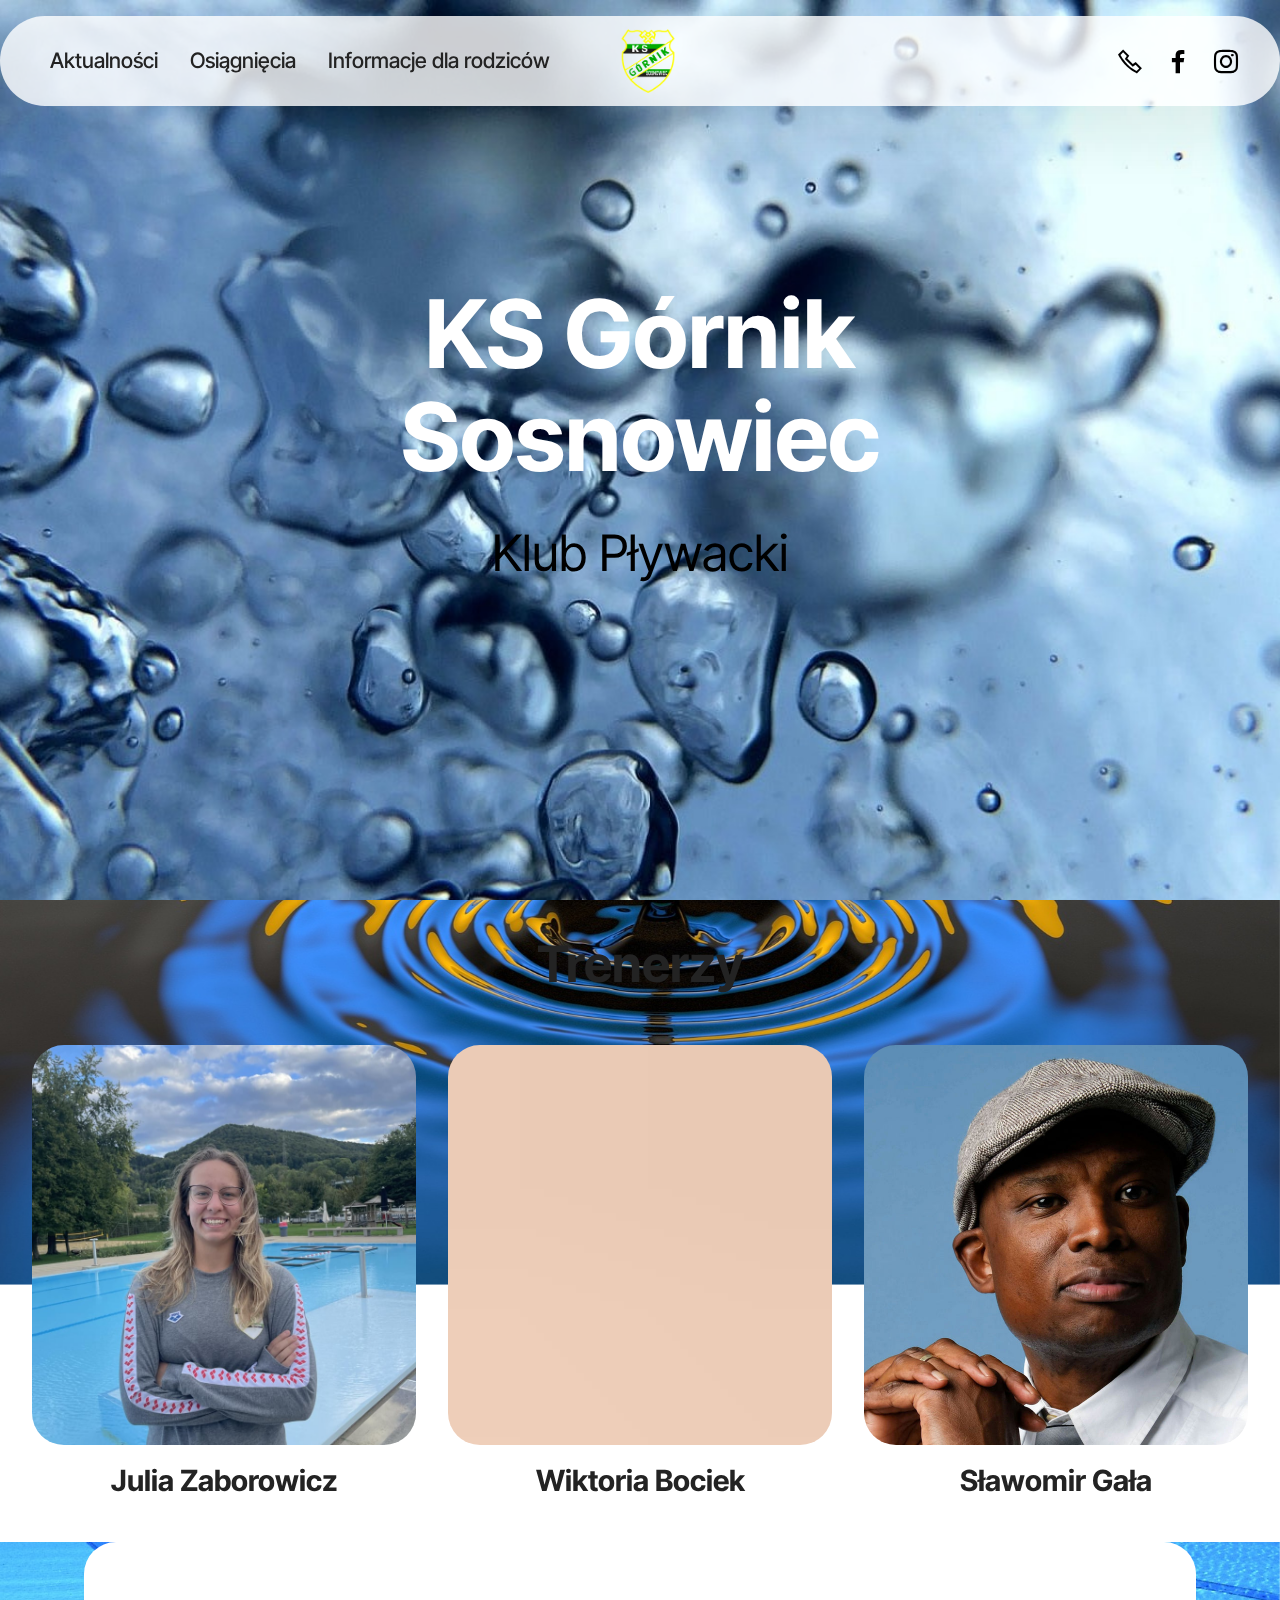
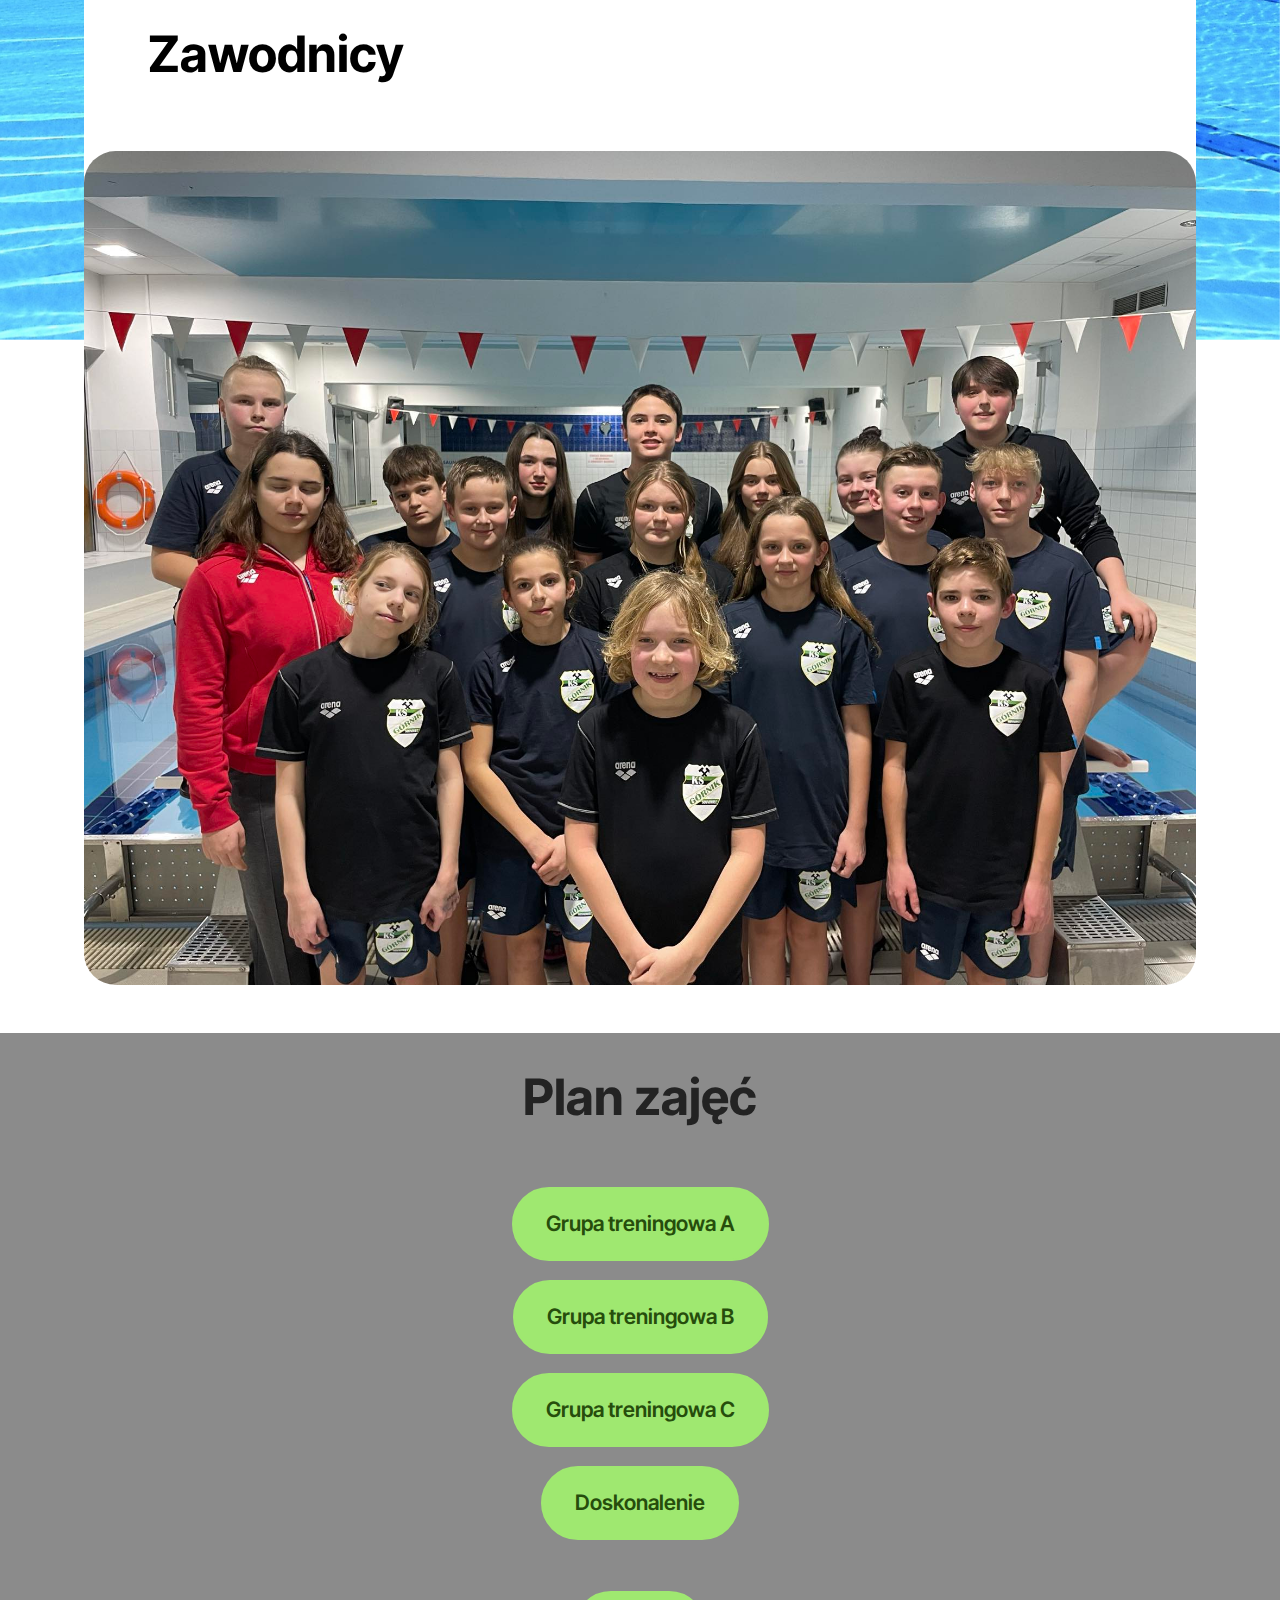
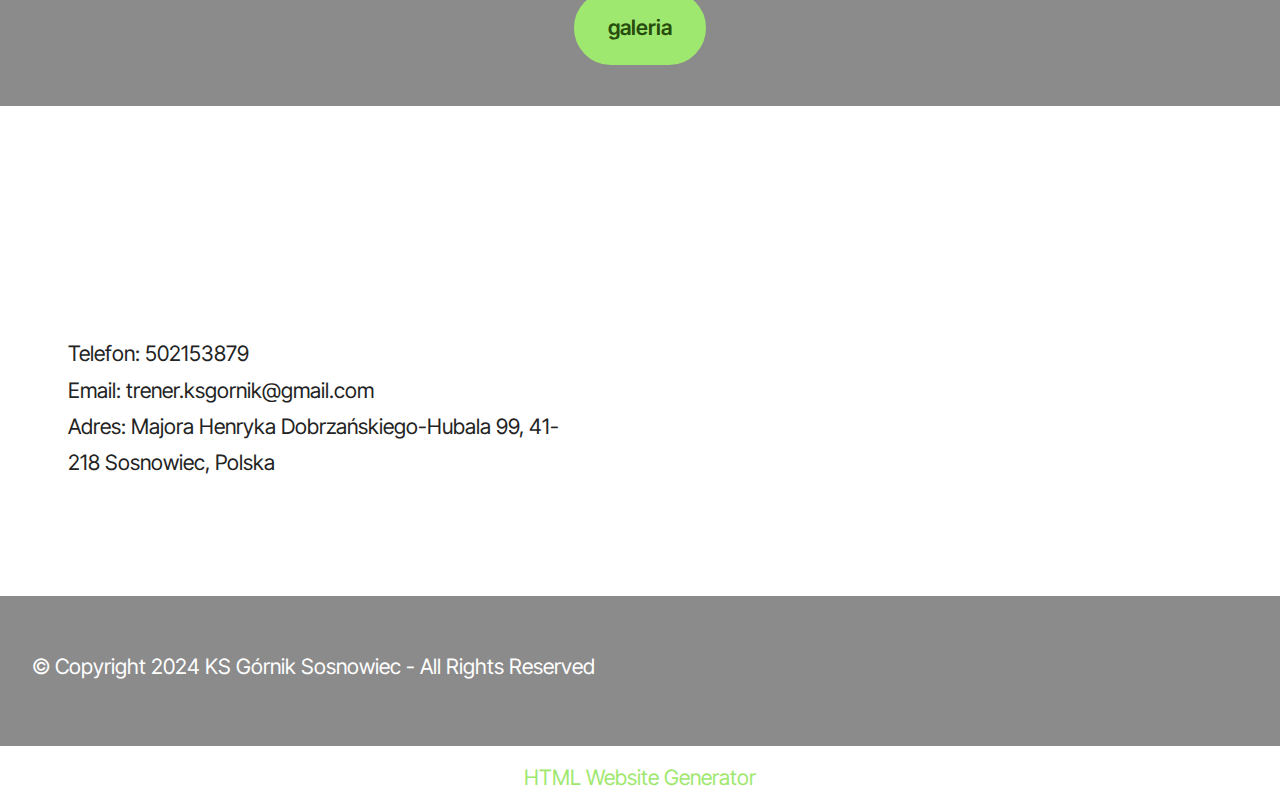
<file: index.html>
<!DOCTYPE html>
<html  >
<head>
  <!-- Site made with Mobirise Website Builder v5.9.17, https://mobirise.com -->
  <meta charset="UTF-8">
  <meta http-equiv="X-UA-Compatible" content="IE=edge">
  <meta name="generator" content="Mobirise v5.9.17, mobirise.com">
  <meta name="viewport" content="width=device-width, initial-scale=1, minimum-scale=1">
  <link rel="shortcut icon" href="assets/images/ks-grnik-sosnowiec.png" type="image/x-icon">
  <meta name="description" content="">
  
  
  <title>Home</title>
  <link rel="stylesheet" href="assets/web/assets/mobirise-icons2/mobirise2.css">
  <link rel="stylesheet" href="assets/bootstrap/css/bootstrap.min.css">
  <link rel="stylesheet" href="assets/bootstrap/css/bootstrap-grid.min.css">
  <link rel="stylesheet" href="assets/bootstrap/css/bootstrap-reboot.min.css">
  <link rel="stylesheet" href="assets/parallax/jarallax.css">
  <link rel="stylesheet" href="assets/dropdown/css/style.css">
  <link rel="stylesheet" href="assets/socicon/css/styles.css">
  <link rel="stylesheet" href="assets/theme/css/style.css">
  <link rel="preload" href="https://fonts.googleapis.com/css?family=Inter+Tight:100,200,300,400,500,600,700,800,900,100i,200i,300i,400i,500i,600i,700i,800i,900i&display=swap" as="style" onload="this.onload=null;this.rel='stylesheet'">
  <noscript><link rel="stylesheet" href="https://fonts.googleapis.com/css?family=Inter+Tight:100,200,300,400,500,600,700,800,900,100i,200i,300i,400i,500i,600i,700i,800i,900i&display=swap"></noscript>
  <link rel="preload" as="style" href="assets/mobirise/css/mbr-additional.css?v=YQ5o4w"><link rel="stylesheet" href="assets/mobirise/css/mbr-additional.css?v=YQ5o4w" type="text/css">

  
  
  
</head>
<body>
  
  <section data-bs-version="5.1" class="menu menu3 cid-uenjYNvaRR" once="menu" id="menu03-1">
	

	<nav class="navbar navbar-dropdown navbar-fixed-top navbar-expand-lg">
		<div class="container">
			<div class="navbar-brand">
				<span class="navbar-logo">
					<a href="index.html#header09-0">
						<img src="assets/images/ks-grnik-sosnowiec.png" alt="Mobirise Website Builder" style="height: 4rem;">
					</a>
				</span>
				
			</div>
			<button class="navbar-toggler" type="button" data-toggle="collapse" data-bs-toggle="collapse" data-target="#navbarSupportedContent" data-bs-target="#navbarSupportedContent" aria-controls="navbarNavAltMarkup" aria-expanded="false" aria-label="Toggle navigation">
				<div class="hamburger">
					<span></span>
					<span></span>
					<span></span>
					<span></span>
				</div>
			</button>
			<div class="collapse navbar-collapse" id="navbarSupportedContent">
				<ul class="navbar-nav nav-dropdown nav-right" data-app-modern-menu="true"><li class="nav-item">
						<a class="nav-link link text-black text-primary display-4" href="https://www.facebook.com/profile.php?id=100063112307907" target="_blank">Aktualności</a>
					</li>
					<li class="nav-item">
						<a class="nav-link link text-black show text-primary display-4" href="https://www.facebook.com/profile.php?id=100063112307907" aria-expanded="false" target="_blank">Osiągnięcia</a>
					</li>
					<li class="nav-item">
						<a class="nav-link link text-black text-primary display-4" href="page3.html#article22-m">Informacje dla rodziców</a>
					</li></ul>
				<div class="icons-menu">
					<a class="iconfont-wrapper" href="index.html#contacts02-6">
						<span class="p-2 mbr-iconfont mobi-mbri-phone mobi-mbri"></span>
					</a>
					<a class="iconfont-wrapper" href="https://www.facebook.com/profile.php?id=100063112307907" target="_blank">
						<span class="p-2 mbr-iconfont socicon-facebook socicon"></span>
					</a>
					<a class="iconfont-wrapper" href="https://www.instagram.com/ks_gornik_sosnowiec/" target="_blank">
						<span class="p-2 mbr-iconfont socicon-instagram socicon"></span>
					</a>
					
				</div>
				
			</div>
		</div>
	</nav>
</section>

<section data-bs-version="5.1" class="header09 startm5 cid-uenjX2pwFJ mbr-fullscreen mbr-parallax-background" id="header09-0">	
    
	
	
	<div class="container-fluid">
		<div class="row">
			<div class="content-wrap col-12 col-md-8">
				<h1 class="mbr-section-title mbr-fonts-style mbr-white mb-4 display-1">
					<strong>KS Górnik Sosnowiec</strong></h1>
				
				<p class="mbr-fonts-style mbr-text mbr-white mb-4 display-2">
					Klub Pływacki</p>
				
			</div>
		</div>
	</div>
</section>

<section data-bs-version="5.1" class="people03 cid-ueshiT39Lj mbr-parallax-background" id="people03-8">
	
	
	<div class="container">
		<div class="row justify-content-center">
			<div class="col-12 content-head">
				<div class="mbr-section-head mb-5">
					<h4 class="mbr-section-title mbr-fonts-style align-center mb-0 display-2">
						<strong>Trenerzy</strong></h4>
					
				</div>
			</div>
		</div>
		<div class="row">
			<div class="item features-image col-12 col-md-6 col-lg-4">
				<div class="item-wrapper">
					<div class="item-img mb-3">
						<img src="assets/images/att.3nmluxa4bf9vfru0midtokmw7vvlg10cxk0ctllff9y-816x1088.jpg" alt="Mobirise Website Builder" title="">
					</div>
					<div class="item-content align-left">
						<h5 class="item-title mbr-fonts-style display-5"><strong>Julia Zaborowicz</strong></h5>
						
						
					</div>
					
				</div>
			</div>
			<div class="item features-image col-12 col-md-6 col-lg-4">
				<div class="item-wrapper">
					<div class="item-img mb-3">
						<img src="assets/images/att.af2rflnfrpwsyjoygc4rg81a67plo4ijnwq0whuves8-2-816x903.jpeg" alt="Mobirise Website Builder" title="">
					</div>
					<div class="item-content align-left">
						<h5 class="item-title mbr-fonts-style display-5"><strong>Wiktoria Bociek</strong></h5>
						
						
					</div>
					
				</div>
			</div>
			<div class="item features-image col-12 col-md-6 col-lg-4">
				<div class="item-wrapper">
					<div class="item-img mb-3">
						<img src="assets/images/team3.jpg" alt="Mobirise Website Builder" title="">
					</div>
					<div class="item-content align-left">
						<h5 class="item-title mbr-fonts-style display-5"><strong>Sławomir Gała</strong></h5>
						
						
					</div>
					
				</div>
			</div>
		</div>
	</div>
</section>

<section data-bs-version="5.1" class="article9 cid-uenkau6idT mbr-parallax-background" id="article09-2">
  

  
  
  <div class="container">
    <div class="row justify-content-center">
      <div class="card col-md-12 col-lg-11">
        <div class="card-wrapper">
          <div class="card-content-text">
            <h3 class="card-title mbr-fonts-style mbr-white mt-3 mb-4 display-2">
            <strong>Zawodnicy</strong></h3>
          <div class="row card-box align-left">
            <div class="item features-without-image col-12">
              <div class="item-wrapper">
                
                
              </div>
            </div>
            <div class="item features-without-image col-12">
              <div class="item-wrapper">
                
                
              </div>
            </div>
            <div class="item features-without-image col-12">
              <div class="item-wrapper">
                
                
              </div>
            </div>
          </div>
          </div>
          <div class="image-wrapper d-flex justify-content-center mt-3">
            <img src="assets/images/att.hkaw1fkpxvoxbnksy0sabhhvrimvwn-8tfduiw2huja-1.jpg" alt="Mobirise Website Builder">
          </div>
        </div>
      </div>
    </div>
  </div>
</section>

<section data-bs-version="5.1" class="article11 cid-ueFgaUyAdI" id="article11-u">
    

    
    
    <div class="container">
        <div class="row justify-content-center">
            <div class="title col-md-12 col-lg-10">
                <h3 class="mbr-section-title mbr-fonts-style align-center mt-0 mb-0 display-2">
                <strong>Plan zajęć</strong></h3>
                
                
            </div>
        </div>
    </div>
</section>

<section data-bs-version="5.1" class="article16 cid-ueFfxo0R3E" id="article16-q">
    
    <div class="container">
        <div class="row justify-content-center">
            <div class="col-md-12 col-lg-12">
                <div class="mbr-section-btn align-center"><a class="btn btn-primary display-4" href="page4.html#article21-13">Grupa treningowa A</a></div>
            </div>
        </div>
    </div>
</section>

<section data-bs-version="5.1" class="article16 cid-ueFfydTDjy" id="article16-r">
    
    <div class="container">
        <div class="row justify-content-center">
            <div class="col-md-12 col-lg-10">
                <div class="mbr-section-btn align-center"><a class="btn btn-primary display-4" href="page5.html#article21-14">Grupa treningowa B</a></div>
            </div>
        </div>
    </div>
</section>

<section data-bs-version="5.1" class="article16 cid-ueFfyuywdN" id="article16-s">
    
    <div class="container">
        <div class="row justify-content-center">
            <div class="col-md-12 col-lg-10">
                <div class="mbr-section-btn align-center"><a class="btn btn-primary display-4" href="page6.html#article21-15">Grupa treningowa C</a></div>
            </div>
        </div>
    </div>
</section>

<section data-bs-version="5.1" class="article16 cid-ueFfyPUwj5" id="article16-t">
    
    <div class="container">
        <div class="row justify-content-center">
            <div class="col-md-12 col-lg-10">
                <div class="mbr-section-btn align-center"><a class="btn btn-primary display-4" href="page7.html#article21-16">Doskonalenie</a></div>
            </div>
        </div>
    </div>
</section>

<section data-bs-version="5.1" class="article16 cid-ueWIkH0COz" id="article16-18">
    
    <div class="container">
        <div class="row justify-content-center">
            <div class="col-md-12 col-lg-10">
                <div class="mbr-section-btn align-center"><a class="btn btn-primary display-4" href="https://www.facebook.com/profile.php?id=100063112307907&sk=photos" target="_blank">galeria</a></div>
            </div>
        </div>
    </div>
</section>

<section data-bs-version="5.1" class="contacts02 map1 cid-uenkO0I2JN mbr-parallax-background" id="contacts02-6">

    

    
    <div class="container">
        <div class="row justify-content-center">
            <div class="col-12 content-head">
                <div class="mbr-section-head mb-5">
                    <h3 class="mbr-section-title mbr-fonts-style align-center mb-0 display-2">
                        <strong>Kontakt</strong></h3>
                    
                </div>
            </div>
        </div>
        <div class="row justify-content-center">
            <div class="card col-12 col-md-12 col-lg-6">
                <div class="card-wrapper">
                    <div class="text-wrapper">
                        
                        <ul class="list mbr-fonts-style display-7">
                            <li class="mbr-text item-wrap">Telefon: 502153879</li>
                            <li class="mbr-text item-wrap">Email: trener.ksgornik@gmail.com</li>
                            <li class="mbr-text item-wrap">Adres: Majora Henryka Dobrzańskiego-Hubala 99, 41-218 Sosnowiec, Polska</li>
                        </ul>
                    </div>
                </div>
            </div>
            <div class="map-wrapper col-md-12 col-lg-6">
                <div class="google-map"><iframe frameborder="0" style="border:0" src="https://www.google.com/maps/embed/v1/place?key=AIzaSyBQ55g-IgRRgXrd803PTWDTb7kd6aAitNQ&amp;q=Klimontowskie Centrum Aktywności Rodzinnej" allowfullscreen=""></iframe></div>
            </div>
        </div>
    </div>
</section>

<section data-bs-version="5.1" class="footer2 cid-uenkHOLuvK" once="footers" id="footer02-5">
    

    
    

    <div class="container">
        <div class="row">
            <div class="col-12 col-lg-6 center mt-2 mb-3">
                <p class="mbr-fonts-style copyright mb-0 display-7">
                    © Copyright 2024 KS Górnik Sosnowiec - All Rights Reserved
                </p>
            </div>
            
        </div>
    </div>
</section><section class="display-7" style="padding: 0;align-items: center;justify-content: center;flex-wrap: wrap;    align-content: center;display: flex;position: relative;height: 4rem;"><a href="https://mobiri.se/3186967" style="flex: 1 1;height: 4rem;position: absolute;width: 100%;z-index: 1;"><img alt="" style="height: 4rem;" src="[data-uri]"></a><p style="margin: 0;text-align: center;" class="display-7">&#8204;</p><a style="z-index:1" href="https://mobirise.com/html-builder.html">HTML Website Generator</a></section><script src="assets/bootstrap/js/bootstrap.bundle.min.js"></script>  <script src="assets/parallax/jarallax.js"></script>  <script src="assets/smoothscroll/smooth-scroll.js"></script>  <script src="assets/ytplayer/index.js"></script>  <script src="assets/dropdown/js/navbar-dropdown.js"></script>  <script src="assets/theme/js/script.js"></script>  
  
  
</body>
</html>
</file>
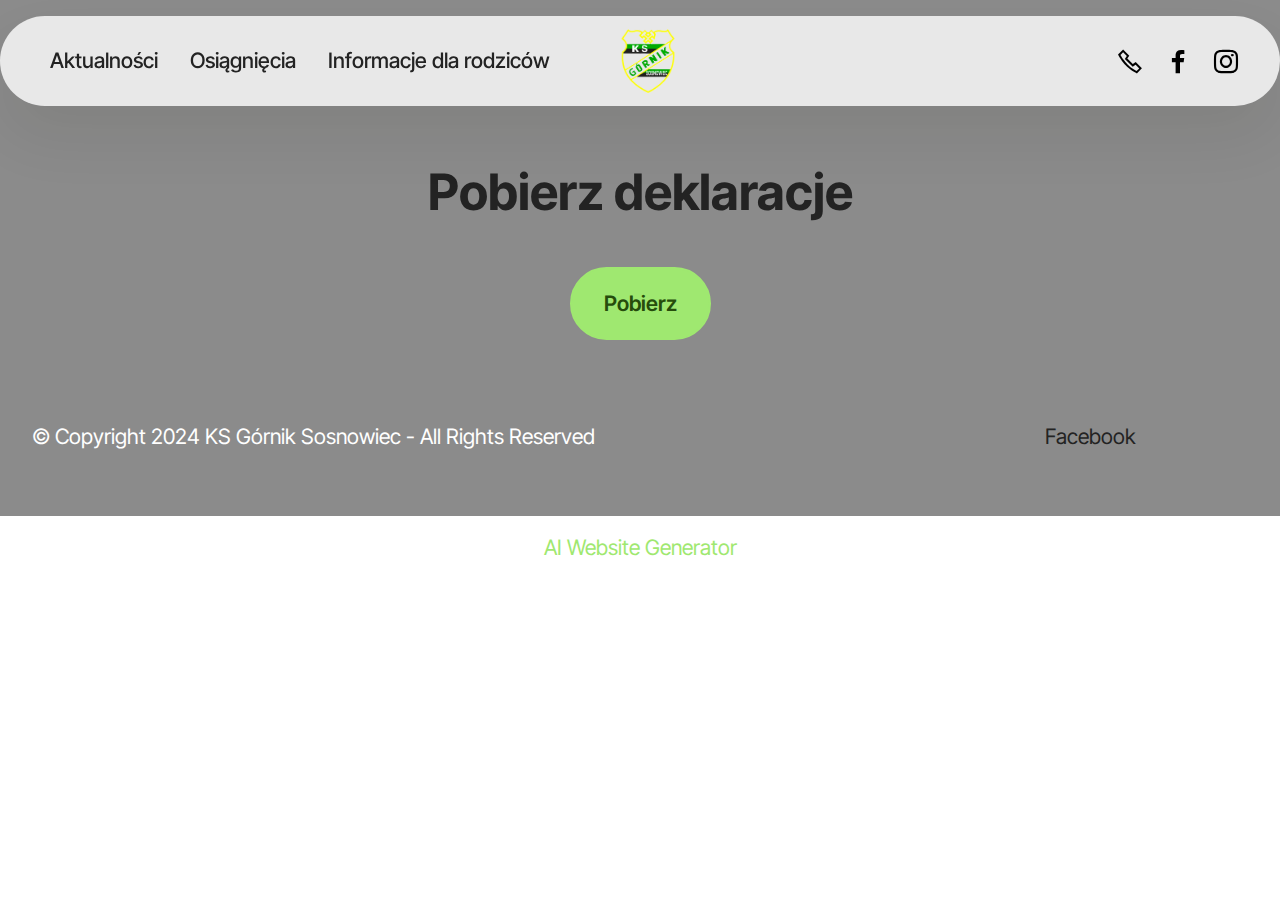
<file: page3.html>
<!DOCTYPE html>
<html  >
<head>
  <!-- Site made with Mobirise Website Builder v5.9.17, https://mobirise.com -->
  <meta charset="UTF-8">
  <meta http-equiv="X-UA-Compatible" content="IE=edge">
  <meta name="generator" content="Mobirise v5.9.17, mobirise.com">
  <meta name="viewport" content="width=device-width, initial-scale=1, minimum-scale=1">
  <link rel="shortcut icon" href="assets/images/ks-grnik-sosnowiec.png" type="image/x-icon">
  <meta name="description" content="">
  
  
  <title>Informacje dla rodziców</title>
  <link rel="stylesheet" href="assets/web/assets/mobirise-icons2/mobirise2.css">
  <link rel="stylesheet" href="assets/bootstrap/css/bootstrap.min.css">
  <link rel="stylesheet" href="assets/bootstrap/css/bootstrap-grid.min.css">
  <link rel="stylesheet" href="assets/bootstrap/css/bootstrap-reboot.min.css">
  <link rel="stylesheet" href="assets/dropdown/css/style.css">
  <link rel="stylesheet" href="assets/socicon/css/styles.css">
  <link rel="stylesheet" href="assets/theme/css/style.css">
  <link rel="preload" href="https://fonts.googleapis.com/css?family=Inter+Tight:100,200,300,400,500,600,700,800,900,100i,200i,300i,400i,500i,600i,700i,800i,900i&display=swap" as="style" onload="this.onload=null;this.rel='stylesheet'">
  <noscript><link rel="stylesheet" href="https://fonts.googleapis.com/css?family=Inter+Tight:100,200,300,400,500,600,700,800,900,100i,200i,300i,400i,500i,600i,700i,800i,900i&display=swap"></noscript>
  <link rel="preload" as="style" href="assets/mobirise/css/mbr-additional.css?v=qAnHwF"><link rel="stylesheet" href="assets/mobirise/css/mbr-additional.css?v=qAnHwF" type="text/css">

  
  
  
</head>
<body>
  
  <section data-bs-version="5.1" class="menu menu3 cid-uenjYNvaRR" once="menu" id="menu03-k">
	

	<nav class="navbar navbar-dropdown navbar-fixed-top navbar-expand-lg">
		<div class="container">
			<div class="navbar-brand">
				<span class="navbar-logo">
					<a href="index.html#header09-0">
						<img src="assets/images/ks-grnik-sosnowiec.png" alt="Mobirise Website Builder" style="height: 4rem;">
					</a>
				</span>
				
			</div>
			<button class="navbar-toggler" type="button" data-toggle="collapse" data-bs-toggle="collapse" data-target="#navbarSupportedContent" data-bs-target="#navbarSupportedContent" aria-controls="navbarNavAltMarkup" aria-expanded="false" aria-label="Toggle navigation">
				<div class="hamburger">
					<span></span>
					<span></span>
					<span></span>
					<span></span>
				</div>
			</button>
			<div class="collapse navbar-collapse" id="navbarSupportedContent">
				<ul class="navbar-nav nav-dropdown nav-right" data-app-modern-menu="true"><li class="nav-item">
						<a class="nav-link link text-black text-primary display-4" href="https://www.facebook.com/profile.php?id=100063112307907" target="_blank">Aktualności</a>
					</li>
					<li class="nav-item">
						<a class="nav-link link text-black show text-primary display-4" href="https://www.facebook.com/profile.php?id=100063112307907" aria-expanded="false" target="_blank">Osiągnięcia</a>
					</li>
					<li class="nav-item">
						<a class="nav-link link text-black text-primary display-4" href="page3.html#article22-m">Informacje dla rodziców</a>
					</li></ul>
				<div class="icons-menu">
					<a class="iconfont-wrapper" href="index.html#contacts02-6">
						<span class="p-2 mbr-iconfont mobi-mbri-phone mobi-mbri"></span>
					</a>
					<a class="iconfont-wrapper" href="https://www.facebook.com/profile.php?id=100063112307907" target="_blank">
						<span class="p-2 mbr-iconfont socicon-facebook socicon"></span>
					</a>
					<a class="iconfont-wrapper" href="https://www.instagram.com/ks_gornik_sosnowiec/" target="_blank">
						<span class="p-2 mbr-iconfont socicon-instagram socicon"></span>
					</a>
					
				</div>
				
			</div>
		</div>
	</nav>
</section>

<section data-bs-version="5.1" class="article11 cid-uqqbmgJRul" id="article11-1d">
    

    
    
    <div class="container">
        <div class="row justify-content-center">
            <div class="title col-md-12 col-lg-12">
                <h3 class="mbr-section-title mbr-fonts-style align-center mt-0 mb-0 display-2"><strong>Pobierz deklaracje</strong></h3>
                
                <div class="mbr-section-btn align-center mt-4"><a class="btn btn-primary display-4" href="https://modsfile.com/xfyzybu9vb40/DEKLARACJE_CZ____ONKOWSKIE_NOWA_WERSJA.pdf.html" target="_blank">Pobierz</a></div>
            </div>
        </div>
    </div>
</section>

<section data-bs-version="5.1" class="footer2 cid-uenkHOLuvK" once="footers" id="footer02-l">
    

    
    

    <div class="container">
        <div class="row">
            <div class="col-12 col-lg-6 center mt-2 mb-3">
                <p class="mbr-fonts-style copyright mb-0 display-7">
                    © Copyright 2024 KS Górnik Sosnowiec - All Rights Reserved
                </p>
            </div>
            <div class="col-12 col-lg-6 center">
                <div class="row-links mt-2 mb-3">
                    <ul class="row-links-soc">
                        
                        
                        
                        
                    <li class="row-links-soc-item mbr-fonts-style display-7">Facebook</li><li class="row-links-soc-item mbr-fonts-style display-7"></li><li class="row-links-soc-item mbr-fonts-style display-7"></li><li class="row-links-soc-item mbr-fonts-style display-7"></li></ul>
                </div>
            </div>
        </div>
    </div>
</section><section class="display-7" style="padding: 0;align-items: center;justify-content: center;flex-wrap: wrap;    align-content: center;display: flex;position: relative;height: 4rem;"><a href="https://mobiri.se/3186967" style="flex: 1 1;height: 4rem;position: absolute;width: 100%;z-index: 1;"><img alt="" style="height: 4rem;" src="[data-uri]"></a><p style="margin: 0;text-align: center;" class="display-7">&#8204;</p><a style="z-index:1" href="https://mobirise.com/builder/ai-website-generator.html">AI Website Generator</a></section><script src="assets/bootstrap/js/bootstrap.bundle.min.js"></script>  <script src="assets/smoothscroll/smooth-scroll.js"></script>  <script src="assets/ytplayer/index.js"></script>  <script src="assets/dropdown/js/navbar-dropdown.js"></script>  <script src="assets/theme/js/script.js"></script>  
  
  
</body>
</html>
</file>
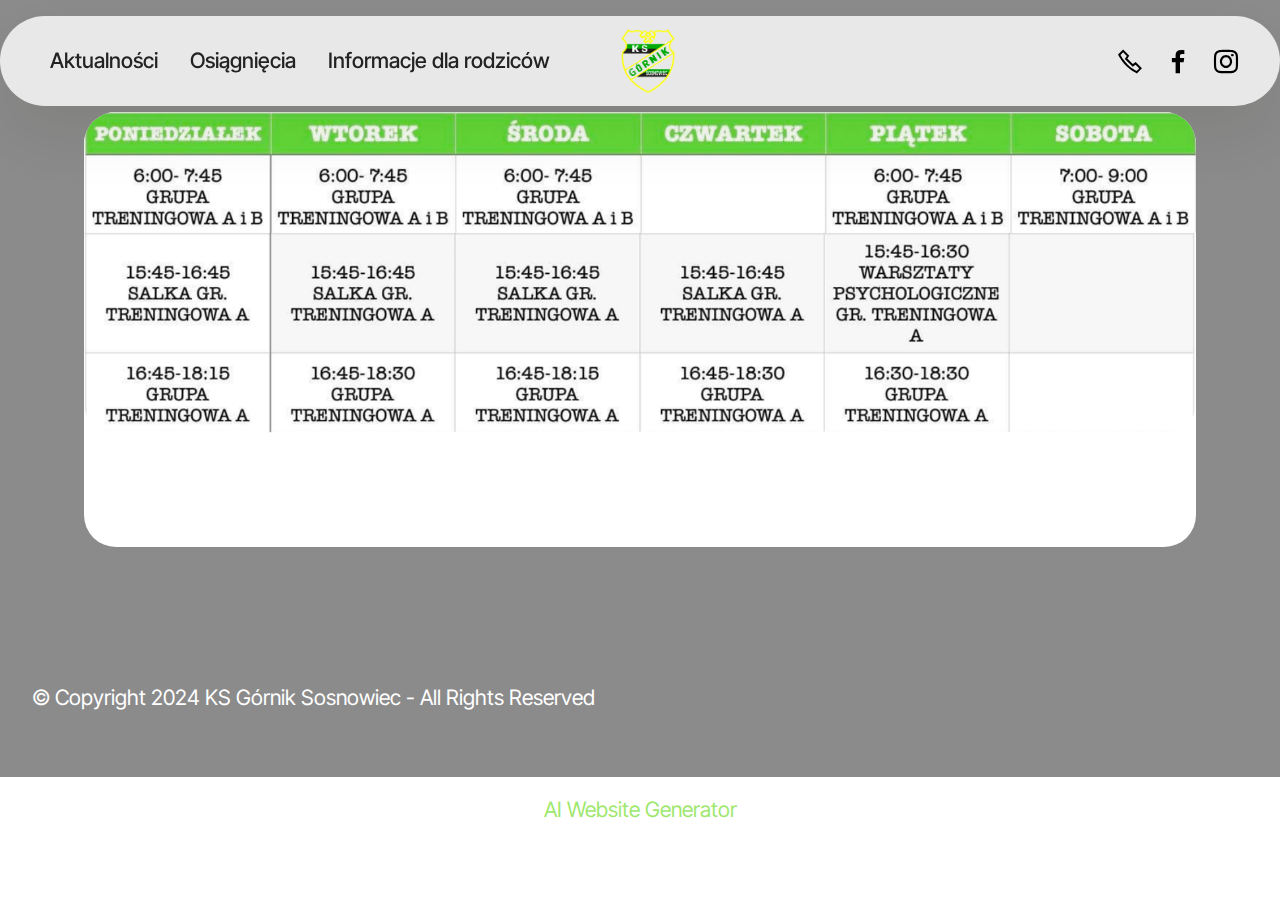
<file: page4.html>
<!DOCTYPE html>
<html  >
<head>
  <!-- Site made with Mobirise Website Builder v5.9.17, https://mobirise.com -->
  <meta charset="UTF-8">
  <meta http-equiv="X-UA-Compatible" content="IE=edge">
  <meta name="generator" content="Mobirise v5.9.17, mobirise.com">
  <meta name="viewport" content="width=device-width, initial-scale=1, minimum-scale=1">
  <link rel="shortcut icon" href="assets/images/ks-grnik-sosnowiec.png" type="image/x-icon">
  <meta name="description" content="">
  
  
  <title>Plan zajęć grupa treningowa A</title>
  <link rel="stylesheet" href="assets/web/assets/mobirise-icons2/mobirise2.css">
  <link rel="stylesheet" href="assets/bootstrap/css/bootstrap.min.css">
  <link rel="stylesheet" href="assets/bootstrap/css/bootstrap-grid.min.css">
  <link rel="stylesheet" href="assets/bootstrap/css/bootstrap-reboot.min.css">
  <link rel="stylesheet" href="assets/dropdown/css/style.css">
  <link rel="stylesheet" href="assets/socicon/css/styles.css">
  <link rel="stylesheet" href="assets/theme/css/style.css">
  <link rel="preload" href="https://fonts.googleapis.com/css?family=Inter+Tight:100,200,300,400,500,600,700,800,900,100i,200i,300i,400i,500i,600i,700i,800i,900i&display=swap" as="style" onload="this.onload=null;this.rel='stylesheet'">
  <noscript><link rel="stylesheet" href="https://fonts.googleapis.com/css?family=Inter+Tight:100,200,300,400,500,600,700,800,900,100i,200i,300i,400i,500i,600i,700i,800i,900i&display=swap"></noscript>
  <link rel="preload" as="style" href="assets/mobirise/css/mbr-additional.css?v=DzcmoL"><link rel="stylesheet" href="assets/mobirise/css/mbr-additional.css?v=DzcmoL" type="text/css">

  
  
  
</head>
<body>
  
  <section data-bs-version="5.1" class="menu menu3 cid-uenjYNvaRR" once="menu" id="menu03-v">
	

	<nav class="navbar navbar-dropdown navbar-fixed-top navbar-expand-lg">
		<div class="container">
			<div class="navbar-brand">
				<span class="navbar-logo">
					<a href="index.html#header09-0">
						<img src="assets/images/ks-grnik-sosnowiec.png" alt="Mobirise Website Builder" style="height: 4rem;">
					</a>
				</span>
				
			</div>
			<button class="navbar-toggler" type="button" data-toggle="collapse" data-bs-toggle="collapse" data-target="#navbarSupportedContent" data-bs-target="#navbarSupportedContent" aria-controls="navbarNavAltMarkup" aria-expanded="false" aria-label="Toggle navigation">
				<div class="hamburger">
					<span></span>
					<span></span>
					<span></span>
					<span></span>
				</div>
			</button>
			<div class="collapse navbar-collapse" id="navbarSupportedContent">
				<ul class="navbar-nav nav-dropdown nav-right" data-app-modern-menu="true"><li class="nav-item">
						<a class="nav-link link text-black text-primary display-4" href="https://www.facebook.com/profile.php?id=100063112307907" target="_blank">Aktualności</a>
					</li>
					<li class="nav-item">
						<a class="nav-link link text-black show text-primary display-4" href="https://www.facebook.com/profile.php?id=100063112307907" aria-expanded="false" target="_blank">Osiągnięcia</a>
					</li>
					<li class="nav-item">
						<a class="nav-link link text-black text-primary display-4" href="page3.html#article22-m">Informacje dla rodziców</a>
					</li></ul>
				<div class="icons-menu">
					<a class="iconfont-wrapper" href="index.html#contacts02-6">
						<span class="p-2 mbr-iconfont mobi-mbri-phone mobi-mbri"></span>
					</a>
					<a class="iconfont-wrapper" href="https://www.facebook.com/profile.php?id=100063112307907" target="_blank">
						<span class="p-2 mbr-iconfont socicon-facebook socicon"></span>
					</a>
					<a class="iconfont-wrapper" href="https://www.instagram.com/ks_gornik_sosnowiec/" target="_blank">
						<span class="p-2 mbr-iconfont socicon-instagram socicon"></span>
					</a>
					
				</div>
				
			</div>
		</div>
	</nav>
</section>

<section data-bs-version="5.1" class="article8 cid-uqkq53ELsw" id="article08-1a">
  

  
  
  <div class="container">
    <div class="row justify-content-center">
      <div class="card col-md-12 col-lg-11">
        <div class="card-wrapper">
          <div class="image-wrapper d-flex justify-content-center mb-4">
            <img src="assets/images/zrzut-ekranu-2024-10-05-132221-1688x491.png" alt="Mobirise Website Builder">
          </div>
          <div class="card-content-text">
            
          <div class="row card-box align-left">
            <div class="item features-without-image col-12">
              <div class="item-wrapper">
                
                
              </div>
            </div>
            <div class="item features-without-image col-12">
              <div class="item-wrapper">
                
                
              </div>
            </div>
            <div class="item features-without-image col-12">
              <div class="item-wrapper">
                
                
              </div>
            </div>

            
          </div>
          </div>
        </div>
      </div>
    </div>
  </div>
</section>

<section data-bs-version="5.1" class="footer2 cid-uenkHOLuvK" once="footers" id="footer02-w">
    

    
    

    <div class="container">
        <div class="row">
            <div class="col-12 col-lg-6 center mt-2 mb-3">
                <p class="mbr-fonts-style copyright mb-0 display-7">
                    © Copyright 2024 KS Górnik Sosnowiec - All Rights Reserved
                </p>
            </div>
            
        </div>
    </div>
</section><section class="display-7" style="padding: 0;align-items: center;justify-content: center;flex-wrap: wrap;    align-content: center;display: flex;position: relative;height: 4rem;"><a href="https://mobiri.se/3186967" style="flex: 1 1;height: 4rem;position: absolute;width: 100%;z-index: 1;"><img alt="" style="height: 4rem;" src="[data-uri]"></a><p style="margin: 0;text-align: center;" class="display-7">&#8204;</p><a style="z-index:1" href="https://mobirise.com/builder/ai-website-generator.html">AI Website Generator</a></section><script src="assets/bootstrap/js/bootstrap.bundle.min.js"></script>  <script src="assets/smoothscroll/smooth-scroll.js"></script>  <script src="assets/ytplayer/index.js"></script>  <script src="assets/dropdown/js/navbar-dropdown.js"></script>  <script src="assets/theme/js/script.js"></script>  
  
  
</body>
</html>
</file>
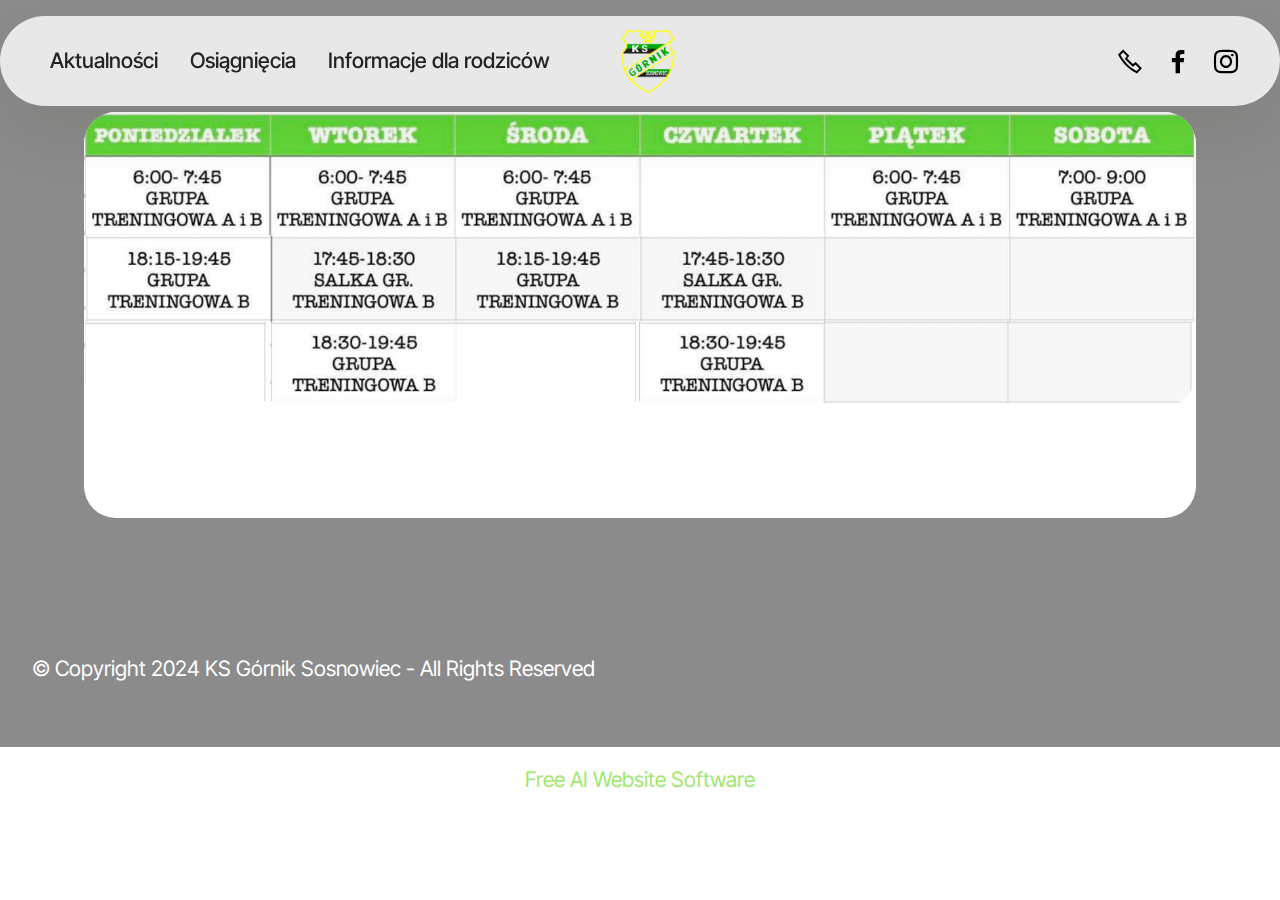
<file: page5.html>
<!DOCTYPE html>
<html  >
<head>
  <!-- Site made with Mobirise Website Builder v5.9.17, https://mobirise.com -->
  <meta charset="UTF-8">
  <meta http-equiv="X-UA-Compatible" content="IE=edge">
  <meta name="generator" content="Mobirise v5.9.17, mobirise.com">
  <meta name="viewport" content="width=device-width, initial-scale=1, minimum-scale=1">
  <link rel="shortcut icon" href="assets/images/ks-grnik-sosnowiec.png" type="image/x-icon">
  <meta name="description" content="">
  
  
  <title>Plan zajęć grupa treningowa B</title>
  <link rel="stylesheet" href="assets/web/assets/mobirise-icons2/mobirise2.css">
  <link rel="stylesheet" href="assets/bootstrap/css/bootstrap.min.css">
  <link rel="stylesheet" href="assets/bootstrap/css/bootstrap-grid.min.css">
  <link rel="stylesheet" href="assets/bootstrap/css/bootstrap-reboot.min.css">
  <link rel="stylesheet" href="assets/dropdown/css/style.css">
  <link rel="stylesheet" href="assets/socicon/css/styles.css">
  <link rel="stylesheet" href="assets/theme/css/style.css">
  <link rel="preload" href="https://fonts.googleapis.com/css?family=Inter+Tight:100,200,300,400,500,600,700,800,900,100i,200i,300i,400i,500i,600i,700i,800i,900i&display=swap" as="style" onload="this.onload=null;this.rel='stylesheet'">
  <noscript><link rel="stylesheet" href="https://fonts.googleapis.com/css?family=Inter+Tight:100,200,300,400,500,600,700,800,900,100i,200i,300i,400i,500i,600i,700i,800i,900i&display=swap"></noscript>
  <link rel="preload" as="style" href="assets/mobirise/css/mbr-additional.css?v=PTEaWr"><link rel="stylesheet" href="assets/mobirise/css/mbr-additional.css?v=PTEaWr" type="text/css">

  
  
  
</head>
<body>
  
  <section data-bs-version="5.1" class="menu menu3 cid-ueFilwzxvj" once="menu" id="menu03-x">
	

	<nav class="navbar navbar-dropdown navbar-fixed-top navbar-expand-lg">
		<div class="container">
			<div class="navbar-brand">
				<span class="navbar-logo">
					<a href="index.html#header09-0">
						<img src="assets/images/ks-grnik-sosnowiec.png" alt="Mobirise Website Builder" style="height: 4rem;">
					</a>
				</span>
				
			</div>
			<button class="navbar-toggler" type="button" data-toggle="collapse" data-bs-toggle="collapse" data-target="#navbarSupportedContent" data-bs-target="#navbarSupportedContent" aria-controls="navbarNavAltMarkup" aria-expanded="false" aria-label="Toggle navigation">
				<div class="hamburger">
					<span></span>
					<span></span>
					<span></span>
					<span></span>
				</div>
			</button>
			<div class="collapse navbar-collapse" id="navbarSupportedContent">
				<ul class="navbar-nav nav-dropdown nav-right" data-app-modern-menu="true"><li class="nav-item">
						<a class="nav-link link text-black text-primary display-4" href="https://www.facebook.com/profile.php?id=100063112307907" target="_blank">Aktualności</a>
					</li>
					<li class="nav-item">
						<a class="nav-link link text-black show text-primary display-4" href="https://www.facebook.com/profile.php?id=100063112307907" aria-expanded="false" target="_blank">Osiągnięcia</a>
					</li>
					<li class="nav-item">
						<a class="nav-link link text-black text-primary display-4" href="page3.html#article22-m">Informacje dla rodziców</a>
					</li></ul>
				<div class="icons-menu">
					<a class="iconfont-wrapper" href="index.html#contacts02-6">
						<span class="p-2 mbr-iconfont mobi-mbri-phone mobi-mbri"></span>
					</a>
					<a class="iconfont-wrapper" href="https://www.facebook.com/profile.php?id=100063112307907" target="_blank">
						<span class="p-2 mbr-iconfont socicon-facebook socicon"></span>
					</a>
					<a class="iconfont-wrapper" href="https://www.instagram.com/ks_gornik_sosnowiec/" target="_blank">
						<span class="p-2 mbr-iconfont socicon-instagram socicon"></span>
					</a>
					
				</div>
				
			</div>
		</div>
	</nav>
</section>

<section data-bs-version="5.1" class="article8 cid-uqkiEf4s0d" id="article08-19">
  

  
  
  <div class="container">
    <div class="row justify-content-center">
      <div class="card col-md-12 col-lg-11">
        <div class="card-wrapper">
          <div class="image-wrapper d-flex justify-content-center mb-4">
            <img src="assets/images/zrzut-ekranu-2024-10-05-133703-1696x448.png" alt="Mobirise Website Builder">
          </div>
          <div class="card-content-text">
            
          <div class="row card-box align-left">
            <div class="item features-without-image col-12">
              <div class="item-wrapper">
                
                
              </div>
            </div>
            <div class="item features-without-image col-12">
              <div class="item-wrapper">
                
                
              </div>
            </div>
            <div class="item features-without-image col-12">
              <div class="item-wrapper">
                
                
              </div>
            </div>

            
          </div>
          </div>
        </div>
      </div>
    </div>
  </div>
</section>

<section data-bs-version="5.1" class="footer2 cid-ueFilwO3aT" once="footers" id="footer02-y">
    

    
    

    <div class="container">
        <div class="row">
            <div class="col-12 col-lg-6 center mt-2 mb-3">
                <p class="mbr-fonts-style copyright mb-0 display-7">
                    © Copyright 2024 KS Górnik Sosnowiec - All Rights Reserved
                </p>
            </div>
            
        </div>
    </div>
</section><section class="display-7" style="padding: 0;align-items: center;justify-content: center;flex-wrap: wrap;    align-content: center;display: flex;position: relative;height: 4rem;"><a href="https://mobiri.se/3186967" style="flex: 1 1;height: 4rem;position: absolute;width: 100%;z-index: 1;"><img alt="" style="height: 4rem;" src="[data-uri]"></a><p style="margin: 0;text-align: center;" class="display-7">&#8204;</p><a style="z-index:1" href="https://mobirise.com/builder/ai-website-builder.html">Free AI Website Software</a></section><script src="assets/bootstrap/js/bootstrap.bundle.min.js"></script>  <script src="assets/smoothscroll/smooth-scroll.js"></script>  <script src="assets/ytplayer/index.js"></script>  <script src="assets/dropdown/js/navbar-dropdown.js"></script>  <script src="assets/theme/js/script.js"></script>  
  
  
</body>
</html>
</file>
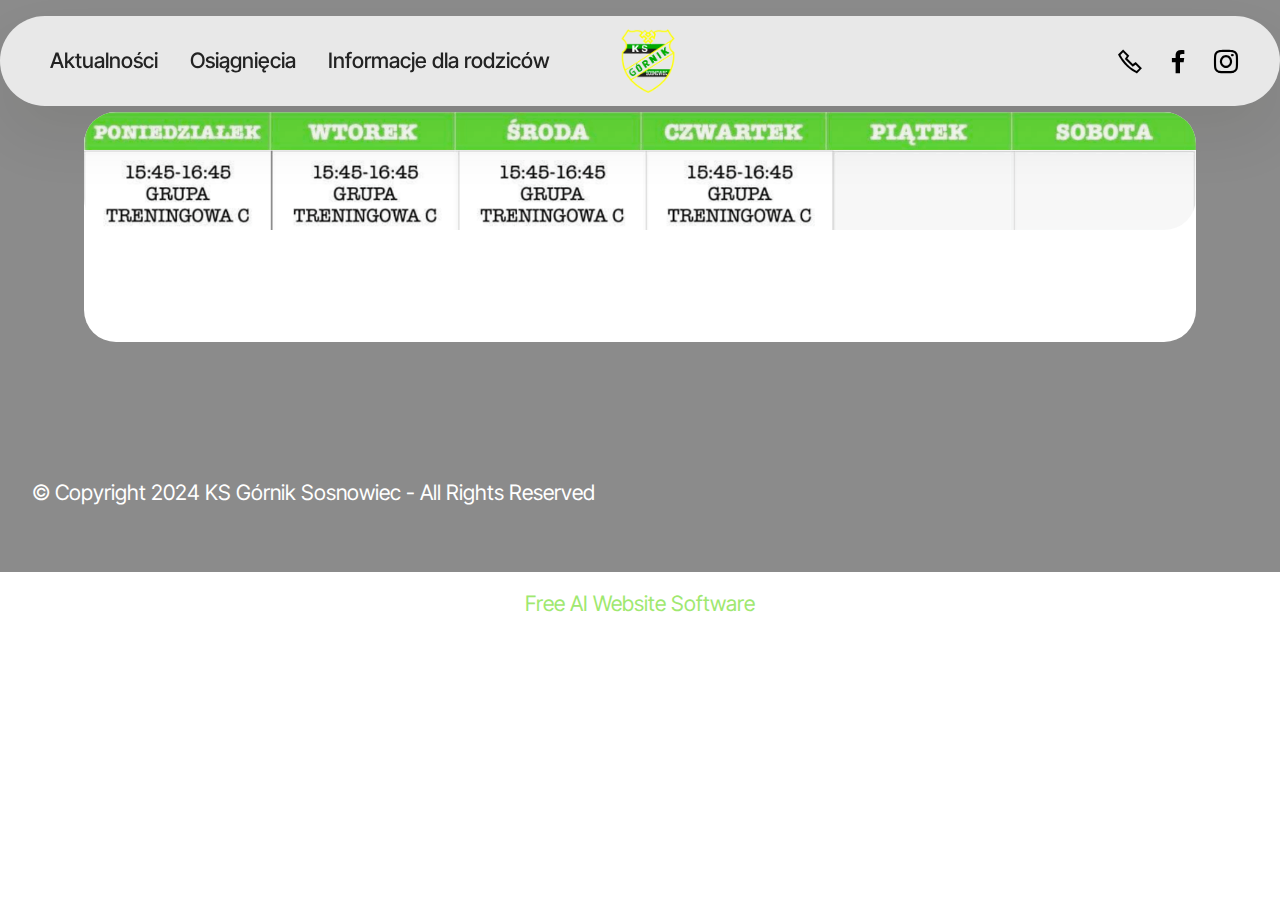
<file: page6.html>
<!DOCTYPE html>
<html  >
<head>
  <!-- Site made with Mobirise Website Builder v5.9.17, https://mobirise.com -->
  <meta charset="UTF-8">
  <meta http-equiv="X-UA-Compatible" content="IE=edge">
  <meta name="generator" content="Mobirise v5.9.17, mobirise.com">
  <meta name="viewport" content="width=device-width, initial-scale=1, minimum-scale=1">
  <link rel="shortcut icon" href="assets/images/ks-grnik-sosnowiec.png" type="image/x-icon">
  <meta name="description" content="">
  
  
  <title>Plan zajęć grupa treningowa C</title>
  <link rel="stylesheet" href="assets/web/assets/mobirise-icons2/mobirise2.css">
  <link rel="stylesheet" href="assets/bootstrap/css/bootstrap.min.css">
  <link rel="stylesheet" href="assets/bootstrap/css/bootstrap-grid.min.css">
  <link rel="stylesheet" href="assets/bootstrap/css/bootstrap-reboot.min.css">
  <link rel="stylesheet" href="assets/dropdown/css/style.css">
  <link rel="stylesheet" href="assets/socicon/css/styles.css">
  <link rel="stylesheet" href="assets/theme/css/style.css">
  <link rel="preload" href="https://fonts.googleapis.com/css?family=Inter+Tight:100,200,300,400,500,600,700,800,900,100i,200i,300i,400i,500i,600i,700i,800i,900i&display=swap" as="style" onload="this.onload=null;this.rel='stylesheet'">
  <noscript><link rel="stylesheet" href="https://fonts.googleapis.com/css?family=Inter+Tight:100,200,300,400,500,600,700,800,900,100i,200i,300i,400i,500i,600i,700i,800i,900i&display=swap"></noscript>
  <link rel="preload" as="style" href="assets/mobirise/css/mbr-additional.css?v=pQgFYe"><link rel="stylesheet" href="assets/mobirise/css/mbr-additional.css?v=pQgFYe" type="text/css">

  
  
  
</head>
<body>
  
  <section data-bs-version="5.1" class="menu menu3 cid-ueFilwzxvj" once="menu" id="menu03-z">
	

	<nav class="navbar navbar-dropdown navbar-fixed-top navbar-expand-lg">
		<div class="container">
			<div class="navbar-brand">
				<span class="navbar-logo">
					<a href="index.html#header09-0">
						<img src="assets/images/ks-grnik-sosnowiec.png" alt="Mobirise Website Builder" style="height: 4rem;">
					</a>
				</span>
				
			</div>
			<button class="navbar-toggler" type="button" data-toggle="collapse" data-bs-toggle="collapse" data-target="#navbarSupportedContent" data-bs-target="#navbarSupportedContent" aria-controls="navbarNavAltMarkup" aria-expanded="false" aria-label="Toggle navigation">
				<div class="hamburger">
					<span></span>
					<span></span>
					<span></span>
					<span></span>
				</div>
			</button>
			<div class="collapse navbar-collapse" id="navbarSupportedContent">
				<ul class="navbar-nav nav-dropdown nav-right" data-app-modern-menu="true"><li class="nav-item">
						<a class="nav-link link text-black text-primary display-4" href="https://www.facebook.com/profile.php?id=100063112307907" target="_blank">Aktualności</a>
					</li>
					<li class="nav-item">
						<a class="nav-link link text-black show text-primary display-4" href="https://www.facebook.com/profile.php?id=100063112307907" aria-expanded="false" target="_blank">Osiągnięcia</a>
					</li>
					<li class="nav-item">
						<a class="nav-link link text-black text-primary display-4" href="page3.html#article22-m">Informacje dla rodziców</a>
					</li></ul>
				<div class="icons-menu">
					<a class="iconfont-wrapper" href="index.html#contacts02-6">
						<span class="p-2 mbr-iconfont mobi-mbri-phone mobi-mbri"></span>
					</a>
					<a class="iconfont-wrapper" href="https://www.facebook.com/profile.php?id=100063112307907" target="_blank">
						<span class="p-2 mbr-iconfont socicon-facebook socicon"></span>
					</a>
					<a class="iconfont-wrapper" href="https://www.instagram.com/ks_gornik_sosnowiec/" target="_blank">
						<span class="p-2 mbr-iconfont socicon-instagram socicon"></span>
					</a>
					
				</div>
				
			</div>
		</div>
	</nav>
</section>

<section data-bs-version="5.1" class="article8 cid-uqkqeNYGH0" id="article08-1b">
  

  
  
  <div class="container">
    <div class="row justify-content-center">
      <div class="card col-md-12 col-lg-11">
        <div class="card-wrapper">
          <div class="image-wrapper d-flex justify-content-center mb-4">
            <img src="assets/images/zrzut-ekranu-2024-10-05-133157-1810x192.png" alt="Mobirise Website Builder">
          </div>
          <div class="card-content-text">
            
          <div class="row card-box align-left">
            <div class="item features-without-image col-12">
              <div class="item-wrapper">
                
                
              </div>
            </div>
            <div class="item features-without-image col-12">
              <div class="item-wrapper">
                
                
              </div>
            </div>
            <div class="item features-without-image col-12">
              <div class="item-wrapper">
                
                
              </div>
            </div>

            
          </div>
          </div>
        </div>
      </div>
    </div>
  </div>
</section>

<section data-bs-version="5.1" class="footer2 cid-ueFilwO3aT" once="footers" id="footer02-10">
    

    
    

    <div class="container">
        <div class="row">
            <div class="col-12 col-lg-6 center mt-2 mb-3">
                <p class="mbr-fonts-style copyright mb-0 display-7">
                    © Copyright 2024 KS Górnik Sosnowiec - All Rights Reserved
                </p>
            </div>
            
        </div>
    </div>
</section><section class="display-7" style="padding: 0;align-items: center;justify-content: center;flex-wrap: wrap;    align-content: center;display: flex;position: relative;height: 4rem;"><a href="https://mobiri.se/3186967" style="flex: 1 1;height: 4rem;position: absolute;width: 100%;z-index: 1;"><img alt="" style="height: 4rem;" src="[data-uri]"></a><p style="margin: 0;text-align: center;" class="display-7">&#8204;</p><a style="z-index:1" href="https://mobirise.com/builder/ai-website-builder.html">Free AI Website Software</a></section><script src="assets/bootstrap/js/bootstrap.bundle.min.js"></script>  <script src="assets/smoothscroll/smooth-scroll.js"></script>  <script src="assets/ytplayer/index.js"></script>  <script src="assets/dropdown/js/navbar-dropdown.js"></script>  <script src="assets/theme/js/script.js"></script>  
  
  
</body>
</html>
</file>
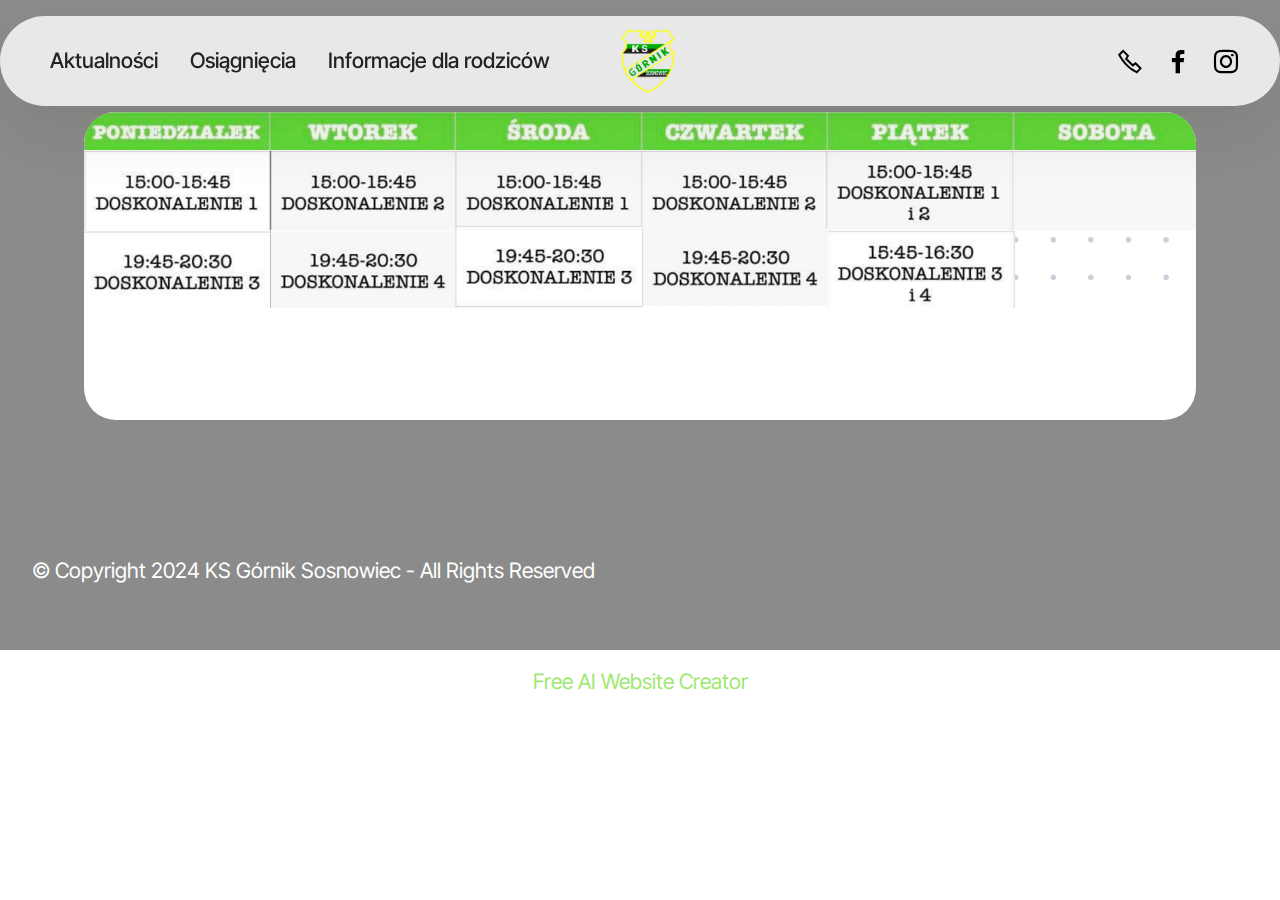
<file: page7.html>
<!DOCTYPE html>
<html  >
<head>
  <!-- Site made with Mobirise Website Builder v5.9.17, https://mobirise.com -->
  <meta charset="UTF-8">
  <meta http-equiv="X-UA-Compatible" content="IE=edge">
  <meta name="generator" content="Mobirise v5.9.17, mobirise.com">
  <meta name="viewport" content="width=device-width, initial-scale=1, minimum-scale=1">
  <link rel="shortcut icon" href="assets/images/ks-grnik-sosnowiec.png" type="image/x-icon">
  <meta name="description" content="">
  
  
  <title>Doskonalenie</title>
  <link rel="stylesheet" href="assets/web/assets/mobirise-icons2/mobirise2.css">
  <link rel="stylesheet" href="assets/bootstrap/css/bootstrap.min.css">
  <link rel="stylesheet" href="assets/bootstrap/css/bootstrap-grid.min.css">
  <link rel="stylesheet" href="assets/bootstrap/css/bootstrap-reboot.min.css">
  <link rel="stylesheet" href="assets/dropdown/css/style.css">
  <link rel="stylesheet" href="assets/socicon/css/styles.css">
  <link rel="stylesheet" href="assets/theme/css/style.css">
  <link rel="preload" href="https://fonts.googleapis.com/css?family=Inter+Tight:100,200,300,400,500,600,700,800,900,100i,200i,300i,400i,500i,600i,700i,800i,900i&display=swap" as="style" onload="this.onload=null;this.rel='stylesheet'">
  <noscript><link rel="stylesheet" href="https://fonts.googleapis.com/css?family=Inter+Tight:100,200,300,400,500,600,700,800,900,100i,200i,300i,400i,500i,600i,700i,800i,900i&display=swap"></noscript>
  <link rel="preload" as="style" href="assets/mobirise/css/mbr-additional.css?v=URXSIY"><link rel="stylesheet" href="assets/mobirise/css/mbr-additional.css?v=URXSIY" type="text/css">

  
  
  
</head>
<body>
  
  <section data-bs-version="5.1" class="menu menu3 cid-ueFilwzxvj" once="menu" id="menu03-11">
	

	<nav class="navbar navbar-dropdown navbar-fixed-top navbar-expand-lg">
		<div class="container">
			<div class="navbar-brand">
				<span class="navbar-logo">
					<a href="index.html#header09-0">
						<img src="assets/images/ks-grnik-sosnowiec.png" alt="Mobirise Website Builder" style="height: 4rem;">
					</a>
				</span>
				
			</div>
			<button class="navbar-toggler" type="button" data-toggle="collapse" data-bs-toggle="collapse" data-target="#navbarSupportedContent" data-bs-target="#navbarSupportedContent" aria-controls="navbarNavAltMarkup" aria-expanded="false" aria-label="Toggle navigation">
				<div class="hamburger">
					<span></span>
					<span></span>
					<span></span>
					<span></span>
				</div>
			</button>
			<div class="collapse navbar-collapse" id="navbarSupportedContent">
				<ul class="navbar-nav nav-dropdown nav-right" data-app-modern-menu="true"><li class="nav-item">
						<a class="nav-link link text-black text-primary display-4" href="https://www.facebook.com/profile.php?id=100063112307907" target="_blank">Aktualności</a>
					</li>
					<li class="nav-item">
						<a class="nav-link link text-black show text-primary display-4" href="https://www.facebook.com/profile.php?id=100063112307907" aria-expanded="false" target="_blank">Osiągnięcia</a>
					</li>
					<li class="nav-item">
						<a class="nav-link link text-black text-primary display-4" href="page3.html#article22-m">Informacje dla rodziców</a>
					</li></ul>
				<div class="icons-menu">
					<a class="iconfont-wrapper" href="index.html#contacts02-6">
						<span class="p-2 mbr-iconfont mobi-mbri-phone mobi-mbri"></span>
					</a>
					<a class="iconfont-wrapper" href="https://www.facebook.com/profile.php?id=100063112307907" target="_blank">
						<span class="p-2 mbr-iconfont socicon-facebook socicon"></span>
					</a>
					<a class="iconfont-wrapper" href="https://www.instagram.com/ks_gornik_sosnowiec/" target="_blank">
						<span class="p-2 mbr-iconfont socicon-instagram socicon"></span>
					</a>
					
				</div>
				
			</div>
		</div>
	</nav>
</section>

<section data-bs-version="5.1" class="article8 cid-uqkqB2GTIh" id="article08-1c">
  

  
  
  <div class="container">
    <div class="row justify-content-center">
      <div class="card col-md-12 col-lg-11">
        <div class="card-wrapper">
          <div class="image-wrapper d-flex justify-content-center mb-4">
            <img src="assets/images/zrzut-ekranu-2024-10-05-133010-1744x308.png" alt="Mobirise Website Builder">
          </div>
          <div class="card-content-text">
            
          <div class="row card-box align-left">
            <div class="item features-without-image col-12">
              <div class="item-wrapper">
                
                
              </div>
            </div>
            <div class="item features-without-image col-12">
              <div class="item-wrapper">
                
                
              </div>
            </div>
            <div class="item features-without-image col-12">
              <div class="item-wrapper">
                
                
              </div>
            </div>

            
          </div>
          </div>
        </div>
      </div>
    </div>
  </div>
</section>

<section data-bs-version="5.1" class="footer2 cid-ueFilwO3aT" once="footers" id="footer02-12">
    

    
    

    <div class="container">
        <div class="row">
            <div class="col-12 col-lg-6 center mt-2 mb-3">
                <p class="mbr-fonts-style copyright mb-0 display-7">
                    © Copyright 2024 KS Górnik Sosnowiec - All Rights Reserved
                </p>
            </div>
            
        </div>
    </div>
</section><section class="display-7" style="padding: 0;align-items: center;justify-content: center;flex-wrap: wrap;    align-content: center;display: flex;position: relative;height: 4rem;"><a href="https://mobiri.se/3186967" style="flex: 1 1;height: 4rem;position: absolute;width: 100%;z-index: 1;"><img alt="" style="height: 4rem;" src="[data-uri]"></a><p style="margin: 0;text-align: center;" class="display-7">&#8204;</p><a style="z-index:1" href="https://mobirise.com/builder/ai-website-creator.html">Free AI Website Creator</a></section><script src="assets/bootstrap/js/bootstrap.bundle.min.js"></script>  <script src="assets/smoothscroll/smooth-scroll.js"></script>  <script src="assets/ytplayer/index.js"></script>  <script src="assets/dropdown/js/navbar-dropdown.js"></script>  <script src="assets/theme/js/script.js"></script>  
  
  
</body>
</html>
</file>
<file: assets/web/assets/mobirise-icons2/mobirise2.css>
@font-face {
  font-family: 'Moririse2';
  font-display: swap;
  src:  url('mobirise2.eot?f2bix4');
  src:  url('mobirise2.eot?f2bix4#iefix') format('embedded-opentype'),
    url('mobirise2.ttf?f2bix4') format('truetype'),
    url('mobirise2.woff?f2bix4') format('woff'),
    url('mobirise2.svg?f2bix4#mobirise2') format('svg');
  font-weight: normal;
  font-style: normal;
}

[class^="mobi-"], [class*=" mobi-"] {
  /* use !important to prevent issues with browser extensions that change fonts */
  font-family: 'Moririse2' !important;
  speak: none;
  font-style: normal;
  font-weight: normal;
  font-variant: normal;
  text-transform: none;
  line-height: 1;

  /* Better Font Rendering =========== */
  -webkit-font-smoothing: antialiased;
  -moz-osx-font-smoothing: grayscale;
}

.mobi-mbri-add-submenu:before {
  content: "\e900";
}
.mobi-mbri-alert:before {
  content: "\e901";
}
.mobi-mbri-align-center:before {
  content: "\e902";
}
.mobi-mbri-align-justify:before {
  content: "\e903";
}
.mobi-mbri-align-left:before {
  content: "\e904";
}
.mobi-mbri-align-right:before {
  content: "\e905";
}
.mobi-mbri-android:before {
  content: "\e906";
}
.mobi-mbri-apple:before {
  content: "\e907";
}
.mobi-mbri-arrow-down:before {
  content: "\e908";
}
.mobi-mbri-arrow-next:before {
  content: "\e909";
}
.mobi-mbri-arrow-prev:before {
  content: "\e90a";
}
.mobi-mbri-arrow-up:before {
  content: "\e90b";
}
.mobi-mbri-bold:before {
  content: "\e90c";
}
.mobi-mbri-bookmark:before {
  content: "\e90d";
}
.mobi-mbri-bootstrap:before {
  content: "\e90e";
}
.mobi-mbri-briefcase:before {
  content: "\e90f";
}
.mobi-mbri-browse:before {
  content: "\e910";
}
.mobi-mbri-bulleted-list:before {
  content: "\e911";
}
.mobi-mbri-calendar:before {
  content: "\e912";
}
.mobi-mbri-camera:before {
  content: "\e913";
}
.mobi-mbri-cart-add:before {
  content: "\e914";
}
.mobi-mbri-cart-full:before {
  content: "\e915";
}
.mobi-mbri-cash:before {
  content: "\e916";
}
.mobi-mbri-change-style:before {
  content: "\e917";
}
.mobi-mbri-chat:before {
  content: "\e918";
}
.mobi-mbri-clock:before {
  content: "\e919";
}
.mobi-mbri-close:before {
  content: "\e91a";
}
.mobi-mbri-cloud:before {
  content: "\e91b";
}
.mobi-mbri-code:before {
  content: "\e91c";
}
.mobi-mbri-contact-form:before {
  content: "\e91d";
}
.mobi-mbri-credit-card:before {
  content: "\e91e";
}
.mobi-mbri-cursor-click:before {
  content: "\e91f";
}
.mobi-mbri-cust-feedback:before {
  content: "\e920";
}
.mobi-mbri-database:before {
  content: "\e921";
}
.mobi-mbri-delivery:before {
  content: "\e922";
}
.mobi-mbri-desktop:before {
  content: "\e923";
}
.mobi-mbri-devices:before {
  content: "\e924";
}
.mobi-mbri-down:before {
  content: "\e925";
}
.mobi-mbri-download-2:before {
  content: "\e926";
}
.mobi-mbri-download:before {
  content: "\e927";
}
.mobi-mbri-drag-n-drop-2:before {
  content: "\e928";
}
.mobi-mbri-drag-n-drop:before {
  content: "\e929";
}
.mobi-mbri-edit-2:before {
  content: "\e92a";
}
.mobi-mbri-edit:before {
  content: "\e92b";
}
.mobi-mbri-error:before {
  content: "\e92c";
}
.mobi-mbri-extension:before {
  content: "\e92d";
}
.mobi-mbri-features:before {
  content: "\e92e";
}
.mobi-mbri-file:before {
  content: "\e92f";
}
.mobi-mbri-flag:before {
  content: "\e930";
}
.mobi-mbri-folder:before {
  content: "\e931";
}
.mobi-mbri-gift:before {
  content: "\e932";
}
.mobi-mbri-github:before {
  content: "\e933";
}
.mobi-mbri-globe-2:before {
  content: "\e934";
}
.mobi-mbri-globe:before {
  content: "\e935";
}
.mobi-mbri-growing-chart:before {
  content: "\e936";
}
.mobi-mbri-hearth:before {
  content: "\e937";
}
.mobi-mbri-help:before {
  content: "\e938";
}
.mobi-mbri-home:before {
  content: "\e939";
}
.mobi-mbri-hot-cup:before {
  content: "\e93a";
}
.mobi-mbri-idea:before {
  content: "\e93b";
}
.mobi-mbri-image-gallery:before {
  content: "\e93c";
}
.mobi-mbri-image-slider:before {
  content: "\e93d";
}
.mobi-mbri-info:before {
  content: "\e93e";
}
.mobi-mbri-italic:before {
  content: "\e93f";
}
.mobi-mbri-key:before {
  content: "\e940";
}
.mobi-mbri-laptop:before {
  content: "\e941";
}
.mobi-mbri-layers:before {
  content: "\e942";
}
.mobi-mbri-left-right:before {
  content: "\e943";
}
.mobi-mbri-left:before {
  content: "\e944";
}
.mobi-mbri-letter:before {
  content: "\e945";
}
.mobi-mbri-like:before {
  content: "\e946";
}
.mobi-mbri-link:before {
  content: "\e947";
}
.mobi-mbri-lock:before {
  content: "\e948";
}
.mobi-mbri-login:before {
  content: "\e949";
}
.mobi-mbri-logout:before {
  content: "\e94a";
}
.mobi-mbri-magic-stick:before {
  content: "\e94b";
}
.mobi-mbri-map-pin:before {
  content: "\e94c";
}
.mobi-mbri-menu:before {
  content: "\e94d";
}
.mobi-mbri-mobile-2:before {
  content: "\e94e";
}
.mobi-mbri-mobile-horizontal:before {
  content: "\e94f";
}
.mobi-mbri-mobile:before {
  content: "\e950";
}
.mobi-mbri-mobirise:before {
  content: "\e951";
}
.mobi-mbri-more-horizontal:before {
  content: "\e952";
}
.mobi-mbri-more-vertical:before {
  content: "\e953";
}
.mobi-mbri-music:before {
  content: "\e954";
}
.mobi-mbri-new-file:before {
  content: "\e955";
}
.mobi-mbri-numbered-list:before {
  content: "\e956";
}
.mobi-mbri-opened-folder:before {
  content: "\e957";
}
.mobi-mbri-pages:before {
  content: "\e958";
}
.mobi-mbri-paper-plane:before {
  content: "\e959";
}
.mobi-mbri-paperclip:before {
  content: "\e95a";
}
.mobi-mbri-phone:before {
  content: "\e95b";
}
.mobi-mbri-photo:before {
  content: "\e95c";
}
.mobi-mbri-photos:before {
  content: "\e95d";
}
.mobi-mbri-pin:before {
  content: "\e95e";
}
.mobi-mbri-play:before {
  content: "\e95f";
}
.mobi-mbri-plus:before {
  content: "\e960";
}
.mobi-mbri-preview:before {
  content: "\e961";
}
.mobi-mbri-print:before {
  content: "\e962";
}
.mobi-mbri-protect:before {
  content: "\e963";
}
.mobi-mbri-question:before {
  content: "\e964";
}
.mobi-mbri-quote-left:before {
  content: "\e965";
}
.mobi-mbri-quote-right:before {
  content: "\e966";
}
.mobi-mbri-redo:before {
  content: "\e967";
}
.mobi-mbri-refresh:before {
  content: "\e968";
}
.mobi-mbri-responsive-2:before {
  content: "\e969";
}
.mobi-mbri-responsive:before {
  content: "\e96a";
}
.mobi-mbri-right:before {
  content: "\e96b";
}
.mobi-mbri-rocket:before {
  content: "\e96c";
}
.mobi-mbri-sad-face:before {
  content: "\e96d";
}
.mobi-mbri-sale:before {
  content: "\e96e";
}
.mobi-mbri-save:before {
  content: "\e96f";
}
.mobi-mbri-search:before {
  content: "\e970";
}
.mobi-mbri-setting-2:before {
  content: "\e971";
}
.mobi-mbri-setting-3:before {
  content: "\e972";
}
.mobi-mbri-setting:before {
  content: "\e973";
}
.mobi-mbri-share:before {
  content: "\e974";
}
.mobi-mbri-shopping-bag:before {
  content: "\e975";
}
.mobi-mbri-shopping-basket:before {
  content: "\e976";
}
.mobi-mbri-shopping-cart:before {
  content: "\e977";
}
.mobi-mbri-sites:before {
  content: "\e978";
}
.mobi-mbri-smile-face:before {
  content: "\e979";
}
.mobi-mbri-speed:before {
  content: "\e97a";
}
.mobi-mbri-star:before {
  content: "\e97b";
}
.mobi-mbri-success:before {
  content: "\e97c";
}
.mobi-mbri-sun:before {
  content: "\e97d";
}
.mobi-mbri-sun2:before {
  content: "\e97e";
}
.mobi-mbri-tablet-vertical:before {
  content: "\e97f";
}
.mobi-mbri-tablet:before {
  content: "\e980";
}
.mobi-mbri-target:before {
  content: "\e981";
}
.mobi-mbri-timer:before {
  content: "\e982";
}
.mobi-mbri-to-ftp:before {
  content: "\e983";
}
.mobi-mbri-to-local-drive:before {
  content: "\e984";
}
.mobi-mbri-touch-swipe:before {
  content: "\e985";
}
.mobi-mbri-touch:before {
  content: "\e986";
}
.mobi-mbri-trash:before {
  content: "\e987";
}
.mobi-mbri-underline:before {
  content: "\e988";
}
.mobi-mbri-undo:before {
  content: "\e989";
}
.mobi-mbri-unlink:before {
  content: "\e98a";
}
.mobi-mbri-unlock:before {
  content: "\e98b";
}
.mobi-mbri-up-down:before {
  content: "\e98c";
}
.mobi-mbri-up:before {
  content: "\e98d";
}
.mobi-mbri-update:before {
  content: "\e98e";
}
.mobi-mbri-upload-2:before {
  content: "\e98f";
}
.mobi-mbri-upload:before {
  content: "\e990";
}
.mobi-mbri-user-2:before {
  content: "\e991";
}
.mobi-mbri-user:before {
  content: "\e992";
}
.mobi-mbri-users:before {
  content: "\e993";
}
.mobi-mbri-video-play:before {
  content: "\e994";
}
.mobi-mbri-video:before {
  content: "\e995";
}
.mobi-mbri-watch:before {
  content: "\e996";
}
.mobi-mbri-website-theme-2:before {
  content: "\e997";
}
.mobi-mbri-website-theme:before {
  content: "\e998";
}
.mobi-mbri-wifi:before {
  content: "\e999";
}
.mobi-mbri-windows:before {
  content: "\e99a";
}
.mobi-mbri-zoom-in:before {
  content: "\e99b";
}
.mobi-mbri-zoom-out:before {
  content: "\e99c";
}
</file>
<file: assets/parallax/jarallax.css>
.jarallax {
    position: relative;
    z-index: 0;
}
.jarallax > .jarallax-img {
    position: absolute;
    object-fit: cover;
    /* support for plugin https://github.com/bfred-it/object-fit-images */
    font-family: 'object-fit: cover;';
    top: 0;
    left: 0;
    width: 100%;
    height: 100%;
    z-index: -1;
}
</file>
<file: assets/dropdown/css/style.css>
.navbar-dropdown {
  left: 0;
  padding: 0;
  position: absolute;
  right: 0;
  top: 0;
  transition: all 0.45s ease;
  z-index: 1030;
  background: #282828; }
  .navbar-dropdown .navbar-logo {
    margin-right: 0.8rem;
    transition: margin 0.3s ease-in-out;
    vertical-align: middle; }
    .navbar-dropdown .navbar-logo img {
      height: 3.125rem;
      transition: all 0.3s ease-in-out; }
    .navbar-dropdown .navbar-logo.mbr-iconfont {
      font-size: 3.125rem;
      line-height: 3.125rem; }
  .navbar-dropdown .navbar-caption {
    font-weight: 700;
    white-space: normal;
    vertical-align: -4px;
    line-height: 3.125rem !important; }
    .navbar-dropdown .navbar-caption, .navbar-dropdown .navbar-caption:hover {
      color: inherit;
      text-decoration: none; }
  .navbar-dropdown .mbr-iconfont + .navbar-caption {
    vertical-align: -1px; }
  .navbar-dropdown.navbar-fixed-top {
    position: fixed; }
  .navbar-dropdown .navbar-brand span {
    vertical-align: -4px; }
  .navbar-dropdown.bg-color.transparent {
    background: none; }
  .navbar-dropdown.navbar-short .navbar-brand {
    padding: 0.625rem 0; }
    .navbar-dropdown.navbar-short .navbar-brand span {
      vertical-align: -1px; }
  .navbar-dropdown.navbar-short .navbar-caption {
    line-height: 2.375rem !important;
    vertical-align: -2px; }
  .navbar-dropdown.navbar-short .navbar-logo {
    margin-right: 0.5rem; }
    .navbar-dropdown.navbar-short .navbar-logo img {
      height: 2.375rem; }
    .navbar-dropdown.navbar-short .navbar-logo.mbr-iconfont {
      font-size: 2.375rem;
      line-height: 2.375rem; }
  .navbar-dropdown.navbar-short .mbr-table-cell {
    height: 3.625rem; }
  .navbar-dropdown .navbar-close {
    left: 0.6875rem;
    position: fixed;
    top: 0.75rem;
    z-index: 1000; }
  .navbar-dropdown .hamburger-icon {
    content: "";
    display: inline-block;
    vertical-align: middle;
    width: 16px;
    -webkit-box-shadow: 0 -6px 0 1px #282828,0 0 0 1px #282828,0 6px 0 1px #282828;
    -moz-box-shadow: 0 -6px 0 1px #282828,0 0 0 1px #282828,0 6px 0 1px #282828;
    box-shadow: 0 -6px 0 1px #282828,0 0 0 1px #282828,0 6px 0 1px #282828; }

.dropdown-menu .dropdown-toggle[data-toggle="dropdown-submenu"]::after {
  border-bottom: 0.35em solid transparent;
  border-left: 0.35em solid;
  border-right: 0;
  border-top: 0.35em solid transparent;
  margin-left: 0.3rem; }

.dropdown-menu .dropdown-item:focus {
  outline: 0; }

.nav-dropdown {
  font-size: 0.75rem;
  font-weight: 500;
  height: auto !important; }
  .nav-dropdown .nav-btn {
    padding-left: 1rem; }
  .nav-dropdown .link {
    margin: .667em 1.667em;
    font-weight: 500;
    padding: 0;
    transition: color .2s ease-in-out; }
    .nav-dropdown .link.dropdown-toggle {
      margin-right: 2.583em; }
      .nav-dropdown .link.dropdown-toggle::after {
        margin-left: .25rem;
        border-top: 0.35em solid;
        border-right: 0.35em solid transparent;
        border-left: 0.35em solid transparent;
        border-bottom: 0; }
      .nav-dropdown .link.dropdown-toggle[aria-expanded="true"] {
        margin: 0;
        padding: 0.667em 3.263em  0.667em 1.667em; }
  .nav-dropdown .link::after,
  .nav-dropdown .dropdown-item::after {
    color: inherit; }
  .nav-dropdown .btn {
    font-size: 0.75rem;
    font-weight: 700;
    letter-spacing: 0;
    margin-bottom: 0;
    padding-left: 1.25rem;
    padding-right: 1.25rem; }
  .nav-dropdown .dropdown-menu {
    border-radius: 0;
    border: 0;
    left: 0;
    margin: 0;
    padding-bottom: 1.25rem;
    padding-top: 1.25rem;
    position: relative; }
  .nav-dropdown .dropdown-submenu {
    margin-left: 0.125rem;
    top: 0; }
  .nav-dropdown .dropdown-item {
    font-weight: 500;
    line-height: 2;
    padding: 0.3846em 4.615em 0.3846em 1.5385em;
    position: relative;
    transition: color .2s ease-in-out, background-color .2s ease-in-out; }
    .nav-dropdown .dropdown-item::after {
      margin-top: -0.3077em;
      position: absolute;
      right: 1.1538em;
      top: 50%; }
    .nav-dropdown .dropdown-item:focus, .nav-dropdown .dropdown-item:hover {
      background: none; }

@media (max-width: 767px) {
  .nav-dropdown.navbar-toggleable-sm {
    bottom: 0;
    display: none;
    left: 0;
    overflow-x: hidden;
    position: fixed;
    top: 0;
    transform: translateX(-100%);
    -ms-transform: translateX(-100%);
    -webkit-transform: translateX(-100%);
    width: 18.75rem;
    z-index: 999; } }
.nav-dropdown.navbar-toggleable-xl {
  bottom: 0;
  display: none;
  left: 0;
  overflow-x: hidden;
  position: fixed;
  top: 0;
  transform: translateX(-100%);
  -ms-transform: translateX(-100%);
  -webkit-transform: translateX(-100%);
  width: 18.75rem;
  z-index: 999; }

.nav-dropdown-sm {
  display: block !important;
  overflow-x: hidden;
  overflow: auto;
  padding-top: 3.875rem; }
  .nav-dropdown-sm::after {
    content: "";
    display: block;
    height: 3rem;
    width: 100%; }
  .nav-dropdown-sm.collapse.in ~ .navbar-close {
    display: block !important; }
  .nav-dropdown-sm.collapsing, .nav-dropdown-sm.collapse.in {
    transform: translateX(0);
    -ms-transform: translateX(0);
    -webkit-transform: translateX(0);
    transition: all 0.25s ease-out;
    -webkit-transition: all 0.25s ease-out;
    background: #282828; }
  .nav-dropdown-sm.collapsing[aria-expanded="false"] {
    transform: translateX(-100%);
    -ms-transform: translateX(-100%);
    -webkit-transform: translateX(-100%); }
  .nav-dropdown-sm .nav-item {
    display: block;
    margin-left: 0 !important;
    padding-left: 0; }
  .nav-dropdown-sm .link,
  .nav-dropdown-sm .dropdown-item {
    border-top: 1px dotted rgba(255, 255, 255, 0.1);
    font-size: 0.8125rem;
    line-height: 1.6;
    margin: 0 !important;
    padding: 0.875rem 2.4rem 0.875rem 1.5625rem !important;
    position: relative;
    white-space: normal; }
    .nav-dropdown-sm .link:focus, .nav-dropdown-sm .link:hover,
    .nav-dropdown-sm .dropdown-item:focus,
    .nav-dropdown-sm .dropdown-item:hover {
      background: rgba(0, 0, 0, 0.2) !important;
      color: #c0a375; }
  .nav-dropdown-sm .nav-btn {
    position: relative;
    padding: 1.5625rem 1.5625rem 0 1.5625rem; }
    .nav-dropdown-sm .nav-btn::before {
      border-top: 1px dotted rgba(255, 255, 255, 0.1);
      content: "";
      left: 0;
      position: absolute;
      top: 0;
      width: 100%; }
    .nav-dropdown-sm .nav-btn + .nav-btn {
      padding-top: 0.625rem; }
      .nav-dropdown-sm .nav-btn + .nav-btn::before {
        display: none; }
  .nav-dropdown-sm .btn {
    padding: 0.625rem 0; }
  .nav-dropdown-sm .dropdown-toggle[data-toggle="dropdown-submenu"]::after {
    margin-left: .25rem;
    border-top: 0.35em solid;
    border-right: 0.35em solid transparent;
    border-left: 0.35em solid transparent;
    border-bottom: 0; }
  .nav-dropdown-sm .dropdown-toggle[data-toggle="dropdown-submenu"][aria-expanded="true"]::after {
    border-top: 0;
    border-right: 0.35em solid transparent;
    border-left: 0.35em solid transparent;
    border-bottom: 0.35em solid; }
  .nav-dropdown-sm .dropdown-menu {
    margin: 0;
    padding: 0;
    position: relative;
    top: 0;
    left: 0;
    width: 100%;
    border: 0;
    float: none;
    border-radius: 0;
    background: none; }
  .nav-dropdown-sm .dropdown-submenu {
    left: 100%;
    margin-left: 0.125rem;
    margin-top: -1.25rem;
    top: 0; }

.navbar-toggleable-sm .nav-dropdown .dropdown-menu {
  position: absolute; }

.navbar-toggleable-sm .nav-dropdown .dropdown-submenu {
  left: 100%;
  margin-left: 0.125rem;
  margin-top: -1.25rem;
  top: 0; }

.navbar-toggleable-sm.opened .nav-dropdown .dropdown-menu {
  position: relative; }

.navbar-toggleable-sm.opened .nav-dropdown .dropdown-submenu {
  left: 0;
  margin-left: 00rem;
  margin-top: 0rem;
  top: 0; }

.is-builder .nav-dropdown.collapsing {
  transition: none !important; }
</file>
<file: assets/socicon/css/styles.css>
@charset "UTF-8";

@font-face {
  font-family: 'Socicon';
  src:  url('../fonts/socicon.eot');
  src:  url('../fonts/socicon.eot?#iefix') format('embedded-opentype'),
    url('../fonts/socicon.woff2') format('woff2'),
    url('../fonts/socicon.ttf') format('truetype'),
    url('../fonts/socicon.woff') format('woff'),
    url('../fonts/socicon.svg#socicon') format('svg');
  font-weight: normal;
  font-style: normal;
  font-display: swap;
}

[data-icon]:before {
  font-family: "socicon" !important;
  content: attr(data-icon);
  font-style: normal !important;
  font-weight: normal !important;
  font-variant: normal !important;
  text-transform: none !important;
  speak: none;
  line-height: 1;
  -webkit-font-smoothing: antialiased;
  -moz-osx-font-smoothing: grayscale;
}

[class^="socicon-"], [class*=" socicon-"] {
  /* use !important to prevent issues with browser extensions that change fonts */
  font-family: 'Socicon' !important;
  speak: none;
  font-style: normal;
  font-weight: normal;
  font-variant: normal;
  text-transform: none;
  line-height: 1;

  /* Better Font Rendering =========== */
  -webkit-font-smoothing: antialiased;
  -moz-osx-font-smoothing: grayscale;
}

.socicon-eitaa:before {
  content: "\e97c";
}
.socicon-soroush:before {
  content: "\e97d";
}
.socicon-bale:before {
  content: "\e97e";
}
.socicon-zazzle:before {
  content: "\e97b";
}
.socicon-society6:before {
  content: "\e97a";
}
.socicon-redbubble:before {
  content: "\e979";
}
.socicon-avvo:before {
  content: "\e978";
}
.socicon-stitcher:before {
  content: "\e977";
}
.socicon-googlehangouts:before {
  content: "\e974";
}
.socicon-dlive:before {
  content: "\e975";
}
.socicon-vsco:before {
  content: "\e976";
}
.socicon-flipboard:before {
  content: "\e973";
}
.socicon-ubuntu:before {
  content: "\e958";
}
.socicon-artstation:before {
  content: "\e959";
}
.socicon-invision:before {
  content: "\e95a";
}
.socicon-torial:before {
  content: "\e95b";
}
.socicon-collectorz:before {
  content: "\e95c";
}
.socicon-seenthis:before {
  content: "\e95d";
}
.socicon-googleplaymusic:before {
  content: "\e95e";
}
.socicon-debian:before {
  content: "\e95f";
}
.socicon-filmfreeway:before {
  content: "\e960";
}
.socicon-gnome:before {
  content: "\e961";
}
.socicon-itchio:before {
  content: "\e962";
}
.socicon-jamendo:before {
  content: "\e963";
}
.socicon-mix:before {
  content: "\e964";
}
.socicon-sharepoint:before {
  content: "\e965";
}
.socicon-tinder:before {
  content: "\e966";
}
.socicon-windguru:before {
  content: "\e967";
}
.socicon-cdbaby:before {
  content: "\e968";
}
.socicon-elementaryos:before {
  content: "\e969";
}
.socicon-stage32:before {
  content: "\e96a";
}
.socicon-tiktok:before {
  content: "\e96b";
}
.socicon-gitter:before {
  content: "\e96c";
}
.socicon-letterboxd:before {
  content: "\e96d";
}
.socicon-threema:before {
  content: "\e96e";
}
.socicon-splice:before {
  content: "\e96f";
}
.socicon-metapop:before {
  content: "\e970";
}
.socicon-naver:before {
  content: "\e971";
}
.socicon-remote:before {
  content: "\e972";
}
.socicon-internet:before {
  content: "\e957";
}
.socicon-moddb:before {
  content: "\e94b";
}
.socicon-indiedb:before {
  content: "\e94c";
}
.socicon-traxsource:before {
  content: "\e94d";
}
.socicon-gamefor:before {
  content: "\e94e";
}
.socicon-pixiv:before {
  content: "\e94f";
}
.socicon-myanimelist:before {
  content: "\e950";
}
.socicon-blackberry:before {
  content: "\e951";
}
.socicon-wickr:before {
  content: "\e952";
}
.socicon-spip:before {
  content: "\e953";
}
.socicon-napster:before {
  content: "\e954";
}
.socicon-beatport:before {
  content: "\e955";
}
.socicon-hackerone:before {
  content: "\e956";
}
.socicon-hackernews:before {
  content: "\e946";
}
.socicon-smashwords:before {
  content: "\e947";
}
.socicon-kobo:before {
  content: "\e948";
}
.socicon-bookbub:before {
  content: "\e949";
}
.socicon-mailru:before {
  content: "\e94a";
}
.socicon-gitlab:before {
  content: "\e945";
}
.socicon-instructables:before {
  content: "\e944";
}
.socicon-portfolio:before {
  content: "\e943";
}
.socicon-codered:before {
  content: "\e940";
}
.socicon-origin:before {
  content: "\e941";
}
.socicon-nextdoor:before {
  content: "\e942";
}
.socicon-udemy:before {
  content: "\e93f";
}
.socicon-livemaster:before {
  content: "\e93e";
}
.socicon-crunchbase:before {
  content: "\e93b";
}
.socicon-homefy:before {
  content: "\e93c";
}
.socicon-calendly:before {
  content: "\e93d";
}
.socicon-realtor:before {
  content: "\e90f";
}
.socicon-tidal:before {
  content: "\e910";
}
.socicon-qobuz:before {
  content: "\e911";
}
.socicon-natgeo:before {
  content: "\e912";
}
.socicon-mastodon:before {
  content: "\e913";
}
.socicon-unsplash:before {
  content: "\e914";
}
.socicon-homeadvisor:before {
  content: "\e915";
}
.socicon-angieslist:before {
  content: "\e916";
}
.socicon-codepen:before {
  content: "\e917";
}
.socicon-slack:before {
  content: "\e918";
}
.socicon-openaigym:before {
  content: "\e919";
}
.socicon-logmein:before {
  content: "\e91a";
}
.socicon-fiverr:before {
  content: "\e91b";
}
.socicon-gotomeeting:before {
  content: "\e91c";
}
.socicon-aliexpress:before {
  content: "\e91d";
}
.socicon-guru:before {
  content: "\e91e";
}
.socicon-appstore:before {
  content: "\e91f";
}
.socicon-homes:before {
  content: "\e920";
}
.socicon-zoom:before {
  content: "\e921";
}
.socicon-alibaba:before {
  content: "\e922";
}
.socicon-craigslist:before {
  content: "\e923";
}
.socicon-wix:before {
  content: "\e924";
}
.socicon-redfin:before {
  content: "\e925";
}
.socicon-googlecalendar:before {
  content: "\e926";
}
.socicon-shopify:before {
  content: "\e927";
}
.socicon-freelancer:before {
  content: "\e928";
}
.socicon-seedrs:before {
  content: "\e929";
}
.socicon-bing:before {
  content: "\e92a";
}
.socicon-doodle:before {
  content: "\e92b";
}
.socicon-bonanza:before {
  content: "\e92c";
}
.socicon-squarespace:before {
  content: "\e92d";
}
.socicon-toptal:before {
  content: "\e92e";
}
.socicon-gust:before {
  content: "\e92f";
}
.socicon-ask:before {
  content: "\e930";
}
.socicon-trulia:before {
  content: "\e931";
}
.socicon-loomly:before {
  content: "\e932";
}
.socicon-ghost:before {
  content: "\e933";
}
.socicon-upwork:before {
  content: "\e934";
}
.socicon-fundable:before {
  content: "\e935";
}
.socicon-booking:before {
  content: "\e936";
}
.socicon-googlemaps:before {
  content: "\e937";
}
.socicon-zillow:before {
  content: "\e938";
}
.socicon-niconico:before {
  content: "\e939";
}
.socicon-toneden:before {
  content: "\e93a";
}
.socicon-augment:before {
  content: "\e908";
}
.socicon-bitbucket:before {
  content: "\e909";
}
.socicon-fyuse:before {
  content: "\e90a";
}
.socicon-yt-gaming:before {
  content: "\e90b";
}
.socicon-sketchfab:before {
  content: "\e90c";
}
.socicon-mobcrush:before {
  content: "\e90d";
}
.socicon-microsoft:before {
  content: "\e90e";
}
.socicon-pandora:before {
  content: "\e907";
}
.socicon-messenger:before {
  content: "\e906";
}
.socicon-gamewisp:before {
  content: "\e905";
}
.socicon-bloglovin:before {
  content: "\e904";
}
.socicon-tunein:before {
  content: "\e903";
}
.socicon-gamejolt:before {
  content: "\e901";
}
.socicon-trello:before {
  content: "\e902";
}
.socicon-spreadshirt:before {
  content: "\e900";
}
.socicon-500px:before {
  content: "\e000";
}
.socicon-8tracks:before {
  content: "\e001";
}
.socicon-airbnb:before {
  content: "\e002";
}
.socicon-alliance:before {
  content: "\e003";
}
.socicon-amazon:before {
  content: "\e004";
}
.socicon-amplement:before {
  content: "\e005";
}
.socicon-android:before {
  content: "\e006";
}
.socicon-angellist:before {
  content: "\e007";
}
.socicon-apple:before {
  content: "\e008";
}
.socicon-appnet:before {
  content: "\e009";
}
.socicon-baidu:before {
  content: "\e00a";
}
.socicon-bandcamp:before {
  content: "\e00b";
}
.socicon-battlenet:before {
  content: "\e00c";
}
.socicon-mixer:before {
  content: "\e00d";
}
.socicon-bebee:before {
  content: "\e00e";
}
.socicon-bebo:before {
  content: "\e00f";
}
.socicon-behance:before {
  content: "\e010";
}
.socicon-blizzard:before {
  content: "\e011";
}
.socicon-blogger:before {
  content: "\e012";
}
.socicon-buffer:before {
  content: "\e013";
}
.socicon-chrome:before {
  content: "\e014";
}
.socicon-coderwall:before {
  content: "\e015";
}
.socicon-curse:before {
  content: "\e016";
}
.socicon-dailymotion:before {
  content: "\e017";
}
.socicon-deezer:before {
  content: "\e018";
}
.socicon-delicious:before {
  content: "\e019";
}
.socicon-deviantart:before {
  content: "\e01a";
}
.socicon-diablo:before {
  content: "\e01b";
}
.socicon-digg:before {
  content: "\e01c";
}
.socicon-discord:before {
  content: "\e01d";
}
.socicon-disqus:before {
  content: "\e01e";
}
.socicon-douban:before {
  content: "\e01f";
}
.socicon-draugiem:before {
  content: "\e020";
}
.socicon-dribbble:before {
  content: "\e021";
}
.socicon-drupal:before {
  content: "\e022";
}
.socicon-ebay:before {
  content: "\e023";
}
.socicon-ello:before {
  content: "\e024";
}
.socicon-endomodo:before {
  content: "\e025";
}
.socicon-envato:before {
  content: "\e026";
}
.socicon-etsy:before {
  content: "\e027";
}
.socicon-facebook:before {
  content: "\e028";
}
.socicon-feedburner:before {
  content: "\e029";
}
.socicon-filmweb:before {
  content: "\e02a";
}
.socicon-firefox:before {
  content: "\e02b";
}
.socicon-flattr:before {
  content: "\e02c";
}
.socicon-flickr:before {
  content: "\e02d";
}
.socicon-formulr:before {
  content: "\e02e";
}
.socicon-forrst:before {
  content: "\e02f";
}
.socicon-foursquare:before {
  content: "\e030";
}
.socicon-friendfeed:before {
  content: "\e031";
}
.socicon-github:before {
  content: "\e032";
}
.socicon-goodreads:before {
  content: "\e033";
}
.socicon-google:before {
  content: "\e034";
}
.socicon-googlescholar:before {
  content: "\e035";
}
.socicon-googlegroups:before {
  content: "\e036";
}
.socicon-googlephotos:before {
  content: "\e037";
}
.socicon-googleplus:before {
  content: "\e038";
}
.socicon-grooveshark:before {
  content: "\e039";
}
.socicon-hackerrank:before {
  content: "\e03a";
}
.socicon-hearthstone:before {
  content: "\e03b";
}
.socicon-hellocoton:before {
  content: "\e03c";
}
.socicon-heroes:before {
  content: "\e03d";
}
.socicon-smashcast:before {
  content: "\e03e";
}
.socicon-horde:before {
  content: "\e03f";
}
.socicon-houzz:before {
  content: "\e040";
}
.socicon-icq:before {
  content: "\e041";
}
.socicon-identica:before {
  content: "\e042";
}
.socicon-imdb:before {
  content: "\e043";
}
.socicon-instagram:before {
  content: "\e044";
}
.socicon-issuu:before {
  content: "\e045";
}
.socicon-istock:before {
  content: "\e046";
}
.socicon-itunes:before {
  content: "\e047";
}
.socicon-keybase:before {
  content: "\e048";
}
.socicon-lanyrd:before {
  content: "\e049";
}
.socicon-lastfm:before {
  content: "\e04a";
}
.socicon-line:before {
  content: "\e04b";
}
.socicon-linkedin:before {
  content: "\e04c";
}
.socicon-livejournal:before {
  content: "\e04d";
}
.socicon-lyft:before {
  content: "\e04e";
}
.socicon-macos:before {
  content: "\e04f";
}
.socicon-mail:before {
  content: "\e050";
}
.socicon-medium:before {
  content: "\e051";
}
.socicon-meetup:before {
  content: "\e052";
}
.socicon-mixcloud:before {
  content: "\e053";
}
.socicon-modelmayhem:before {
  content: "\e054";
}
.socicon-mumble:before {
  content: "\e055";
}
.socicon-myspace:before {
  content: "\e056";
}
.socicon-newsvine:before {
  content: "\e057";
}
.socicon-nintendo:before {
  content: "\e058";
}
.socicon-npm:before {
  content: "\e059";
}
.socicon-odnoklassniki:before {
  content: "\e05a";
}
.socicon-openid:before {
  content: "\e05b";
}
.socicon-opera:before {
  content: "\e05c";
}
.socicon-outlook:before {
  content: "\e05d";
}
.socicon-overwatch:before {
  content: "\e05e";
}
.socicon-patreon:before {
  content: "\e05f";
}
.socicon-paypal:before {
  content: "\e060";
}
.socicon-periscope:before {
  content: "\e061";
}
.socicon-persona:before {
  content: "\e062";
}
.socicon-pinterest:before {
  content: "\e063";
}
.socicon-play:before {
  content: "\e064";
}
.socicon-player:before {
  content: "\e065";
}
.socicon-playstation:before {
  content: "\e066";
}
.socicon-pocket:before {
  content: "\e067";
}
.socicon-qq:before {
  content: "\e068";
}
.socicon-quora:before {
  content: "\e069";
}
.socicon-raidcall:before {
  content: "\e06a";
}
.socicon-ravelry:before {
  content: "\e06b";
}
.socicon-reddit:before {
  content: "\e06c";
}
.socicon-renren:before {
  content: "\e06d";
}
.socicon-researchgate:before {
  content: "\e06e";
}
.socicon-residentadvisor:before {
  content: "\e06f";
}
.socicon-reverbnation:before {
  content: "\e070";
}
.socicon-rss:before {
  content: "\e071";
}
.socicon-sharethis:before {
  content: "\e072";
}
.socicon-skype:before {
  content: "\e073";
}
.socicon-slideshare:before {
  content: "\e074";
}
.socicon-smugmug:before {
  content: "\e075";
}
.socicon-snapchat:before {
  content: "\e076";
}
.socicon-songkick:before {
  content: "\e077";
}
.socicon-soundcloud:before {
  content: "\e078";
}
.socicon-spotify:before {
  content: "\e079";
}
.socicon-stackexchange:before {
  content: "\e07a";
}
.socicon-stackoverflow:before {
  content: "\e07b";
}
.socicon-starcraft:before {
  content: "\e07c";
}
.socicon-stayfriends:before {
  content: "\e07d";
}
.socicon-steam:before {
  content: "\e07e";
}
.socicon-storehouse:before {
  content: "\e07f";
}
.socicon-strava:before {
  content: "\e080";
}
.socicon-streamjar:before {
  content: "\e081";
}
.socicon-stumbleupon:before {
  content: "\e082";
}
.socicon-swarm:before {
  content: "\e083";
}
.socicon-teamspeak:before {
  content: "\e084";
}
.socicon-teamviewer:before {
  content: "\e085";
}
.socicon-technorati:before {
  content: "\e086";
}
.socicon-telegram:before {
  content: "\e087";
}
.socicon-tripadvisor:before {
  content: "\e088";
}
.socicon-tripit:before {
  content: "\e089";
}
.socicon-triplej:before {
  content: "\e08a";
}
.socicon-tumblr:before {
  content: "\e08b";
}
.socicon-twitch:before {
  content: "\e08c";
}
.socicon-twitter:before {
  content: "\e08d";
}
.socicon-uber:before {
  content: "\e08e";
}
.socicon-ventrilo:before {
  content: "\e08f";
}
.socicon-viadeo:before {
  content: "\e090";
}
.socicon-viber:before {
  content: "\e091";
}
.socicon-viewbug:before {
  content: "\e092";
}
.socicon-vimeo:before {
  content: "\e093";
}
.socicon-vine:before {
  content: "\e094";
}
.socicon-vkontakte:before {
  content: "\e095";
}
.socicon-warcraft:before {
  content: "\e096";
}
.socicon-wechat:before {
  content: "\e097";
}
.socicon-weibo:before {
  content: "\e098";
}
.socicon-whatsapp:before {
  content: "\e099";
}
.socicon-wikipedia:before {
  content: "\e09a";
}
.socicon-windows:before {
  content: "\e09b";
}
.socicon-wordpress:before {
  content: "\e09c";
}
.socicon-wykop:before {
  content: "\e09d";
}
.socicon-xbox:before {
  content: "\e09e";
}
.socicon-xing:before {
  content: "\e09f";
}
.socicon-yahoo:before {
  content: "\e0a0";
}
.socicon-yammer:before {
  content: "\e0a1";
}
.socicon-yandex:before {
  content: "\e0a2";
}
.socicon-yelp:before {
  content: "\e0a3";
}
.socicon-younow:before {
  content: "\e0a4";
}
.socicon-youtube:before {
  content: "\e0a5";
}
.socicon-zapier:before {
  content: "\e0a6";
}
.socicon-zerply:before {
  content: "\e0a7";
}
.socicon-zomato:before {
  content: "\e0a8";
}
.socicon-zynga:before {
  content: "\e0a9";
}
</file>
<file: assets/theme/css/style.css>
@charset "UTF-8";
section {
  background-color: #ffffff;
}

body {
  font-style: normal;
  line-height: 1.5;
  font-weight: 400;
  color: #232323;
  position: relative;
}

button {
  background-color: transparent;
  border-color: transparent;
}

.embla__button,
.carousel-control {
  background-color: #edefea !important;
  opacity: 0.8 !important;
  color: #464845 !important;
  border-color: #edefea !important;
}

.carousel .close,
.modalWindow .close {
  background-color: #edefea !important;
  color: #464845 !important;
  border-color: #edefea !important;
  opacity: 0.8 !important;
}

.carousel .close:hover,
.modalWindow .close:hover {
  opacity: 1 !important;
}

.carousel-indicators li {
  background-color: #edefea !important;
  border: 2px solid #464845 !important;
}

.carousel-indicators li:hover,
.carousel-indicators li:active {
  opacity: 0.8 !important;
}

.embla__button:hover,
.carousel-control:hover {
  background-color: #edefea !important;
  opacity: 1 !important;
}

.modalWindow-video-container {
  height: 80%;
}

section,
.container,
.container-fluid {
  position: relative;
  word-wrap: break-word;
}

a.mbr-iconfont:hover {
  text-decoration: none;
}

.article .lead p,
.article .lead ul,
.article .lead ol,
.article .lead pre,
.article .lead blockquote {
  margin-bottom: 0;
}

a {
  font-style: normal;
  font-weight: 400;
  cursor: pointer;
}
a, a:hover {
  text-decoration: none;
}

.mbr-section-title {
  font-style: normal;
  line-height: 1.3;
}

.mbr-section-subtitle {
  line-height: 1.3;
}

.mbr-text {
  font-style: normal;
  line-height: 1.7;
}

h1,
h2,
h3,
h4,
h5,
h6,
.display-1,
.display-2,
.display-4,
.display-5,
.display-7,
span,
p,
a {
  line-height: 1;
  word-break: break-word;
  word-wrap: break-word;
  font-weight: 400;
}

b,
strong {
  font-weight: bold;
}

input:-webkit-autofill, input:-webkit-autofill:hover, input:-webkit-autofill:focus, input:-webkit-autofill:active {
  transition-delay: 9999s;
  -webkit-transition-property: background-color, color;
  transition-property: background-color, color;
}

textarea[type=hidden] {
  display: none;
}

section {
  background-position: 50% 50%;
  background-repeat: no-repeat;
  background-size: cover;
}
section .mbr-background-video,
section .mbr-background-video-preview {
  position: absolute;
  bottom: 0;
  left: 0;
  right: 0;
  top: 0;
}

.hidden {
  visibility: hidden;
}

.mbr-z-index20 {
  z-index: 20;
}

/*! Base colors */
.mbr-white {
  color: #ffffff;
}

.mbr-black {
  color: #111111;
}

.mbr-bg-white {
  background-color: #ffffff;
}

.mbr-bg-black {
  background-color: #000000;
}

/*! Text-aligns */
.align-left {
  text-align: left;
}

.align-center {
  text-align: center;
}

.align-right {
  text-align: right;
}

/*! Font-weight  */
.mbr-light {
  font-weight: 300;
}

.mbr-regular {
  font-weight: 400;
}

.mbr-semibold {
  font-weight: 500;
}

.mbr-bold {
  font-weight: 700;
}

/*! Media  */
.media-content {
  flex-basis: 100%;
}

.media-container-row {
  display: flex;
  flex-direction: row;
  flex-wrap: wrap;
  justify-content: center;
  align-content: center;
  align-items: start;
}
.media-container-row .media-size-item {
  width: 400px;
}

.media-container-column {
  display: flex;
  flex-direction: column;
  flex-wrap: wrap;
  justify-content: center;
  align-content: center;
  align-items: stretch;
}
.media-container-column > * {
  width: 100%;
}

@media (min-width: 992px) {
  .media-container-row {
    flex-wrap: nowrap;
  }
}
figure {
  margin-bottom: 0;
  overflow: hidden;
}

figure[mbr-media-size] {
  transition: width 0.1s;
}

img,
iframe {
  display: block;
  width: 100%;
}

.card {
  background-color: transparent;
  border: none;
}

.card-box {
  width: 100%;
}

.card-img {
  text-align: center;
  flex-shrink: 0;
  -webkit-flex-shrink: 0;
}

.media {
  max-width: 100%;
  margin: 0 auto;
}

.mbr-figure {
  align-self: center;
}

.media-container > div {
  max-width: 100%;
}

.mbr-figure img,
.card-img img {
  width: 100%;
}

@media (max-width: 991px) {
  .media-size-item {
    width: auto !important;
  }
  .media {
    width: auto;
  }
  .mbr-figure {
    width: 100% !important;
  }
}
/*! Buttons */
.mbr-section-btn {
  margin-left: -0.6rem;
  margin-right: -0.6rem;
  font-size: 0;
}

.btn {
  font-weight: 600;
  border-width: 1px;
  font-style: normal;
  margin: 0.6rem 0.6rem;
  white-space: normal;
  transition: all 0.2s ease-in-out;
  display: inline-flex;
  align-items: center;
  justify-content: center;
  word-break: break-word;
}

.btn-sm {
  font-weight: 600;
  letter-spacing: 0px;
  transition: all 0.3s ease-in-out;
}

.btn-md {
  font-weight: 600;
  letter-spacing: 0px;
  transition: all 0.3s ease-in-out;
}

.btn-lg {
  font-weight: 600;
  letter-spacing: 0px;
  transition: all 0.3s ease-in-out;
}

.btn-form {
  margin: 0;
}
.btn-form:hover {
  cursor: pointer;
}

nav .mbr-section-btn {
  margin-left: 0rem;
  margin-right: 0rem;
}

/*! Btn icon margin */
.btn .mbr-iconfont,
.btn.btn-sm .mbr-iconfont {
  order: 1;
  cursor: pointer;
  margin-left: 0.5rem;
  vertical-align: sub;
}

.btn.btn-md .mbr-iconfont,
.btn.btn-md .mbr-iconfont {
  margin-left: 0.8rem;
}

.mbr-regular {
  font-weight: 400;
}

.mbr-semibold {
  font-weight: 500;
}

.mbr-bold {
  font-weight: 700;
}

[type=submit] {
  -webkit-appearance: none;
}

/*! Full-screen */
.mbr-fullscreen .mbr-overlay {
  min-height: 100vh;
}

.mbr-fullscreen {
  display: flex;
  display: -moz-flex;
  display: -ms-flex;
  display: -o-flex;
  align-items: center;
  min-height: 100vh;
  padding-top: 3rem;
  padding-bottom: 3rem;
}

/*! Map */
.map {
  height: 25rem;
  position: relative;
}
.map iframe {
  width: 100%;
  height: 100%;
}

/*! Scroll to top arrow */
.mbr-arrow-up {
  bottom: 25px;
  right: 90px;
  position: fixed;
  text-align: right;
  z-index: 5000;
  color: #ffffff;
  font-size: 22px;
}

.mbr-arrow-up a {
  background: rgba(0, 0, 0, 0.2);
  border-radius: 50%;
  color: #fff;
  display: inline-block;
  height: 60px;
  width: 60px;
  border: 2px solid #fff;
  outline-style: none !important;
  position: relative;
  text-decoration: none;
  transition: all 0.3s ease-in-out;
  cursor: pointer;
  text-align: center;
}
.mbr-arrow-up a:hover {
  background-color: rgba(0, 0, 0, 0.4);
}
.mbr-arrow-up a i {
  line-height: 60px;
}

.mbr-arrow-up-icon {
  display: block;
  color: #fff;
}

.mbr-arrow-up-icon::before {
  content: "›";
  display: inline-block;
  font-family: serif;
  font-size: 22px;
  line-height: 1;
  font-style: normal;
  position: relative;
  top: 6px;
  left: -4px;
  transform: rotate(-90deg);
}

/*! Arrow Down */
.mbr-arrow {
  position: absolute;
  bottom: 45px;
  left: 50%;
  width: 60px;
  height: 60px;
  cursor: pointer;
  background-color: rgba(80, 80, 80, 0.5);
  border-radius: 50%;
  transform: translateX(-50%);
}
@media (max-width: 767px) {
  .mbr-arrow {
    display: none;
  }
}
.mbr-arrow > a {
  display: inline-block;
  text-decoration: none;
  outline-style: none;
  animation: arrowdown 1.7s ease-in-out infinite;
  color: #ffffff;
}
.mbr-arrow > a > i {
  position: absolute;
  top: -2px;
  left: 15px;
  font-size: 2rem;
}

#scrollToTop a i::before {
  content: "";
  position: absolute;
  display: block;
  border-bottom: 2.5px solid #fff;
  border-left: 2.5px solid #fff;
  width: 27.8%;
  height: 27.8%;
  left: 50%;
  top: 51%;
  transform: translateY(-30%) translateX(-50%) rotate(135deg);
}

@keyframes arrowdown {
  0% {
    transform: translateY(0px);
  }
  50% {
    transform: translateY(-5px);
  }
  100% {
    transform: translateY(0px);
  }
}
@media (max-width: 500px) {
  .mbr-arrow-up {
    left: 0;
    right: 0;
    text-align: center;
  }
}
/*Gradients animation*/
@keyframes gradient-animation {
  from {
    background-position: 0% 100%;
    animation-timing-function: ease-in-out;
  }
  to {
    background-position: 100% 0%;
    animation-timing-function: ease-in-out;
  }
}
.bg-gradient {
  background-size: 200% 200%;
  animation: gradient-animation 5s infinite alternate;
  -webkit-animation: gradient-animation 5s infinite alternate;
}

.menu .navbar-brand {
  display: -webkit-flex;
}
.menu .navbar-brand span {
  display: flex;
  display: -webkit-flex;
}
.menu .navbar-brand .navbar-caption-wrap {
  display: -webkit-flex;
}
.menu .navbar-brand .navbar-logo img {
  display: -webkit-flex;
  width: auto;
}
@media (min-width: 768px) and (max-width: 991px) {
  .menu .navbar-toggleable-sm .navbar-nav {
    display: -ms-flexbox;
  }
}
@media (max-width: 991px) {
  .menu .navbar-collapse {
    max-height: 93.5vh;
  }
  .menu .navbar-collapse.show {
    overflow: auto;
  }
}
@media (min-width: 992px) {
  .menu .navbar-nav.nav-dropdown {
    display: -webkit-flex;
  }
  .menu .navbar-toggleable-sm .navbar-collapse {
    display: -webkit-flex !important;
  }
  .menu .collapsed .navbar-collapse {
    max-height: 93.5vh;
  }
  .menu .collapsed .navbar-collapse.show {
    overflow: auto;
  }
}
@media (max-width: 767px) {
  .menu .navbar-collapse {
    max-height: 80vh;
  }
}

.nav-link .mbr-iconfont {
  margin-right: 0.5rem;
}

.navbar {
  display: -webkit-flex;
  -webkit-flex-wrap: wrap;
  -webkit-align-items: center;
  -webkit-justify-content: space-between;
}

.navbar-collapse {
  -webkit-flex-basis: 100%;
  -webkit-flex-grow: 1;
  -webkit-align-items: center;
}

.nav-dropdown .link {
  padding: 0.667em 1.667em !important;
  margin: 0 !important;
}

.nav {
  display: -webkit-flex;
  -webkit-flex-wrap: wrap;
}

.row {
  display: -webkit-flex;
  -webkit-flex-wrap: wrap;
}

.justify-content-center {
  -webkit-justify-content: center;
}

.form-inline {
  display: -webkit-flex;
}

.card-wrapper {
  -webkit-flex: 1;
}

.carousel-control {
  z-index: 10;
  display: -webkit-flex;
}

.carousel-controls {
  display: -webkit-flex;
}

.media {
  display: -webkit-flex;
}

.form-group:focus {
  outline: none;
}

.jq-selectbox__select {
  padding: 7px 0;
  position: relative;
}

.jq-selectbox__dropdown {
  overflow: hidden;
  border-radius: 10px;
  position: absolute;
  top: 100%;
  left: 0 !important;
  width: 100% !important;
}

.jq-selectbox__trigger-arrow {
  right: 0;
  transform: translateY(-50%);
}

.jq-selectbox li {
  padding: 1.07em 0.5em;
}

input[type=range] {
  padding-left: 0 !important;
  padding-right: 0 !important;
}

.modal-dialog,
.modal-content {
  height: 100%;
}

.modal-dialog .carousel-inner {
  height: calc(100vh - 1.75rem);
}
@media (max-width: 575px) {
  .modal-dialog .carousel-inner {
    height: calc(100vh - 1rem);
  }
}

.carousel-item {
  text-align: center;
}

.carousel-item img {
  margin: auto;
}

.navbar-toggler {
  align-self: flex-start;
  padding: 0.25rem 0.75rem;
  font-size: 1.25rem;
  line-height: 1;
  background: transparent;
  border: 1px solid transparent;
  border-radius: 0.25rem;
}

.navbar-toggler:focus,
.navbar-toggler:hover {
  text-decoration: none;
  box-shadow: none;
}

.navbar-toggler-icon {
  display: inline-block;
  width: 1.5em;
  height: 1.5em;
  vertical-align: middle;
  content: "";
  background: no-repeat center center;
  background-size: 100% 100%;
}

.navbar-toggler-left {
  position: absolute;
  left: 1rem;
}

.navbar-toggler-right {
  position: absolute;
  right: 1rem;
}

.card-img {
  width: auto;
}

.menu .navbar.collapsed:not(.beta-menu) {
  flex-direction: column;
}

.carousel-item.active,
.carousel-item-next,
.carousel-item-prev {
  display: flex;
}

.note-air-layout .dropup .dropdown-menu,
.note-air-layout .navbar-fixed-bottom .dropdown .dropdown-menu {
  bottom: initial !important;
}

html,
body {
  height: auto;
  min-height: 100vh;
}

.dropup .dropdown-toggle::after {
  display: none;
}

.form-asterisk {
  font-family: initial;
  position: absolute;
  top: -2px;
  font-weight: normal;
}

.form-control-label {
  position: relative;
  cursor: pointer;
  margin-bottom: 0.357em;
  padding: 0;
}

.alert {
  color: #ffffff;
  border-radius: 0;
  border: 0;
  font-size: 1.1rem;
  line-height: 1.5;
  margin-bottom: 1.875rem;
  padding: 1.25rem;
  position: relative;
  text-align: center;
}
.alert.alert-form::after {
  background-color: inherit;
  bottom: -7px;
  content: "";
  display: block;
  height: 14px;
  left: 50%;
  margin-left: -7px;
  position: absolute;
  transform: rotate(45deg);
  width: 14px;
}

.form-control {
  background-color: #ffffff;
  background-clip: border-box;
  color: #232323;
  line-height: 1rem !important;
  height: auto;
  padding: 1.2rem 2rem;
  transition: border-color 0.25s ease 0s;
  border: 1px solid transparent !important;
  border-radius: 4px;
  box-shadow: rgba(0, 0, 0, 0.07) 0px 1px 1px 0px, rgba(0, 0, 0, 0.07) 0px 1px 3px 0px, rgba(0, 0, 0, 0.03) 0px 0px 0px 1px;
}
.form-active .form-control:invalid {
  border-color: red;
}

.row > * {
  padding-right: 1rem;
  padding-left: 1rem;
}

form .row {
  margin-left: -0.6rem;
  margin-right: -0.6rem;
}
form .row [class*=col] {
  padding-left: 0.6rem;
  padding-right: 0.6rem;
}

form .mbr-section-btn {
  padding-left: 0.6rem;
  padding-right: 0.6rem;
}

form .form-check-input {
  margin-top: 0.5;
}

textarea.form-control {
  line-height: 1.5rem !important;
}

.form-group {
  margin-bottom: 1.2rem;
}

.form-control,
form .btn {
  min-height: 48px;
}

.gdpr-block label span.textGDPR input[name=gdpr] {
  top: 7px;
}

.form-control:focus {
  box-shadow: none;
}

:focus {
  outline: none;
}

.mbr-overlay {
  background-color: #000;
  bottom: 0;
  left: 0;
  opacity: 0.5;
  position: absolute;
  right: 0;
  top: 0;
  z-index: 0;
  pointer-events: none;
}

blockquote {
  font-style: italic;
  padding: 3rem;
  font-size: 1.09rem;
  position: relative;
  border-left: 3px solid;
}

ul,
ol,
pre,
blockquote {
  margin-bottom: 2.3125rem;
}

.mt-4 {
  margin-top: 2rem !important;
}

.mb-4 {
  margin-bottom: 2rem !important;
}

.container,
.container-fluid {
  padding-left: 16px;
  padding-right: 16px;
}

.row {
  margin-left: -16px;
  margin-right: -16px;
}
.row > [class*=col] {
  padding-left: 16px;
  padding-right: 16px;
}

@media (min-width: 992px) {
  .container-fluid {
    padding-left: 32px;
    padding-right: 32px;
  }
}
@media (max-width: 991px) {
  .mbr-container {
    padding-left: 16px;
    padding-right: 16px;
  }
}
.app-video-wrapper > img {
  opacity: 1;
}

.app-video-wrapper {
  background: transparent;
}

.item {
  position: relative;
}

.dropdown-menu .dropdown-menu {
  left: 100%;
}

.dropdown-item + .dropdown-menu {
  display: none;
}

.dropdown-item:hover + .dropdown-menu,
.dropdown-menu:hover {
  display: block;
}

@media (min-aspect-ratio: 16/9) {
  .mbr-video-foreground {
    height: 300% !important;
    top: -100% !important;
  }
}
@media (max-aspect-ratio: 16/9) {
  .mbr-video-foreground {
    width: 300% !important;
    left: -100% !important;
  }
}.engine {
	position: absolute;
	text-indent: -2400px;
	text-align: center;
	padding: 0;
	top: 0;
	left: -2400px;
}
</file>
<file: assets/mobirise/css/mbr-additional.css>
.btn {
  border-width: 2px;
}
img,
.card-wrap,
.card-wrapper,
.video-wrapper,
.mbr-figure iframe,
.google-map iframe,
.slide-content,
.plan,
.card,
.item-wrapper {
  border-radius: 2rem !important;
}
.video-wrapper {
  overflow: hidden;
}
body {
  font-family: Inter Tight;
}
.display-1 {
  font-family: 'Inter Tight', sans-serif;
  font-size: 7rem;
  line-height: 1;
}
.display-1 > .mbr-iconfont {
  font-size: 8.75rem;
}
.display-2 {
  font-family: 'Inter Tight', sans-serif;
  font-size: 3.6rem;
  line-height: 1;
}
.display-2 > .mbr-iconfont {
  font-size: 4.5rem;
}
.display-4 {
  font-family: 'Inter Tight', sans-serif;
  font-size: 1.4rem;
  line-height: 1.5;
}
.display-4 > .mbr-iconfont {
  font-size: 1.75rem;
}
.display-5 {
  font-family: 'Inter Tight', sans-serif;
  font-size: 2rem;
  line-height: 1.5;
}
.display-5 > .mbr-iconfont {
  font-size: 2.5rem;
}
.display-7 {
  font-family: 'Inter Tight', sans-serif;
  font-size: 1.4rem;
  line-height: 1.3;
}
.display-7 > .mbr-iconfont {
  font-size: 1.75rem;
}
/* ---- Fluid typography for mobile devices ---- */
/* 1.4 - font scale ratio ( bootstrap == 1.42857 ) */
/* 100vw - current viewport width */
/* (48 - 20)  48 == 48rem == 768px, 20 == 20rem == 320px(minimal supported viewport) */
/* 0.65 - min scale variable, may vary */
@media (max-width: 992px) {
  .display-1 {
    font-size: 5.6rem;
  }
}
@media (max-width: 768px) {
  .display-1 {
    font-size: 4.9rem;
    font-size: calc( 3.0999999999999996rem + (7 - 3.0999999999999996) * ((100vw - 20rem) / (48 - 20)));
    line-height: calc( 1.1 * (3.0999999999999996rem + (7 - 3.0999999999999996) * ((100vw - 20rem) / (48 - 20))));
  }
  .display-2 {
    font-size: 2.88rem;
    font-size: calc( 1.91rem + (3.6 - 1.91) * ((100vw - 20rem) / (48 - 20)));
    line-height: calc( 1.3 * (1.91rem + (3.6 - 1.91) * ((100vw - 20rem) / (48 - 20))));
  }
  .display-4 {
    font-size: 1.12rem;
    font-size: calc( 1.14rem + (1.4 - 1.14) * ((100vw - 20rem) / (48 - 20)));
    line-height: calc( 1.4 * (1.14rem + (1.4 - 1.14) * ((100vw - 20rem) / (48 - 20))));
  }
  .display-5 {
    font-size: 1.6rem;
    font-size: calc( 1.35rem + (2 - 1.35) * ((100vw - 20rem) / (48 - 20)));
    line-height: calc( 1.4 * (1.35rem + (2 - 1.35) * ((100vw - 20rem) / (48 - 20))));
  }
  .display-7 {
    font-size: 1.12rem;
    font-size: calc( 1.14rem + (1.4 - 1.14) * ((100vw - 20rem) / (48 - 20)));
    line-height: calc( 1.4 * (1.14rem + (1.4 - 1.14) * ((100vw - 20rem) / (48 - 20))));
  }
}
@media (min-width: 992px) and (max-width: 1400px) {
  .display-1 {
    font-size: 4.9rem;
    font-size: calc( 3.0999999999999996rem + (7 - 3.0999999999999996) * ((100vw - 62rem) / (87 - 62)));
    line-height: calc( 1.1 * (3.0999999999999996rem + (7 - 3.0999999999999996) * ((100vw - 62rem) / (87 - 62))));
  }
  .display-2 {
    font-size: 2.88rem;
    font-size: calc( 1.91rem + (3.6 - 1.91) * ((100vw - 62rem) / (87 - 62)));
    line-height: calc( 1.3 * (1.91rem + (3.6 - 1.91) * ((100vw - 62rem) / (87 - 62))));
  }
  .display-4 {
    font-size: 1.12rem;
    font-size: calc( 1.14rem + (1.4 - 1.14) * ((100vw - 62rem) / (87 - 62)));
    line-height: calc( 1.4 * (1.14rem + (1.4 - 1.14) * ((100vw - 62rem) / (87 - 62))));
  }
  .display-5 {
    font-size: 1.6rem;
    font-size: calc( 1.35rem + (2 - 1.35) * ((100vw - 62rem) / (87 - 62)));
    line-height: calc( 1.4 * (1.35rem + (2 - 1.35) * ((100vw - 62rem) / (87 - 62))));
  }
  .display-7 {
    font-size: 1.12rem;
    font-size: calc( 1.14rem + (1.4 - 1.14) * ((100vw - 62rem) / (87 - 62)));
    line-height: calc( 1.4 * (1.14rem + (1.4 - 1.14) * ((100vw - 62rem) / (87 - 62))));
  }
}
/* Buttons */
.btn {
  padding: 1.25rem 2rem;
  border-radius: 4px;
}
@media (max-width: 767px) {
  .btn {
    padding: 0.75rem 1.5rem;
  }
}
.btn-sm {
  padding: 0.6rem 1.2rem;
  border-radius: 4px;
}
.btn-md {
  padding: 0.6rem 1.2rem;
  border-radius: 4px;
}
.btn-lg {
  padding: 1.25rem 2rem;
  border-radius: 4px;
}
.bg-primary {
  background-color: #9fe870 !important;
}
.bg-success {
  background-color: #3a341c !important;
}
.bg-info {
  background-color: #320707 !important;
}
.bg-warning {
  background-color: #a0e2e1 !important;
}
.bg-danger {
  background-color: #ffea64 !important;
}
.btn-primary,
.btn-primary:active {
  background-color: #9fe870 !important;
  border-color: #9fe870 !important;
  color: #264d0c !important;
  box-shadow: none;
}
.btn-primary:hover,
.btn-primary:focus,
.btn-primary.focus,
.btn-primary.active {
  color: inherit;
  background-color: #bcef9c !important;
  border-color: #bcef9c !important;
  box-shadow: none;
}
.btn-primary.disabled,
.btn-primary:disabled {
  color: #264d0c !important;
  background-color: #bcef9c !important;
  border-color: #bcef9c !important;
}
.btn-secondary,
.btn-secondary:active {
  background-color: #ffd7ef !important;
  border-color: #ffd7ef !important;
  color: #d70081 !important;
  box-shadow: none;
}
.btn-secondary:hover,
.btn-secondary:focus,
.btn-secondary.focus,
.btn-secondary.active {
  color: inherit;
  background-color: #ffffff !important;
  border-color: #ffffff !important;
  box-shadow: none;
}
.btn-secondary.disabled,
.btn-secondary:disabled {
  color: #d70081 !important;
  background-color: #ffffff !important;
  border-color: #ffffff !important;
}
.btn-info,
.btn-info:active {
  background-color: #320707 !important;
  border-color: #320707 !important;
  color: #ffffff !important;
  box-shadow: none;
}
.btn-info:hover,
.btn-info:focus,
.btn-info.focus,
.btn-info.active {
  color: inherit;
  background-color: #5f0d0d !important;
  border-color: #5f0d0d !important;
  box-shadow: none;
}
.btn-info.disabled,
.btn-info:disabled {
  color: #ffffff !important;
  background-color: #5f0d0d !important;
  border-color: #5f0d0d !important;
}
.btn-success,
.btn-success:active {
  background-color: #3a341c !important;
  border-color: #3a341c !important;
  color: #ffffff !important;
  box-shadow: none;
}
.btn-success:hover,
.btn-success:focus,
.btn-success.focus,
.btn-success.active {
  color: inherit;
  background-color: #5c532d !important;
  border-color: #5c532d !important;
  box-shadow: none;
}
.btn-success.disabled,
.btn-success:disabled {
  color: #ffffff !important;
  background-color: #5c532d !important;
  border-color: #5c532d !important;
}
.btn-warning,
.btn-warning:active {
  background-color: #a0e2e1 !important;
  border-color: #a0e2e1 !important;
  color: #1f6463 !important;
  box-shadow: none;
}
.btn-warning:hover,
.btn-warning:focus,
.btn-warning.focus,
.btn-warning.active {
  color: inherit;
  background-color: #c7eeed !important;
  border-color: #c7eeed !important;
  box-shadow: none;
}
.btn-warning.disabled,
.btn-warning:disabled {
  color: #1f6463 !important;
  background-color: #c7eeed !important;
  border-color: #c7eeed !important;
}
.btn-danger,
.btn-danger:active {
  background-color: #ffea64 !important;
  border-color: #ffea64 !important;
  color: #645600 !important;
  box-shadow: none;
}
.btn-danger:hover,
.btn-danger:focus,
.btn-danger.focus,
.btn-danger.active {
  color: inherit;
  background-color: #fff197 !important;
  border-color: #fff197 !important;
  box-shadow: none;
}
.btn-danger.disabled,
.btn-danger:disabled {
  color: #645600 !important;
  background-color: #fff197 !important;
  border-color: #fff197 !important;
}
.btn-white,
.btn-white:active {
  background-color: #eff0ec !important;
  border-color: #eff0ec !important;
  color: #757b62 !important;
  box-shadow: none;
}
.btn-white:hover,
.btn-white:focus,
.btn-white.focus,
.btn-white.active {
  color: inherit;
  background-color: #ffffff !important;
  border-color: #ffffff !important;
  box-shadow: none;
}
.btn-white.disabled,
.btn-white:disabled {
  color: #757b62 !important;
  background-color: #ffffff !important;
  border-color: #ffffff !important;
}
.btn-black,
.btn-black:active {
  background-color: #232323 !important;
  border-color: #232323 !important;
  color: #ffffff !important;
  box-shadow: none;
}
.btn-black:hover,
.btn-black:focus,
.btn-black.focus,
.btn-black.active {
  color: inherit;
  background-color: #3d3d3d !important;
  border-color: #3d3d3d !important;
  box-shadow: none;
}
.btn-black.disabled,
.btn-black:disabled {
  color: #ffffff !important;
  background-color: #3d3d3d !important;
  border-color: #3d3d3d !important;
}
.btn-primary-outline,
.btn-primary-outline:active {
  background-color: transparent !important;
  border-color: #9fe870;
  color: #9fe870;
}
.btn-primary-outline:hover,
.btn-primary-outline:focus,
.btn-primary-outline.focus,
.btn-primary-outline.active {
  color: #6ddc25 !important;
  background-color: transparent !important;
  border-color: #6ddc25 !important;
  box-shadow: none !important;
}
.btn-primary-outline.disabled,
.btn-primary-outline:disabled {
  color: #264d0c !important;
  background-color: #9fe870 !important;
  border-color: #9fe870 !important;
}
.btn-secondary-outline,
.btn-secondary-outline:active {
  background-color: transparent !important;
  border-color: #ffd7ef;
  color: #ffd7ef;
}
.btn-secondary-outline:hover,
.btn-secondary-outline:focus,
.btn-secondary-outline.focus,
.btn-secondary-outline.active {
  color: #ff80cc !important;
  background-color: transparent !important;
  border-color: #ff80cc !important;
  box-shadow: none !important;
}
.btn-secondary-outline.disabled,
.btn-secondary-outline:disabled {
  color: #d70081 !important;
  background-color: #ffd7ef !important;
  border-color: #ffd7ef !important;
}
.btn-info-outline,
.btn-info-outline:active {
  background-color: transparent !important;
  border-color: #320707;
  color: #320707;
}
.btn-info-outline:hover,
.btn-info-outline:focus,
.btn-info-outline.focus,
.btn-info-outline.active {
  color: #000000 !important;
  background-color: transparent !important;
  border-color: #000000 !important;
  box-shadow: none !important;
}
.btn-info-outline.disabled,
.btn-info-outline:disabled {
  color: #ffffff !important;
  background-color: #320707 !important;
  border-color: #320707 !important;
}
.btn-success-outline,
.btn-success-outline:active {
  background-color: transparent !important;
  border-color: #3a341c;
  color: #3a341c;
}
.btn-success-outline:hover,
.btn-success-outline:focus,
.btn-success-outline.focus,
.btn-success-outline.active {
  color: #000000 !important;
  background-color: transparent !important;
  border-color: #000000 !important;
  box-shadow: none !important;
}
.btn-success-outline.disabled,
.btn-success-outline:disabled {
  color: #ffffff !important;
  background-color: #3a341c !important;
  border-color: #3a341c !important;
}
.btn-warning-outline,
.btn-warning-outline:active {
  background-color: transparent !important;
  border-color: #a0e2e1;
  color: #a0e2e1;
}
.btn-warning-outline:hover,
.btn-warning-outline:focus,
.btn-warning-outline.focus,
.btn-warning-outline.active {
  color: #5ececc !important;
  background-color: transparent !important;
  border-color: #5ececc !important;
  box-shadow: none !important;
}
.btn-warning-outline.disabled,
.btn-warning-outline:disabled {
  color: #1f6463 !important;
  background-color: #a0e2e1 !important;
  border-color: #a0e2e1 !important;
}
.btn-danger-outline,
.btn-danger-outline:active {
  background-color: transparent !important;
  border-color: #ffea64;
  color: #ffea64;
}
.btn-danger-outline:hover,
.btn-danger-outline:focus,
.btn-danger-outline.focus,
.btn-danger-outline.active {
  color: #ffde0d !important;
  background-color: transparent !important;
  border-color: #ffde0d !important;
  box-shadow: none !important;
}
.btn-danger-outline.disabled,
.btn-danger-outline:disabled {
  color: #645600 !important;
  background-color: #ffea64 !important;
  border-color: #ffea64 !important;
}
.btn-black-outline,
.btn-black-outline:active {
  background-color: transparent !important;
  border-color: #232323;
  color: #232323;
}
.btn-black-outline:hover,
.btn-black-outline:focus,
.btn-black-outline.focus,
.btn-black-outline.active {
  color: #000000 !important;
  background-color: transparent !important;
  border-color: #000000 !important;
  box-shadow: none !important;
}
.btn-black-outline.disabled,
.btn-black-outline:disabled {
  color: #ffffff !important;
  background-color: #232323 !important;
  border-color: #232323 !important;
}
.btn-white-outline,
.btn-white-outline:active {
  background-color: transparent !important;
  border-color: #fafafa;
  color: #fafafa;
}
.btn-white-outline:hover,
.btn-white-outline:focus,
.btn-white-outline.focus,
.btn-white-outline.active {
  color: #cfcfcf !important;
  background-color: transparent !important;
  border-color: #cfcfcf !important;
  box-shadow: none !important;
}
.btn-white-outline.disabled,
.btn-white-outline:disabled {
  color: #7a7a7a !important;
  background-color: #fafafa !important;
  border-color: #fafafa !important;
}
.text-primary {
  color: #9fe870 !important;
}
.text-secondary {
  color: #ffd7ef !important;
}
.text-success {
  color: #3a341c !important;
}
.text-info {
  color: #320707 !important;
}
.text-warning {
  color: #a0e2e1 !important;
}
.text-danger {
  color: #ffea64 !important;
}
.text-white {
  color: #fafafa !important;
}
.text-black {
  color: #232323 !important;
}
a.text-primary:hover,
a.text-primary:focus,
a.text-primary.active {
  color: #66d022 !important;
}
a.text-secondary:hover,
a.text-secondary:focus,
a.text-secondary.active {
  color: #ff71c6 !important;
}
a.text-success:hover,
a.text-success:focus,
a.text-success.active {
  color: #000000 !important;
}
a.text-info:hover,
a.text-info:focus,
a.text-info.active {
  color: #000000 !important;
}
a.text-warning:hover,
a.text-warning:focus,
a.text-warning.active {
  color: #52cac8 !important;
}
a.text-danger:hover,
a.text-danger:focus,
a.text-danger.active {
  color: #fddb00 !important;
}
a.text-white:hover,
a.text-white:focus,
a.text-white.active {
  color: #c7c7c7 !important;
}
a.text-black:hover,
a.text-black:focus,
a.text-black.active {
  color: #000000 !important;
}
a[class*="text-"]:not(.nav-link):not(.dropdown-item):not([role]):not(.navbar-caption) {
  position: relative;
  background-image: transparent;
  background-size: 10000px 2px;
  background-repeat: no-repeat;
  background-position: 0px 1.2em;
  background-position: -10000px 1.2em;
}
a[class*="text-"]:not(.nav-link):not(.dropdown-item):not([role]):not(.navbar-caption):hover {
  transition: background-position 2s ease-in-out;
  background-image: linear-gradient(currentColor 50%, currentColor 50%);
  background-position: 0px 1.2em;
}
.nav-tabs .nav-link.active {
  color: #9fe870;
}
.nav-tabs .nav-link:not(.active) {
  color: #232323;
}
.alert-success {
  background-color: #70c770;
}
.alert-info {
  background-color: #320707;
}
.alert-warning {
  background-color: #a0e2e1;
}
.alert-danger {
  background-color: #ffea64;
}
.mbr-section-btn .btn:not(.btn-form) {
  border-radius: 100px;
}
.mbr-gallery-filter li a {
  border-radius: 100px !important;
}
.mbr-gallery-filter li.active .btn {
  background-color: #9fe870;
  border-color: #9fe870;
  color: #306310;
}
.mbr-gallery-filter li.active .btn:focus {
  box-shadow: none;
}
.nav-tabs .nav-link {
  border-radius: 100px !important;
}
a,
a:hover {
  color: #9fe870;
}
.mbr-plan-header.bg-primary .mbr-plan-subtitle,
.mbr-plan-header.bg-primary .mbr-plan-price-desc {
  color: #ffffff;
}
.mbr-plan-header.bg-success .mbr-plan-subtitle,
.mbr-plan-header.bg-success .mbr-plan-price-desc {
  color: #c0b27c;
}
.mbr-plan-header.bg-info .mbr-plan-subtitle,
.mbr-plan-header.bg-info .mbr-plan-price-desc {
  color: #f3abab;
}
.mbr-plan-header.bg-warning .mbr-plan-subtitle,
.mbr-plan-header.bg-warning .mbr-plan-price-desc {
  color: #ffffff;
}
.mbr-plan-header.bg-danger .mbr-plan-subtitle,
.mbr-plan-header.bg-danger .mbr-plan-price-desc {
  color: #ffffff;
}
/* Scroll to top button*/
.scrollToTop_wraper {
  display: none;
}
.form-control {
  font-family: 'Inter Tight', sans-serif;
  font-size: 1.4rem;
  line-height: 1.3;
  font-weight: 400;
  border-radius: 40px !important;
}
.form-control > .mbr-iconfont {
  font-size: 1.75rem;
}
.form-control:hover,
.form-control:focus {
  box-shadow: rgba(0, 0, 0, 0.07) 0px 1px 1px 0px, rgba(0, 0, 0, 0.07) 0px 1px 3px 0px, rgba(0, 0, 0, 0.03) 0px 0px 0px 1px;
  border-color: #9fe870 !important;
}
.form-control:-webkit-input-placeholder {
  font-family: 'Inter Tight', sans-serif;
  font-size: 1.4rem;
  line-height: 1.3;
  font-weight: 400;
}
.form-control:-webkit-input-placeholder > .mbr-iconfont {
  font-size: 1.75rem;
}
blockquote {
  border-color: #9fe870;
}
/* Forms */
.mbr-form .input-group-btn .btn {
  border-radius: 100px !important;
}
.mbr-form .input-group-btn .btn:hover {
  box-shadow: 0 10px 40px 0 rgba(0, 0, 0, 0.2);
}
.mbr-form .input-group-btn button[type="submit"] {
  border-radius: 100px !important;
  padding: 1rem 3rem;
}
.mbr-form .input-group-btn button[type="submit"]:hover {
  box-shadow: 0 10px 40px 0 rgba(0, 0, 0, 0.2);
}
.jq-selectbox li:hover,
.jq-selectbox li.selected {
  background-color: #9fe870;
  color: #000000;
}
.jq-number__spin {
  transition: 0.25s ease;
}
.jq-number__spin:hover {
  border-color: #9fe870;
}
.jq-selectbox .jq-selectbox__trigger-arrow,
.jq-number__spin.minus:after,
.jq-number__spin.plus:after {
  transition: 0.4s;
  border-top-color: #232323;
  border-bottom-color: #232323;
}
.jq-selectbox:hover .jq-selectbox__trigger-arrow,
.jq-number__spin.minus:hover:after,
.jq-number__spin.plus:hover:after {
  border-top-color: #9fe870;
  border-bottom-color: #9fe870;
}
.xdsoft_datetimepicker .xdsoft_calendar td.xdsoft_default,
.xdsoft_datetimepicker .xdsoft_calendar td.xdsoft_current,
.xdsoft_datetimepicker .xdsoft_timepicker .xdsoft_time_box > div > div.xdsoft_current {
  color: #000000 !important;
  background-color: #9fe870 !important;
  box-shadow: none !important;
}
.xdsoft_datetimepicker .xdsoft_calendar td:hover,
.xdsoft_datetimepicker .xdsoft_timepicker .xdsoft_time_box > div > div:hover {
  color: #000000 !important;
  background: #ffd7ef !important;
  box-shadow: none !important;
}
.lazy-bg {
  background-image: none !important;
}
.lazy-placeholder:not(section),
.lazy-none {
  display: block;
  position: relative;
  padding-bottom: 56.25%;
  width: 100%;
  height: auto;
}
iframe.lazy-placeholder,
.lazy-placeholder:after {
  content: '';
  position: absolute;
  width: 200px;
  height: 200px;
  background: transparent no-repeat center;
  background-size: contain;
  top: 50%;
  left: 50%;
  transform: translateX(-50%) translateY(-50%);
  background-image: url("data:image/svg+xml;charset=UTF-8,%3csvg width='32' height='32' viewBox='0 0 64 64' xmlns='http://www.w3.org/2000/svg' stroke='%239fe870' %3e%3cg fill='none' fill-rule='evenodd'%3e%3cg transform='translate(16 16)' stroke-width='2'%3e%3ccircle stroke-opacity='.5' cx='16' cy='16' r='16'/%3e%3cpath d='M32 16c0-9.94-8.06-16-16-16'%3e%3canimateTransform attributeName='transform' type='rotate' from='0 16 16' to='360 16 16' dur='1s' repeatCount='indefinite'/%3e%3c/path%3e%3c/g%3e%3c/g%3e%3c/svg%3e");
}
section.lazy-placeholder:after {
  opacity: 0.5;
}
body {
  overflow-x: hidden;
}
a {
  transition: color 0.6s;
}
@media (max-width: 1400px) {
  .container {
    max-width: 100%;
  }
}
@media (max-width: 1400px) and (min-width: 768px) {
  .container {
    padding-left: 32px;
    padding-right: 32px;
  }
}
@media (max-width: 1400px) and (min-width: 768px) {
  .container-fluid {
    padding-left: 32px;
    padding-right: 32px;
  }
}
@media (max-width: 767px) {
  .container-fluid {
    padding-left: 16px;
    padding-right: 16px;
  }
}
.cid-uenjYNvaRR {
  z-index: 1000;
  width: 100%;
}
.cid-uenjYNvaRR .dropdown-item:before {
  font-family: Moririse2 !important;
  content: "\e966";
  display: inline-block;
  width: 0;
  position: absolute;
  left: 1rem;
  top: 0.5rem;
  margin-right: 0.5rem;
  line-height: 1;
  font-size: inherit;
  vertical-align: middle;
  text-align: center;
  overflow: hidden;
  transform: scale(0, 1);
  transition: all 0.25s ease-in-out;
}
@media (max-width: 767px) {
  .cid-uenjYNvaRR .navbar-toggler {
    transform: scale(0.8);
  }
}
.cid-uenjYNvaRR .navbar-nav {
  margin: auto;
  margin-left: 0;
}
@media (min-width: 992px) {
  .cid-uenjYNvaRR .navbar-nav {
    max-width: 45%;
  }
}
.cid-uenjYNvaRR .navbar-nav .nav-item {
  padding: 0 !important;
  transition: .3s all !important;
}
.cid-uenjYNvaRR .navbar-nav .nav-item .nav-link {
  padding: 16px !important;
  margin: 0 !important;
  border-radius: 1rem !important;
  transition: .3s all !important;
}
.cid-uenjYNvaRR .navbar-nav .nav-item .nav-link:hover {
  background-color: rgba(27, 31, 10, 0.06);
}
.cid-uenjYNvaRR .navbar-nav .open .nav-link::after {
  transform: rotate(180deg);
}
@media (min-width: 992px) {
  .cid-uenjYNvaRR .navbar-nav .open .nav-link::before {
    content: "";
    width: 100%;
    height: 20px;
    top: 100%;
    background: transparent;
    position: absolute;
  }
}
.cid-uenjYNvaRR .navbar-nav .dropdown-item {
  padding: 12px !important;
  border-radius: 0.5rem !important;
  margin: 0 8px !important;
  transition: .3s all !important;
}
.cid-uenjYNvaRR .navbar-nav .dropdown-item:hover {
  background-color: rgba(27, 31, 10, 0.06);
}
@media (min-width: 992px) {
  .cid-uenjYNvaRR .navbar-nav {
    padding-left: 1.5rem;
  }
}
.cid-uenjYNvaRR .navbar-logo {
  padding-left: 1rem;
  margin: 0 !important;
}
@media (min-width: 992px) {
  .cid-uenjYNvaRR .navbar-logo {
    position: absolute;
    left: 50%;
    top: 50%;
    transform: translate(-50%, -50%);
  }
}
@media (max-width: 767px) {
  .cid-uenjYNvaRR .navbar-logo {
    padding-left: 1rem;
  }
}
.cid-uenjYNvaRR .navbar-brand {
  flex-shrink: 0;
  align-items: center;
  margin-right: 0;
  padding: 10px 0;
  transition: all 0.3s;
  word-break: break-word;
  z-index: 1;
}
.cid-uenjYNvaRR .navbar-brand img {
  max-width: 100%;
  max-height: 100%;
  border-radius: 0px !important;
}
.cid-uenjYNvaRR .navbar-brand .navbar-caption {
  line-height: inherit !important;
}
.cid-uenjYNvaRR .navbar-brand .navbar-logo a {
  outline: none;
}
.cid-uenjYNvaRR .nav-link {
  width: fit-content;
  position: relative;
}
.cid-uenjYNvaRR .navbar-caption {
  padding-left: 2rem;
  padding-right: .5rem;
}
@media (max-width: 767px) {
  .cid-uenjYNvaRR .navbar-caption {
    padding-left: 1rem;
  }
}
@media (max-width: 767px) {
  .cid-uenjYNvaRR .nav-dropdown {
    padding-bottom: 0.5rem;
  }
}
.cid-uenjYNvaRR .nav-dropdown .link.dropdown-toggle::after {
  margin-left: 0.5rem;
  margin-top: 0.2rem;
  transition: .3s all;
}
.cid-uenjYNvaRR .container {
  display: flex;
  height: 90px;
  position: relative;
  padding: 0.5rem 0.6rem;
  flex-wrap: nowrap;
  background: rgba(255, 255, 255, 0.8) !important;
  left: 0;
  right: 0;
  -webkit-box-pack: justify;
  -ms-flex-pack: justify;
  justify-content: flex-end;
  -webkit-box-align: center;
  -webkit-align-items: center;
  -ms-flex-align: center;
  align-items: center;
  border-radius: 100vw;
  margin-top: 1rem;
  background-color: #ffffff;
  box-shadow: 0 30px 60px 0 rgba(27, 31, 10, 0.08);
}
@media (max-width: 992px) {
  .cid-uenjYNvaRR .container {
    padding-right: 2rem;
  }
}
@media (max-width: 767px) {
  .cid-uenjYNvaRR .container {
    width: 95%;
    height: 56px !important;
    padding-right: 1rem;
    margin-top: 0rem;
  }
}
.cid-uenjYNvaRR .iconfont-wrapper {
  color: #000000 !important;
  font-size: 1.5rem;
  padding-right: 0.5rem;
}
.cid-uenjYNvaRR .dropdown-menu {
  flex-wrap: wrap;
  flex-direction: column;
  max-width: 100%;
  padding: 12px 4px !important;
  border-radius: 1.5rem;
  transition: .3s all !important;
  min-width: auto;
  background: #ffffff;
  background: rgba(255, 255, 255, 0.8) !important;
}
.cid-uenjYNvaRR .nav-item:focus,
.cid-uenjYNvaRR .nav-link:focus {
  outline: none;
}
.cid-uenjYNvaRR .dropdown .dropdown-menu .dropdown-item {
  width: auto;
  transition: all 0.25s ease-in-out;
}
.cid-uenjYNvaRR .dropdown .dropdown-menu .dropdown-item::after {
  right: 0.5rem;
}
.cid-uenjYNvaRR .dropdown .dropdown-menu .dropdown-item .mbr-iconfont {
  margin-right: 0.5rem;
  vertical-align: sub;
}
.cid-uenjYNvaRR .dropdown .dropdown-menu .dropdown-item .mbr-iconfont:before {
  display: inline-block;
  transform: scale(1, 1);
  transition: all 0.25s ease-in-out;
}
.cid-uenjYNvaRR .collapsed .dropdown-menu .dropdown-item:before {
  display: none;
}
.cid-uenjYNvaRR .collapsed .dropdown .dropdown-menu .dropdown-item {
  padding: 0.235em 1.5em 0.235em 1.5em !important;
  transition: none;
  margin: 0 !important;
}
.cid-uenjYNvaRR .navbar {
  min-height: 90px;
  transition: all 0.3s;
  border-bottom: 1px solid transparent;
  background: transparent !important;
  padding: 0 !important;
  border: none !important;
  box-shadow: none !important;
  border-radius: 0 !important;
}
.cid-uenjYNvaRR .navbar.opened {
  transition: all 0.3s;
}
.cid-uenjYNvaRR .navbar .dropdown-item {
  padding: 0.5rem 1.8rem;
}
.cid-uenjYNvaRR .navbar .navbar-logo img {
  width: auto;
}
.cid-uenjYNvaRR .navbar .navbar-collapse {
  justify-content: flex-end;
}
.cid-uenjYNvaRR .navbar.collapsed {
  justify-content: center;
}
.cid-uenjYNvaRR .navbar.collapsed .nav-item .nav-link::before {
  display: none;
}
.cid-uenjYNvaRR .navbar.collapsed.opened .dropdown-menu {
  top: 0;
}
@media (min-width: 992px) {
  .cid-uenjYNvaRR .navbar.collapsed.opened:not(.navbar-short) .navbar-collapse {
    max-height: calc(98.5vh - 4rem);
  }
}
.cid-uenjYNvaRR .navbar.collapsed .dropdown-menu .dropdown-submenu {
  left: 0 !important;
}
.cid-uenjYNvaRR .navbar.collapsed .dropdown-menu .dropdown-item:after {
  right: auto;
}
.cid-uenjYNvaRR .navbar.collapsed .dropdown-menu .dropdown-toggle[data-toggle="dropdown-submenu"]:after {
  margin-left: 0.5rem;
  margin-top: 0.2rem;
  border-top: 0.35em solid;
  border-right: 0.35em solid transparent;
  border-left: 0.35em solid transparent;
  border-bottom: 0;
  top: 41%;
}
.cid-uenjYNvaRR .navbar.collapsed ul.navbar-nav li {
  margin: auto;
}
.cid-uenjYNvaRR .navbar.collapsed .dropdown-menu .dropdown-item {
  padding: 0.25rem 1.5rem;
  text-align: center;
}
.cid-uenjYNvaRR .navbar.collapsed .icons-menu {
  padding-left: 0;
  padding-right: 0;
  padding-top: 0.5rem;
  padding-bottom: 0.5rem;
}
@media (max-width: 767px) {
  .cid-uenjYNvaRR .navbar {
    min-height: 72px;
  }
  .cid-uenjYNvaRR .navbar .navbar-logo img {
    height: 2rem !important;
  }
}
@media (max-width: 991px) {
  .cid-uenjYNvaRR .navbar .nav-item .nav-link::before {
    display: none;
  }
  .cid-uenjYNvaRR .navbar.opened .dropdown-menu {
    top: 0;
  }
  .cid-uenjYNvaRR .navbar .dropdown-menu .dropdown-submenu {
    left: 0 !important;
  }
  .cid-uenjYNvaRR .navbar .dropdown-menu .dropdown-item:after {
    right: auto;
  }
  .cid-uenjYNvaRR .navbar .dropdown-menu .dropdown-toggle[data-toggle="dropdown-submenu"]:after {
    margin-left: 0.5rem;
    margin-top: 0.2rem;
    border-top: 0.35em solid;
    border-right: 0.35em solid transparent;
    border-left: 0.35em solid transparent;
    border-bottom: 0;
    top: 40%;
  }
  .cid-uenjYNvaRR .navbar .dropdown-menu .dropdown-item {
    padding: 0.25rem 1.5rem !important;
    text-align: center;
  }
  .cid-uenjYNvaRR .navbar .navbar-brand {
    flex-shrink: initial;
    flex-basis: auto;
    word-break: break-word;
    padding-right: 10px;
  }
  .cid-uenjYNvaRR .navbar .navbar-toggler {
    flex-basis: auto;
  }
  .cid-uenjYNvaRR .navbar .icons-menu {
    padding-left: 0;
    padding-top: 0.5rem;
    padding-bottom: 0.5rem;
  }
}
.cid-uenjYNvaRR .navbar.navbar-short .navbar-logo img {
  height: 2rem;
}
.cid-uenjYNvaRR .dropdown-item.active,
.cid-uenjYNvaRR .dropdown-item:active {
  background-color: transparent;
}
.cid-uenjYNvaRR .navbar-expand-lg .navbar-nav .nav-link {
  padding: 0;
}
.cid-uenjYNvaRR .nav-dropdown .link.dropdown-toggle {
  margin-right: 1.667em;
}
.cid-uenjYNvaRR .nav-dropdown .link.dropdown-toggle[aria-expanded="true"] {
  margin-right: 0;
  padding: 0.667em 1.667em;
}
.cid-uenjYNvaRR .navbar.navbar-expand-lg .dropdown .dropdown-menu {
  background: #ffffff;
}
.cid-uenjYNvaRR .navbar.navbar-expand-lg .dropdown .dropdown-menu .dropdown-submenu {
  margin: 0;
  left: 105%;
  transform: none;
  top: -12px;
}
.cid-uenjYNvaRR .navbar .dropdown.open > .dropdown-menu {
  display: flex;
}
.cid-uenjYNvaRR ul.navbar-nav {
  flex-wrap: wrap;
}
.cid-uenjYNvaRR .navbar-buttons {
  text-align: center;
  min-width: 140px;
}
@media (max-width: 992px) {
  .cid-uenjYNvaRR .navbar-buttons {
    text-align: left;
  }
}
.cid-uenjYNvaRR button.navbar-toggler {
  outline: none;
  width: 31px;
  height: 20px;
  cursor: pointer;
  transition: all 0.2s;
  position: relative;
  align-self: center;
}
.cid-uenjYNvaRR button.navbar-toggler .hamburger span {
  position: absolute;
  right: 0;
  width: 30px;
  height: 2px;
  border-right: 5px;
  background-color: #000000;
}
.cid-uenjYNvaRR button.navbar-toggler .hamburger span:nth-child(1) {
  top: 0;
  transition: all 0.2s;
}
.cid-uenjYNvaRR button.navbar-toggler .hamburger span:nth-child(2) {
  top: 8px;
  transition: all 0.15s;
}
.cid-uenjYNvaRR button.navbar-toggler .hamburger span:nth-child(3) {
  top: 8px;
  transition: all 0.15s;
}
.cid-uenjYNvaRR button.navbar-toggler .hamburger span:nth-child(4) {
  top: 16px;
  transition: all 0.2s;
}
.cid-uenjYNvaRR nav.opened .hamburger span:nth-child(1) {
  top: 8px;
  width: 0;
  opacity: 0;
  right: 50%;
  transition: all 0.2s;
}
.cid-uenjYNvaRR nav.opened .hamburger span:nth-child(2) {
  transform: rotate(45deg);
  transition: all 0.25s;
}
.cid-uenjYNvaRR nav.opened .hamburger span:nth-child(3) {
  transform: rotate(-45deg);
  transition: all 0.25s;
}
.cid-uenjYNvaRR nav.opened .hamburger span:nth-child(4) {
  top: 8px;
  width: 0;
  opacity: 0;
  right: 50%;
  transition: all 0.2s;
}
.cid-uenjYNvaRR .navbar-dropdown {
  padding: 0 1rem;
}
.cid-uenjYNvaRR a.nav-link {
  display: flex;
  align-items: center;
  justify-content: center;
}
.cid-uenjYNvaRR .icons-menu {
  flex-wrap: nowrap;
  display: flex;
  justify-content: center;
  padding-left: 1rem;
  padding-right: 1rem;
  padding-top: 0.3rem;
  text-align: center;
}
@media (max-width: 992px) {
  .cid-uenjYNvaRR .icons-menu {
    justify-content: flex-start;
    margin-bottom: .5rem;
  }
}
@media screen and (-ms-high-contrast: active), (-ms-high-contrast: none) {
  .cid-uenjYNvaRR .navbar {
    height: 70px;
  }
  .cid-uenjYNvaRR .navbar.opened {
    height: auto;
  }
  .cid-uenjYNvaRR .nav-item .nav-link:hover::before {
    width: 175%;
    max-width: calc(100% + 2rem);
    left: -1rem;
  }
}
.cid-uenjYNvaRR .navbar .dropdown > .dropdown-menu {
  display: none;
  width: max-content;
  max-width: 500px !important;
  transform: translateX(-50%);
  top: calc(100% + 20px);
  left: 50%;
}
.cid-uenjYNvaRR .navbar .dropdown > .dropdown-menu .dropdown-item {
  line-height: 1 !important;
}
.cid-uenjYNvaRR .navbar .dropdown > .dropdown-menu .dropdown .dropdown-item {
  align-items: center;
  display: flex;
  height: max-content !important;
  min-height: max-content !important;
}
.cid-uenjYNvaRR .navbar .dropdown > .dropdown-menu .dropdown .dropdown-item::after {
  display: inline-block;
  position: static;
  margin-left: 0.5rem;
  margin-top: 0;
  margin-right: 0;
  margin-bottom: 0;
  transition: .3s all;
  transform: rotate(-90deg);
}
.cid-uenjYNvaRR .navbar .dropdown > .dropdown-menu .dropdown.open .dropdown-item::after {
  transform: rotate(0deg);
}
.cid-uenjYNvaRR .mbr-section-btn {
  margin: -0.6rem -0.6rem;
}
.cid-uenjYNvaRR .navbar-toggler {
  margin-left: 12px;
  margin-right: 8px;
  order: 1000;
}
@media (max-width: 991px) {
  .cid-uenjYNvaRR .navbar-brand {
    margin-right: auto;
  }
  .cid-uenjYNvaRR .navbar-collapse {
    z-index: -1 !important;
    position: absolute;
    top: 110%;
    left: 0;
    width: 100%;
    padding: 1rem;
    border-radius: 1.5rem;
    background: #ffffff;
    opacity: 1;
    border-color: rgba(255, 255, 255, 0.8) !important;
    background: rgba(255, 255, 255, 0.8) !important;
    backdrop-filter: blur(8px);
  }
  .cid-uenjYNvaRR .navbar-nav .nav-item .nav-link::after {
    margin-left: 10px;
  }
  .cid-uenjYNvaRR .navbar-nav .dropdown-item:hover {
    background-color: rgba(27, 31, 10, 0.06);
  }
  .cid-uenjYNvaRR .navbar .dropdown > .dropdown-menu {
    max-width: 100% !important;
    transform: translateX(0);
    top: 10px;
    left: 0;
    padding: 8px !important;
    border-radius: 1rem;
    background-color: rgba(27, 31, 10, 0.04) !important;
  }
  .cid-uenjYNvaRR .navbar .dropdown > .dropdown-menu .dropdown-item {
    padding: 8px !important;
    line-height: 1 !important;
    margin-bottom: 4px !important;
  }
  .cid-uenjYNvaRR .navbar .dropdown > .dropdown-menu .dropdown .dropdown-item {
    align-items: center;
    display: flex;
    height: max-content !important;
    min-height: max-content !important;
  }
  .cid-uenjYNvaRR .navbar .dropdown > .dropdown-menu .dropdown .dropdown-item::after {
    display: inline-block;
    position: static;
    margin-left: 0.5rem;
    margin-top: 0;
    margin-right: 0;
    margin-bottom: 0;
    transition: .3s all;
    transform: rotate(0deg);
  }
  .cid-uenjYNvaRR .navbar .dropdown > .dropdown-menu .dropdown.open .dropdown-item::after {
    transform: rotate(180deg);
  }
  .cid-uenjYNvaRR .navbar .dropdown > .dropdown-menu .dropdown-submenu {
    position: static;
    width: 100%;
    max-width: 100% !important;
    transform: translateX(0) !important;
    top: 0;
    left: 0;
    padding: 8px !important;
    border-radius: 1rem;
    background-color: rgba(27, 31, 10, 0.04) !important;
  }
  .cid-uenjYNvaRR .navbar .dropdown.open > .dropdown-menu {
    display: flex !important;
    flex-direction: column;
    align-items: flex-start;
  }
}
@media (max-width: 575px) {
  .cid-uenjYNvaRR .navbar-collapse {
    padding: 1rem;
  }
}
.cid-uenjX2pwFJ {
  display: flex;
  background-image: url("../../../assets/images/mbr-1440x1920.jpeg");
}
.cid-uenjX2pwFJ .mbr-overlay {
  background-color: #f92c50;
  opacity: 0;
}
.cid-uenjX2pwFJ .mbr-fallback-image.disabled {
  display: none;
}
.cid-uenjX2pwFJ .mbr-fallback-image {
  display: block;
  background-size: cover;
  background-position: center center;
  width: 100%;
  height: 100%;
  position: absolute;
  top: 0;
}
.cid-uenjX2pwFJ .content-wrap {
  padding: 5rem 1rem;
}
@media (min-width: 992px) {
  .cid-uenjX2pwFJ .content-wrap {
    padding: 5rem 3rem;
  }
}
@media (min-width: 768px) {
  .cid-uenjX2pwFJ {
    align-items: center;
  }
  .cid-uenjX2pwFJ .row {
    justify-content: center;
  }
}
@media (max-width: 991px) and (min-width: 768px) {
  .cid-uenjX2pwFJ .content-wrap {
    min-width: 50%;
  }
}
@media (max-width: 767px) {
  .cid-uenjX2pwFJ {
    -webkit-align-items: center;
    align-items: center;
  }
  .cid-uenjX2pwFJ .mbr-row {
    -webkit-justify-content: center;
    justify-content: center;
  }
  .cid-uenjX2pwFJ .content-wrap {
    width: 100%;
  }
}
.cid-uenjX2pwFJ .mbr-section-title {
  text-align: center;
  color: #ffffff;
}
.cid-uenjX2pwFJ .mbr-text,
.cid-uenjX2pwFJ .mbr-section-btn {
  text-align: center;
  color: #000000;
}
.cid-ueshiT39Lj {
  padding-top: 2rem;
  padding-bottom: 0rem;
  background-image: url("../../../assets/images/mbr-1.jpg");
}
.cid-ueshiT39Lj .item-subtitle {
  line-height: 1.2;
  color: #000000;
  text-align: center;
}
.cid-ueshiT39Lj img,
.cid-ueshiT39Lj .item-img {
  width: 100%;
  height: 100%;
  height: 400px;
  object-fit: cover;
}
.cid-ueshiT39Lj .item:focus,
.cid-ueshiT39Lj span:focus {
  outline: none;
}
.cid-ueshiT39Lj .item {
  margin-bottom: 2rem;
}
@media (max-width: 767px) {
  .cid-ueshiT39Lj .item {
    margin-bottom: 1rem;
  }
}
.cid-ueshiT39Lj .item-wrapper {
  position: relative;
  border-radius: 4px;
  display: flex;
  flex-flow: column nowrap;
}
.cid-ueshiT39Lj .mbr-section-btn {
  margin-top: auto !important;
}
.cid-ueshiT39Lj .mbr-section-title {
  color: #232323;
}
.cid-ueshiT39Lj .mbr-text,
.cid-ueshiT39Lj .mbr-section-btn {
  color: #a6a99c;
  text-align: center;
}
.cid-ueshiT39Lj .item-title {
  color: #232323;
  text-align: center;
}
.cid-ueshiT39Lj .content-head {
  max-width: 800px;
}
.cid-uenkau6idT {
  padding-top: 0rem;
  padding-bottom: 3rem;
  background-image: url("../../../assets/images/mbr.jpg");
}
.cid-uenkau6idT .mbr-fallback-image.disabled {
  display: none;
}
.cid-uenkau6idT .mbr-fallback-image {
  display: block;
  background-size: cover;
  background-position: center center;
  width: 100%;
  height: 100%;
  position: absolute;
  top: 0;
}
@media (max-width: 767px) {
  .cid-uenkau6idT .card-content-text {
    padding: 1.5rem 1.5rem 0 1.5rem;
  }
}
@media (min-width: 768px) {
  .cid-uenkau6idT .card-content-text {
    padding: 2.25rem 2.25rem 0 2.25rem;
  }
}
@media (min-width: 992px) {
  .cid-uenkau6idT .card-content-text {
    padding: 4rem 4rem 1rem 4rem;
  }
}
.cid-uenkau6idT .card-wrapper {
  background: #ffffff;
}
.cid-uenkau6idT .mbr-text,
.cid-uenkau6idT .mbr-section-btn {
  color: #000000;
  text-align: left;
}
.cid-uenkau6idT .card-title,
.cid-uenkau6idT .card-box {
  text-align: left;
  color: #000000;
}
.cid-ueFgaUyAdI {
  padding-top: 2rem;
  padding-bottom: 1rem;
  background-color: #8b8b8b;
}
.cid-ueFgaUyAdI .mbr-fallback-image.disabled {
  display: none;
}
.cid-ueFgaUyAdI .mbr-fallback-image {
  display: block;
  background-size: cover;
  background-position: center center;
  width: 100%;
  height: 100%;
  position: absolute;
  top: 0;
}
.cid-ueFfxo0R3E {
  padding-top: 2rem;
  padding-bottom: 0rem;
  background-color: #8b8b8b;
}
.cid-ueFfydTDjy {
  padding-top: 0rem;
  padding-bottom: 0rem;
  background-color: #8b8b8b;
}
.cid-ueFfyuywdN {
  padding-top: 0rem;
  padding-bottom: 0rem;
  background-color: #8b8b8b;
}
.cid-ueFfyPUwj5 {
  padding-top: 0rem;
  padding-bottom: 2rem;
  background-color: #8b8b8b;
}
.cid-ueWIkH0COz {
  padding-top: 0rem;
  padding-bottom: 2rem;
  background-color: #8b8b8b;
}
.cid-uenkO0I2JN {
  padding-top: 5rem;
  padding-bottom: 5rem;
  background-image: url("../../../assets/images/mbr-3.jpg");
}
.cid-uenkO0I2JN .mbr-fallback-image.disabled {
  display: none;
}
.cid-uenkO0I2JN .mbr-fallback-image {
  display: block;
  background-size: cover;
  background-position: center center;
  width: 100%;
  height: 100%;
  position: absolute;
  top: 0;
}
@media (max-width: 992px) {
  .cid-uenkO0I2JN .row .map-wrapper {
    margin-top: 2rem;
  }
}
@media (max-width: 767px) {
  .cid-uenkO0I2JN .row .map-wrapper {
    margin-top: 1rem;
  }
}
.cid-uenkO0I2JN .google-map {
  height: 100%;
  position: relative;
}
.cid-uenkO0I2JN .google-map iframe {
  height: 100%;
  width: 100%;
}
@media (max-width: 992px) {
  .cid-uenkO0I2JN .google-map iframe {
    min-height: 350px;
  }
}
.cid-uenkO0I2JN .google-map [data-state-details] {
  color: #6b6763;
  height: 1.5em;
  margin-top: -0.75em;
  padding-left: 1.25rem;
  padding-right: 1.25rem;
  position: absolute;
  text-align: center;
  top: 50%;
  width: 100%;
}
.cid-uenkO0I2JN .google-map[data-state] {
  background: #e9e5dc;
}
.cid-uenkO0I2JN .google-map[data-state="loading"] [data-state-details] {
  display: none;
}
.cid-uenkO0I2JN .card-wrapper {
  padding: 2.25rem;
  background: #ffffff;
}
@media (min-width: 992px) and (max-width: 1200px) {
  .cid-uenkO0I2JN .card-wrapper {
    padding: 1.5rem;
  }
}
@media (max-width: 767px) {
  .cid-uenkO0I2JN .card-wrapper {
    padding: 2rem 1.5rem;
  }
}
.cid-uenkO0I2JN ul {
  list-style-type: none;
  padding: 0;
  margin: 0;
}
.cid-uenkO0I2JN .content-head {
  max-width: 800px;
}
.cid-uenkO0I2JN .mbr-section-title {
  color: #ffffff;
}
.cid-uenkHOLuvK {
  padding-top: 3rem;
  padding-bottom: 3rem;
  background-color: #8b8b8b;
}
.cid-uenkHOLuvK .mbr-fallback-image.disabled {
  display: none;
}
.cid-uenkHOLuvK .mbr-fallback-image {
  display: block;
  background-size: cover;
  background-position: center center;
  width: 100%;
  height: 100%;
  position: absolute;
  top: 0;
}
.cid-uenkHOLuvK .copyright {
  color: #ffffff;
  text-align: left;
}
.cid-uenkHOLuvK .center {
  display: flex;
  flex-direction: column;
  justify-content: center;
}
@media (max-width: 991px) {
  .cid-uenkHOLuvK .row {
    flex-direction: column-reverse !important;
  }
  .cid-uenkHOLuvK .row .copyright {
    margin: 1rem 0 0 0;
  }
}
.cid-uenkHOLuvK .row-links {
  width: 100%;
  justify-content: center;
}
.cid-uenkHOLuvK .row-links .row-links-soc {
  list-style: none;
  display: flex;
  justify-content: right;
  flex-wrap: wrap;
  padding: 0;
  margin-bottom: 0;
}
@media (max-width: 991px) {
  .cid-uenkHOLuvK .row-links .row-links-soc {
    justify-content: center;
  }
}
.cid-uenkHOLuvK .row-links .row-links-soc li {
  padding: 0 1rem 0rem 1rem;
}
@media (max-width: 767px) {
  .cid-uenkHOLuvK .row-links .row-links-soc li {
    padding: 0 1rem 1rem 1rem;
  }
}
.cid-uenkHOLuvK .row-links .row-links-soc li p {
  margin: 0;
}
@media (max-width: 991px) {
  .cid-uenkHOLuvK .copyright {
    text-align: center;
  }
}
.cid-uenjYNvaRR {
  z-index: 1000;
  width: 100%;
}
.cid-uenjYNvaRR .dropdown-item:before {
  font-family: Moririse2 !important;
  content: "\e966";
  display: inline-block;
  width: 0;
  position: absolute;
  left: 1rem;
  top: 0.5rem;
  margin-right: 0.5rem;
  line-height: 1;
  font-size: inherit;
  vertical-align: middle;
  text-align: center;
  overflow: hidden;
  transform: scale(0, 1);
  transition: all 0.25s ease-in-out;
}
@media (max-width: 767px) {
  .cid-uenjYNvaRR .navbar-toggler {
    transform: scale(0.8);
  }
}
.cid-uenjYNvaRR .navbar-nav {
  margin: auto;
  margin-left: 0;
}
@media (min-width: 992px) {
  .cid-uenjYNvaRR .navbar-nav {
    max-width: 45%;
  }
}
.cid-uenjYNvaRR .navbar-nav .nav-item {
  padding: 0 !important;
  transition: .3s all !important;
}
.cid-uenjYNvaRR .navbar-nav .nav-item .nav-link {
  padding: 16px !important;
  margin: 0 !important;
  border-radius: 1rem !important;
  transition: .3s all !important;
}
.cid-uenjYNvaRR .navbar-nav .nav-item .nav-link:hover {
  background-color: rgba(27, 31, 10, 0.06);
}
.cid-uenjYNvaRR .navbar-nav .open .nav-link::after {
  transform: rotate(180deg);
}
@media (min-width: 992px) {
  .cid-uenjYNvaRR .navbar-nav .open .nav-link::before {
    content: "";
    width: 100%;
    height: 20px;
    top: 100%;
    background: transparent;
    position: absolute;
  }
}
.cid-uenjYNvaRR .navbar-nav .dropdown-item {
  padding: 12px !important;
  border-radius: 0.5rem !important;
  margin: 0 8px !important;
  transition: .3s all !important;
}
.cid-uenjYNvaRR .navbar-nav .dropdown-item:hover {
  background-color: rgba(27, 31, 10, 0.06);
}
@media (min-width: 992px) {
  .cid-uenjYNvaRR .navbar-nav {
    padding-left: 1.5rem;
  }
}
.cid-uenjYNvaRR .navbar-logo {
  padding-left: 1rem;
  margin: 0 !important;
}
@media (min-width: 992px) {
  .cid-uenjYNvaRR .navbar-logo {
    position: absolute;
    left: 50%;
    top: 50%;
    transform: translate(-50%, -50%);
  }
}
@media (max-width: 767px) {
  .cid-uenjYNvaRR .navbar-logo {
    padding-left: 1rem;
  }
}
.cid-uenjYNvaRR .navbar-brand {
  flex-shrink: 0;
  align-items: center;
  margin-right: 0;
  padding: 10px 0;
  transition: all 0.3s;
  word-break: break-word;
  z-index: 1;
}
.cid-uenjYNvaRR .navbar-brand img {
  max-width: 100%;
  max-height: 100%;
  border-radius: 0px !important;
}
.cid-uenjYNvaRR .navbar-brand .navbar-caption {
  line-height: inherit !important;
}
.cid-uenjYNvaRR .navbar-brand .navbar-logo a {
  outline: none;
}
.cid-uenjYNvaRR .nav-link {
  width: fit-content;
  position: relative;
}
.cid-uenjYNvaRR .navbar-caption {
  padding-left: 2rem;
  padding-right: .5rem;
}
@media (max-width: 767px) {
  .cid-uenjYNvaRR .navbar-caption {
    padding-left: 1rem;
  }
}
@media (max-width: 767px) {
  .cid-uenjYNvaRR .nav-dropdown {
    padding-bottom: 0.5rem;
  }
}
.cid-uenjYNvaRR .nav-dropdown .link.dropdown-toggle::after {
  margin-left: 0.5rem;
  margin-top: 0.2rem;
  transition: .3s all;
}
.cid-uenjYNvaRR .container {
  display: flex;
  height: 90px;
  position: relative;
  padding: 0.5rem 0.6rem;
  flex-wrap: nowrap;
  background: rgba(255, 255, 255, 0.8) !important;
  left: 0;
  right: 0;
  -webkit-box-pack: justify;
  -ms-flex-pack: justify;
  justify-content: flex-end;
  -webkit-box-align: center;
  -webkit-align-items: center;
  -ms-flex-align: center;
  align-items: center;
  border-radius: 100vw;
  margin-top: 1rem;
  background-color: #ffffff;
  box-shadow: 0 30px 60px 0 rgba(27, 31, 10, 0.08);
}
@media (max-width: 992px) {
  .cid-uenjYNvaRR .container {
    padding-right: 2rem;
  }
}
@media (max-width: 767px) {
  .cid-uenjYNvaRR .container {
    width: 95%;
    height: 56px !important;
    padding-right: 1rem;
    margin-top: 0rem;
  }
}
.cid-uenjYNvaRR .iconfont-wrapper {
  color: #000000 !important;
  font-size: 1.5rem;
  padding-right: 0.5rem;
}
.cid-uenjYNvaRR .dropdown-menu {
  flex-wrap: wrap;
  flex-direction: column;
  max-width: 100%;
  padding: 12px 4px !important;
  border-radius: 1.5rem;
  transition: .3s all !important;
  min-width: auto;
  background: #ffffff;
  background: rgba(255, 255, 255, 0.8) !important;
}
.cid-uenjYNvaRR .nav-item:focus,
.cid-uenjYNvaRR .nav-link:focus {
  outline: none;
}
.cid-uenjYNvaRR .dropdown .dropdown-menu .dropdown-item {
  width: auto;
  transition: all 0.25s ease-in-out;
}
.cid-uenjYNvaRR .dropdown .dropdown-menu .dropdown-item::after {
  right: 0.5rem;
}
.cid-uenjYNvaRR .dropdown .dropdown-menu .dropdown-item .mbr-iconfont {
  margin-right: 0.5rem;
  vertical-align: sub;
}
.cid-uenjYNvaRR .dropdown .dropdown-menu .dropdown-item .mbr-iconfont:before {
  display: inline-block;
  transform: scale(1, 1);
  transition: all 0.25s ease-in-out;
}
.cid-uenjYNvaRR .collapsed .dropdown-menu .dropdown-item:before {
  display: none;
}
.cid-uenjYNvaRR .collapsed .dropdown .dropdown-menu .dropdown-item {
  padding: 0.235em 1.5em 0.235em 1.5em !important;
  transition: none;
  margin: 0 !important;
}
.cid-uenjYNvaRR .navbar {
  min-height: 90px;
  transition: all 0.3s;
  border-bottom: 1px solid transparent;
  background: transparent !important;
  padding: 0 !important;
  border: none !important;
  box-shadow: none !important;
  border-radius: 0 !important;
}
.cid-uenjYNvaRR .navbar.opened {
  transition: all 0.3s;
}
.cid-uenjYNvaRR .navbar .dropdown-item {
  padding: 0.5rem 1.8rem;
}
.cid-uenjYNvaRR .navbar .navbar-logo img {
  width: auto;
}
.cid-uenjYNvaRR .navbar .navbar-collapse {
  justify-content: flex-end;
}
.cid-uenjYNvaRR .navbar.collapsed {
  justify-content: center;
}
.cid-uenjYNvaRR .navbar.collapsed .nav-item .nav-link::before {
  display: none;
}
.cid-uenjYNvaRR .navbar.collapsed.opened .dropdown-menu {
  top: 0;
}
@media (min-width: 992px) {
  .cid-uenjYNvaRR .navbar.collapsed.opened:not(.navbar-short) .navbar-collapse {
    max-height: calc(98.5vh - 4rem);
  }
}
.cid-uenjYNvaRR .navbar.collapsed .dropdown-menu .dropdown-submenu {
  left: 0 !important;
}
.cid-uenjYNvaRR .navbar.collapsed .dropdown-menu .dropdown-item:after {
  right: auto;
}
.cid-uenjYNvaRR .navbar.collapsed .dropdown-menu .dropdown-toggle[data-toggle="dropdown-submenu"]:after {
  margin-left: 0.5rem;
  margin-top: 0.2rem;
  border-top: 0.35em solid;
  border-right: 0.35em solid transparent;
  border-left: 0.35em solid transparent;
  border-bottom: 0;
  top: 41%;
}
.cid-uenjYNvaRR .navbar.collapsed ul.navbar-nav li {
  margin: auto;
}
.cid-uenjYNvaRR .navbar.collapsed .dropdown-menu .dropdown-item {
  padding: 0.25rem 1.5rem;
  text-align: center;
}
.cid-uenjYNvaRR .navbar.collapsed .icons-menu {
  padding-left: 0;
  padding-right: 0;
  padding-top: 0.5rem;
  padding-bottom: 0.5rem;
}
@media (max-width: 767px) {
  .cid-uenjYNvaRR .navbar {
    min-height: 72px;
  }
  .cid-uenjYNvaRR .navbar .navbar-logo img {
    height: 2rem !important;
  }
}
@media (max-width: 991px) {
  .cid-uenjYNvaRR .navbar .nav-item .nav-link::before {
    display: none;
  }
  .cid-uenjYNvaRR .navbar.opened .dropdown-menu {
    top: 0;
  }
  .cid-uenjYNvaRR .navbar .dropdown-menu .dropdown-submenu {
    left: 0 !important;
  }
  .cid-uenjYNvaRR .navbar .dropdown-menu .dropdown-item:after {
    right: auto;
  }
  .cid-uenjYNvaRR .navbar .dropdown-menu .dropdown-toggle[data-toggle="dropdown-submenu"]:after {
    margin-left: 0.5rem;
    margin-top: 0.2rem;
    border-top: 0.35em solid;
    border-right: 0.35em solid transparent;
    border-left: 0.35em solid transparent;
    border-bottom: 0;
    top: 40%;
  }
  .cid-uenjYNvaRR .navbar .dropdown-menu .dropdown-item {
    padding: 0.25rem 1.5rem !important;
    text-align: center;
  }
  .cid-uenjYNvaRR .navbar .navbar-brand {
    flex-shrink: initial;
    flex-basis: auto;
    word-break: break-word;
    padding-right: 10px;
  }
  .cid-uenjYNvaRR .navbar .navbar-toggler {
    flex-basis: auto;
  }
  .cid-uenjYNvaRR .navbar .icons-menu {
    padding-left: 0;
    padding-top: 0.5rem;
    padding-bottom: 0.5rem;
  }
}
.cid-uenjYNvaRR .navbar.navbar-short .navbar-logo img {
  height: 2rem;
}
.cid-uenjYNvaRR .dropdown-item.active,
.cid-uenjYNvaRR .dropdown-item:active {
  background-color: transparent;
}
.cid-uenjYNvaRR .navbar-expand-lg .navbar-nav .nav-link {
  padding: 0;
}
.cid-uenjYNvaRR .nav-dropdown .link.dropdown-toggle {
  margin-right: 1.667em;
}
.cid-uenjYNvaRR .nav-dropdown .link.dropdown-toggle[aria-expanded="true"] {
  margin-right: 0;
  padding: 0.667em 1.667em;
}
.cid-uenjYNvaRR .navbar.navbar-expand-lg .dropdown .dropdown-menu {
  background: #ffffff;
}
.cid-uenjYNvaRR .navbar.navbar-expand-lg .dropdown .dropdown-menu .dropdown-submenu {
  margin: 0;
  left: 105%;
  transform: none;
  top: -12px;
}
.cid-uenjYNvaRR .navbar .dropdown.open > .dropdown-menu {
  display: flex;
}
.cid-uenjYNvaRR ul.navbar-nav {
  flex-wrap: wrap;
}
.cid-uenjYNvaRR .navbar-buttons {
  text-align: center;
  min-width: 140px;
}
@media (max-width: 992px) {
  .cid-uenjYNvaRR .navbar-buttons {
    text-align: left;
  }
}
.cid-uenjYNvaRR button.navbar-toggler {
  outline: none;
  width: 31px;
  height: 20px;
  cursor: pointer;
  transition: all 0.2s;
  position: relative;
  align-self: center;
}
.cid-uenjYNvaRR button.navbar-toggler .hamburger span {
  position: absolute;
  right: 0;
  width: 30px;
  height: 2px;
  border-right: 5px;
  background-color: #000000;
}
.cid-uenjYNvaRR button.navbar-toggler .hamburger span:nth-child(1) {
  top: 0;
  transition: all 0.2s;
}
.cid-uenjYNvaRR button.navbar-toggler .hamburger span:nth-child(2) {
  top: 8px;
  transition: all 0.15s;
}
.cid-uenjYNvaRR button.navbar-toggler .hamburger span:nth-child(3) {
  top: 8px;
  transition: all 0.15s;
}
.cid-uenjYNvaRR button.navbar-toggler .hamburger span:nth-child(4) {
  top: 16px;
  transition: all 0.2s;
}
.cid-uenjYNvaRR nav.opened .hamburger span:nth-child(1) {
  top: 8px;
  width: 0;
  opacity: 0;
  right: 50%;
  transition: all 0.2s;
}
.cid-uenjYNvaRR nav.opened .hamburger span:nth-child(2) {
  transform: rotate(45deg);
  transition: all 0.25s;
}
.cid-uenjYNvaRR nav.opened .hamburger span:nth-child(3) {
  transform: rotate(-45deg);
  transition: all 0.25s;
}
.cid-uenjYNvaRR nav.opened .hamburger span:nth-child(4) {
  top: 8px;
  width: 0;
  opacity: 0;
  right: 50%;
  transition: all 0.2s;
}
.cid-uenjYNvaRR .navbar-dropdown {
  padding: 0 1rem;
}
.cid-uenjYNvaRR a.nav-link {
  display: flex;
  align-items: center;
  justify-content: center;
}
.cid-uenjYNvaRR .icons-menu {
  flex-wrap: nowrap;
  display: flex;
  justify-content: center;
  padding-left: 1rem;
  padding-right: 1rem;
  padding-top: 0.3rem;
  text-align: center;
}
@media (max-width: 992px) {
  .cid-uenjYNvaRR .icons-menu {
    justify-content: flex-start;
    margin-bottom: .5rem;
  }
}
@media screen and (-ms-high-contrast: active), (-ms-high-contrast: none) {
  .cid-uenjYNvaRR .navbar {
    height: 70px;
  }
  .cid-uenjYNvaRR .navbar.opened {
    height: auto;
  }
  .cid-uenjYNvaRR .nav-item .nav-link:hover::before {
    width: 175%;
    max-width: calc(100% + 2rem);
    left: -1rem;
  }
}
.cid-uenjYNvaRR .navbar .dropdown > .dropdown-menu {
  display: none;
  width: max-content;
  max-width: 500px !important;
  transform: translateX(-50%);
  top: calc(100% + 20px);
  left: 50%;
}
.cid-uenjYNvaRR .navbar .dropdown > .dropdown-menu .dropdown-item {
  line-height: 1 !important;
}
.cid-uenjYNvaRR .navbar .dropdown > .dropdown-menu .dropdown .dropdown-item {
  align-items: center;
  display: flex;
  height: max-content !important;
  min-height: max-content !important;
}
.cid-uenjYNvaRR .navbar .dropdown > .dropdown-menu .dropdown .dropdown-item::after {
  display: inline-block;
  position: static;
  margin-left: 0.5rem;
  margin-top: 0;
  margin-right: 0;
  margin-bottom: 0;
  transition: .3s all;
  transform: rotate(-90deg);
}
.cid-uenjYNvaRR .navbar .dropdown > .dropdown-menu .dropdown.open .dropdown-item::after {
  transform: rotate(0deg);
}
.cid-uenjYNvaRR .mbr-section-btn {
  margin: -0.6rem -0.6rem;
}
.cid-uenjYNvaRR .navbar-toggler {
  margin-left: 12px;
  margin-right: 8px;
  order: 1000;
}
@media (max-width: 991px) {
  .cid-uenjYNvaRR .navbar-brand {
    margin-right: auto;
  }
  .cid-uenjYNvaRR .navbar-collapse {
    z-index: -1 !important;
    position: absolute;
    top: 110%;
    left: 0;
    width: 100%;
    padding: 1rem;
    border-radius: 1.5rem;
    background: #ffffff;
    opacity: 1;
    border-color: rgba(255, 255, 255, 0.8) !important;
    background: rgba(255, 255, 255, 0.8) !important;
    backdrop-filter: blur(8px);
  }
  .cid-uenjYNvaRR .navbar-nav .nav-item .nav-link::after {
    margin-left: 10px;
  }
  .cid-uenjYNvaRR .navbar-nav .dropdown-item:hover {
    background-color: rgba(27, 31, 10, 0.06);
  }
  .cid-uenjYNvaRR .navbar .dropdown > .dropdown-menu {
    max-width: 100% !important;
    transform: translateX(0);
    top: 10px;
    left: 0;
    padding: 8px !important;
    border-radius: 1rem;
    background-color: rgba(27, 31, 10, 0.04) !important;
  }
  .cid-uenjYNvaRR .navbar .dropdown > .dropdown-menu .dropdown-item {
    padding: 8px !important;
    line-height: 1 !important;
    margin-bottom: 4px !important;
  }
  .cid-uenjYNvaRR .navbar .dropdown > .dropdown-menu .dropdown .dropdown-item {
    align-items: center;
    display: flex;
    height: max-content !important;
    min-height: max-content !important;
  }
  .cid-uenjYNvaRR .navbar .dropdown > .dropdown-menu .dropdown .dropdown-item::after {
    display: inline-block;
    position: static;
    margin-left: 0.5rem;
    margin-top: 0;
    margin-right: 0;
    margin-bottom: 0;
    transition: .3s all;
    transform: rotate(0deg);
  }
  .cid-uenjYNvaRR .navbar .dropdown > .dropdown-menu .dropdown.open .dropdown-item::after {
    transform: rotate(180deg);
  }
  .cid-uenjYNvaRR .navbar .dropdown > .dropdown-menu .dropdown-submenu {
    position: static;
    width: 100%;
    max-width: 100% !important;
    transform: translateX(0) !important;
    top: 0;
    left: 0;
    padding: 8px !important;
    border-radius: 1rem;
    background-color: rgba(27, 31, 10, 0.04) !important;
  }
  .cid-uenjYNvaRR .navbar .dropdown.open > .dropdown-menu {
    display: flex !important;
    flex-direction: column;
    align-items: flex-start;
  }
}
@media (max-width: 575px) {
  .cid-uenjYNvaRR .navbar-collapse {
    padding: 1rem;
  }
}
.cid-uqqbmgJRul {
  padding-top: 10rem;
  padding-bottom: 1rem;
  background-color: #8b8b8b;
}
.cid-uqqbmgJRul .mbr-fallback-image.disabled {
  display: none;
}
.cid-uqqbmgJRul .mbr-fallback-image {
  display: block;
  background-size: cover;
  background-position: center center;
  width: 100%;
  height: 100%;
  position: absolute;
  top: 0;
}
.cid-uenkHOLuvK {
  padding-top: 3rem;
  padding-bottom: 3rem;
  background-color: #8b8b8b;
}
.cid-uenkHOLuvK .mbr-fallback-image.disabled {
  display: none;
}
.cid-uenkHOLuvK .mbr-fallback-image {
  display: block;
  background-size: cover;
  background-position: center center;
  width: 100%;
  height: 100%;
  position: absolute;
  top: 0;
}
.cid-uenkHOLuvK .copyright {
  color: #ffffff;
  text-align: left;
}
.cid-uenkHOLuvK .center {
  display: flex;
  flex-direction: column;
  justify-content: center;
}
@media (max-width: 991px) {
  .cid-uenkHOLuvK .row {
    flex-direction: column-reverse !important;
  }
  .cid-uenkHOLuvK .row .copyright {
    margin: 1rem 0 0 0;
  }
}
.cid-uenkHOLuvK .row-links {
  width: 100%;
  justify-content: center;
}
.cid-uenkHOLuvK .row-links .row-links-soc {
  list-style: none;
  display: flex;
  justify-content: right;
  flex-wrap: wrap;
  padding: 0;
  margin-bottom: 0;
}
@media (max-width: 991px) {
  .cid-uenkHOLuvK .row-links .row-links-soc {
    justify-content: center;
  }
}
.cid-uenkHOLuvK .row-links .row-links-soc li {
  padding: 0 1rem 0rem 1rem;
}
@media (max-width: 767px) {
  .cid-uenkHOLuvK .row-links .row-links-soc li {
    padding: 0 1rem 1rem 1rem;
  }
}
.cid-uenkHOLuvK .row-links .row-links-soc li p {
  margin: 0;
}
@media (max-width: 991px) {
  .cid-uenkHOLuvK .copyright {
    text-align: center;
  }
}
.cid-uenjYNvaRR {
  z-index: 1000;
  width: 100%;
}
.cid-uenjYNvaRR .dropdown-item:before {
  font-family: Moririse2 !important;
  content: "\e966";
  display: inline-block;
  width: 0;
  position: absolute;
  left: 1rem;
  top: 0.5rem;
  margin-right: 0.5rem;
  line-height: 1;
  font-size: inherit;
  vertical-align: middle;
  text-align: center;
  overflow: hidden;
  transform: scale(0, 1);
  transition: all 0.25s ease-in-out;
}
@media (max-width: 767px) {
  .cid-uenjYNvaRR .navbar-toggler {
    transform: scale(0.8);
  }
}
.cid-uenjYNvaRR .navbar-nav {
  margin: auto;
  margin-left: 0;
}
@media (min-width: 992px) {
  .cid-uenjYNvaRR .navbar-nav {
    max-width: 45%;
  }
}
.cid-uenjYNvaRR .navbar-nav .nav-item {
  padding: 0 !important;
  transition: .3s all !important;
}
.cid-uenjYNvaRR .navbar-nav .nav-item .nav-link {
  padding: 16px !important;
  margin: 0 !important;
  border-radius: 1rem !important;
  transition: .3s all !important;
}
.cid-uenjYNvaRR .navbar-nav .nav-item .nav-link:hover {
  background-color: rgba(27, 31, 10, 0.06);
}
.cid-uenjYNvaRR .navbar-nav .open .nav-link::after {
  transform: rotate(180deg);
}
@media (min-width: 992px) {
  .cid-uenjYNvaRR .navbar-nav .open .nav-link::before {
    content: "";
    width: 100%;
    height: 20px;
    top: 100%;
    background: transparent;
    position: absolute;
  }
}
.cid-uenjYNvaRR .navbar-nav .dropdown-item {
  padding: 12px !important;
  border-radius: 0.5rem !important;
  margin: 0 8px !important;
  transition: .3s all !important;
}
.cid-uenjYNvaRR .navbar-nav .dropdown-item:hover {
  background-color: rgba(27, 31, 10, 0.06);
}
@media (min-width: 992px) {
  .cid-uenjYNvaRR .navbar-nav {
    padding-left: 1.5rem;
  }
}
.cid-uenjYNvaRR .navbar-logo {
  padding-left: 1rem;
  margin: 0 !important;
}
@media (min-width: 992px) {
  .cid-uenjYNvaRR .navbar-logo {
    position: absolute;
    left: 50%;
    top: 50%;
    transform: translate(-50%, -50%);
  }
}
@media (max-width: 767px) {
  .cid-uenjYNvaRR .navbar-logo {
    padding-left: 1rem;
  }
}
.cid-uenjYNvaRR .navbar-brand {
  flex-shrink: 0;
  align-items: center;
  margin-right: 0;
  padding: 10px 0;
  transition: all 0.3s;
  word-break: break-word;
  z-index: 1;
}
.cid-uenjYNvaRR .navbar-brand img {
  max-width: 100%;
  max-height: 100%;
  border-radius: 0px !important;
}
.cid-uenjYNvaRR .navbar-brand .navbar-caption {
  line-height: inherit !important;
}
.cid-uenjYNvaRR .navbar-brand .navbar-logo a {
  outline: none;
}
.cid-uenjYNvaRR .nav-link {
  width: fit-content;
  position: relative;
}
.cid-uenjYNvaRR .navbar-caption {
  padding-left: 2rem;
  padding-right: .5rem;
}
@media (max-width: 767px) {
  .cid-uenjYNvaRR .navbar-caption {
    padding-left: 1rem;
  }
}
@media (max-width: 767px) {
  .cid-uenjYNvaRR .nav-dropdown {
    padding-bottom: 0.5rem;
  }
}
.cid-uenjYNvaRR .nav-dropdown .link.dropdown-toggle::after {
  margin-left: 0.5rem;
  margin-top: 0.2rem;
  transition: .3s all;
}
.cid-uenjYNvaRR .container {
  display: flex;
  height: 90px;
  position: relative;
  padding: 0.5rem 0.6rem;
  flex-wrap: nowrap;
  background: rgba(255, 255, 255, 0.8) !important;
  left: 0;
  right: 0;
  -webkit-box-pack: justify;
  -ms-flex-pack: justify;
  justify-content: flex-end;
  -webkit-box-align: center;
  -webkit-align-items: center;
  -ms-flex-align: center;
  align-items: center;
  border-radius: 100vw;
  margin-top: 1rem;
  background-color: #ffffff;
  box-shadow: 0 30px 60px 0 rgba(27, 31, 10, 0.08);
}
@media (max-width: 992px) {
  .cid-uenjYNvaRR .container {
    padding-right: 2rem;
  }
}
@media (max-width: 767px) {
  .cid-uenjYNvaRR .container {
    width: 95%;
    height: 56px !important;
    padding-right: 1rem;
    margin-top: 0rem;
  }
}
.cid-uenjYNvaRR .iconfont-wrapper {
  color: #000000 !important;
  font-size: 1.5rem;
  padding-right: 0.5rem;
}
.cid-uenjYNvaRR .dropdown-menu {
  flex-wrap: wrap;
  flex-direction: column;
  max-width: 100%;
  padding: 12px 4px !important;
  border-radius: 1.5rem;
  transition: .3s all !important;
  min-width: auto;
  background: #ffffff;
  background: rgba(255, 255, 255, 0.8) !important;
}
.cid-uenjYNvaRR .nav-item:focus,
.cid-uenjYNvaRR .nav-link:focus {
  outline: none;
}
.cid-uenjYNvaRR .dropdown .dropdown-menu .dropdown-item {
  width: auto;
  transition: all 0.25s ease-in-out;
}
.cid-uenjYNvaRR .dropdown .dropdown-menu .dropdown-item::after {
  right: 0.5rem;
}
.cid-uenjYNvaRR .dropdown .dropdown-menu .dropdown-item .mbr-iconfont {
  margin-right: 0.5rem;
  vertical-align: sub;
}
.cid-uenjYNvaRR .dropdown .dropdown-menu .dropdown-item .mbr-iconfont:before {
  display: inline-block;
  transform: scale(1, 1);
  transition: all 0.25s ease-in-out;
}
.cid-uenjYNvaRR .collapsed .dropdown-menu .dropdown-item:before {
  display: none;
}
.cid-uenjYNvaRR .collapsed .dropdown .dropdown-menu .dropdown-item {
  padding: 0.235em 1.5em 0.235em 1.5em !important;
  transition: none;
  margin: 0 !important;
}
.cid-uenjYNvaRR .navbar {
  min-height: 90px;
  transition: all 0.3s;
  border-bottom: 1px solid transparent;
  background: transparent !important;
  padding: 0 !important;
  border: none !important;
  box-shadow: none !important;
  border-radius: 0 !important;
}
.cid-uenjYNvaRR .navbar.opened {
  transition: all 0.3s;
}
.cid-uenjYNvaRR .navbar .dropdown-item {
  padding: 0.5rem 1.8rem;
}
.cid-uenjYNvaRR .navbar .navbar-logo img {
  width: auto;
}
.cid-uenjYNvaRR .navbar .navbar-collapse {
  justify-content: flex-end;
}
.cid-uenjYNvaRR .navbar.collapsed {
  justify-content: center;
}
.cid-uenjYNvaRR .navbar.collapsed .nav-item .nav-link::before {
  display: none;
}
.cid-uenjYNvaRR .navbar.collapsed.opened .dropdown-menu {
  top: 0;
}
@media (min-width: 992px) {
  .cid-uenjYNvaRR .navbar.collapsed.opened:not(.navbar-short) .navbar-collapse {
    max-height: calc(98.5vh - 4rem);
  }
}
.cid-uenjYNvaRR .navbar.collapsed .dropdown-menu .dropdown-submenu {
  left: 0 !important;
}
.cid-uenjYNvaRR .navbar.collapsed .dropdown-menu .dropdown-item:after {
  right: auto;
}
.cid-uenjYNvaRR .navbar.collapsed .dropdown-menu .dropdown-toggle[data-toggle="dropdown-submenu"]:after {
  margin-left: 0.5rem;
  margin-top: 0.2rem;
  border-top: 0.35em solid;
  border-right: 0.35em solid transparent;
  border-left: 0.35em solid transparent;
  border-bottom: 0;
  top: 41%;
}
.cid-uenjYNvaRR .navbar.collapsed ul.navbar-nav li {
  margin: auto;
}
.cid-uenjYNvaRR .navbar.collapsed .dropdown-menu .dropdown-item {
  padding: 0.25rem 1.5rem;
  text-align: center;
}
.cid-uenjYNvaRR .navbar.collapsed .icons-menu {
  padding-left: 0;
  padding-right: 0;
  padding-top: 0.5rem;
  padding-bottom: 0.5rem;
}
@media (max-width: 767px) {
  .cid-uenjYNvaRR .navbar {
    min-height: 72px;
  }
  .cid-uenjYNvaRR .navbar .navbar-logo img {
    height: 2rem !important;
  }
}
@media (max-width: 991px) {
  .cid-uenjYNvaRR .navbar .nav-item .nav-link::before {
    display: none;
  }
  .cid-uenjYNvaRR .navbar.opened .dropdown-menu {
    top: 0;
  }
  .cid-uenjYNvaRR .navbar .dropdown-menu .dropdown-submenu {
    left: 0 !important;
  }
  .cid-uenjYNvaRR .navbar .dropdown-menu .dropdown-item:after {
    right: auto;
  }
  .cid-uenjYNvaRR .navbar .dropdown-menu .dropdown-toggle[data-toggle="dropdown-submenu"]:after {
    margin-left: 0.5rem;
    margin-top: 0.2rem;
    border-top: 0.35em solid;
    border-right: 0.35em solid transparent;
    border-left: 0.35em solid transparent;
    border-bottom: 0;
    top: 40%;
  }
  .cid-uenjYNvaRR .navbar .dropdown-menu .dropdown-item {
    padding: 0.25rem 1.5rem !important;
    text-align: center;
  }
  .cid-uenjYNvaRR .navbar .navbar-brand {
    flex-shrink: initial;
    flex-basis: auto;
    word-break: break-word;
    padding-right: 10px;
  }
  .cid-uenjYNvaRR .navbar .navbar-toggler {
    flex-basis: auto;
  }
  .cid-uenjYNvaRR .navbar .icons-menu {
    padding-left: 0;
    padding-top: 0.5rem;
    padding-bottom: 0.5rem;
  }
}
.cid-uenjYNvaRR .navbar.navbar-short .navbar-logo img {
  height: 2rem;
}
.cid-uenjYNvaRR .dropdown-item.active,
.cid-uenjYNvaRR .dropdown-item:active {
  background-color: transparent;
}
.cid-uenjYNvaRR .navbar-expand-lg .navbar-nav .nav-link {
  padding: 0;
}
.cid-uenjYNvaRR .nav-dropdown .link.dropdown-toggle {
  margin-right: 1.667em;
}
.cid-uenjYNvaRR .nav-dropdown .link.dropdown-toggle[aria-expanded="true"] {
  margin-right: 0;
  padding: 0.667em 1.667em;
}
.cid-uenjYNvaRR .navbar.navbar-expand-lg .dropdown .dropdown-menu {
  background: #ffffff;
}
.cid-uenjYNvaRR .navbar.navbar-expand-lg .dropdown .dropdown-menu .dropdown-submenu {
  margin: 0;
  left: 105%;
  transform: none;
  top: -12px;
}
.cid-uenjYNvaRR .navbar .dropdown.open > .dropdown-menu {
  display: flex;
}
.cid-uenjYNvaRR ul.navbar-nav {
  flex-wrap: wrap;
}
.cid-uenjYNvaRR .navbar-buttons {
  text-align: center;
  min-width: 140px;
}
@media (max-width: 992px) {
  .cid-uenjYNvaRR .navbar-buttons {
    text-align: left;
  }
}
.cid-uenjYNvaRR button.navbar-toggler {
  outline: none;
  width: 31px;
  height: 20px;
  cursor: pointer;
  transition: all 0.2s;
  position: relative;
  align-self: center;
}
.cid-uenjYNvaRR button.navbar-toggler .hamburger span {
  position: absolute;
  right: 0;
  width: 30px;
  height: 2px;
  border-right: 5px;
  background-color: #000000;
}
.cid-uenjYNvaRR button.navbar-toggler .hamburger span:nth-child(1) {
  top: 0;
  transition: all 0.2s;
}
.cid-uenjYNvaRR button.navbar-toggler .hamburger span:nth-child(2) {
  top: 8px;
  transition: all 0.15s;
}
.cid-uenjYNvaRR button.navbar-toggler .hamburger span:nth-child(3) {
  top: 8px;
  transition: all 0.15s;
}
.cid-uenjYNvaRR button.navbar-toggler .hamburger span:nth-child(4) {
  top: 16px;
  transition: all 0.2s;
}
.cid-uenjYNvaRR nav.opened .hamburger span:nth-child(1) {
  top: 8px;
  width: 0;
  opacity: 0;
  right: 50%;
  transition: all 0.2s;
}
.cid-uenjYNvaRR nav.opened .hamburger span:nth-child(2) {
  transform: rotate(45deg);
  transition: all 0.25s;
}
.cid-uenjYNvaRR nav.opened .hamburger span:nth-child(3) {
  transform: rotate(-45deg);
  transition: all 0.25s;
}
.cid-uenjYNvaRR nav.opened .hamburger span:nth-child(4) {
  top: 8px;
  width: 0;
  opacity: 0;
  right: 50%;
  transition: all 0.2s;
}
.cid-uenjYNvaRR .navbar-dropdown {
  padding: 0 1rem;
}
.cid-uenjYNvaRR a.nav-link {
  display: flex;
  align-items: center;
  justify-content: center;
}
.cid-uenjYNvaRR .icons-menu {
  flex-wrap: nowrap;
  display: flex;
  justify-content: center;
  padding-left: 1rem;
  padding-right: 1rem;
  padding-top: 0.3rem;
  text-align: center;
}
@media (max-width: 992px) {
  .cid-uenjYNvaRR .icons-menu {
    justify-content: flex-start;
    margin-bottom: .5rem;
  }
}
@media screen and (-ms-high-contrast: active), (-ms-high-contrast: none) {
  .cid-uenjYNvaRR .navbar {
    height: 70px;
  }
  .cid-uenjYNvaRR .navbar.opened {
    height: auto;
  }
  .cid-uenjYNvaRR .nav-item .nav-link:hover::before {
    width: 175%;
    max-width: calc(100% + 2rem);
    left: -1rem;
  }
}
.cid-uenjYNvaRR .navbar .dropdown > .dropdown-menu {
  display: none;
  width: max-content;
  max-width: 500px !important;
  transform: translateX(-50%);
  top: calc(100% + 20px);
  left: 50%;
}
.cid-uenjYNvaRR .navbar .dropdown > .dropdown-menu .dropdown-item {
  line-height: 1 !important;
}
.cid-uenjYNvaRR .navbar .dropdown > .dropdown-menu .dropdown .dropdown-item {
  align-items: center;
  display: flex;
  height: max-content !important;
  min-height: max-content !important;
}
.cid-uenjYNvaRR .navbar .dropdown > .dropdown-menu .dropdown .dropdown-item::after {
  display: inline-block;
  position: static;
  margin-left: 0.5rem;
  margin-top: 0;
  margin-right: 0;
  margin-bottom: 0;
  transition: .3s all;
  transform: rotate(-90deg);
}
.cid-uenjYNvaRR .navbar .dropdown > .dropdown-menu .dropdown.open .dropdown-item::after {
  transform: rotate(0deg);
}
.cid-uenjYNvaRR .mbr-section-btn {
  margin: -0.6rem -0.6rem;
}
.cid-uenjYNvaRR .navbar-toggler {
  margin-left: 12px;
  margin-right: 8px;
  order: 1000;
}
@media (max-width: 991px) {
  .cid-uenjYNvaRR .navbar-brand {
    margin-right: auto;
  }
  .cid-uenjYNvaRR .navbar-collapse {
    z-index: -1 !important;
    position: absolute;
    top: 110%;
    left: 0;
    width: 100%;
    padding: 1rem;
    border-radius: 1.5rem;
    background: #ffffff;
    opacity: 1;
    border-color: rgba(255, 255, 255, 0.8) !important;
    background: rgba(255, 255, 255, 0.8) !important;
    backdrop-filter: blur(8px);
  }
  .cid-uenjYNvaRR .navbar-nav .nav-item .nav-link::after {
    margin-left: 10px;
  }
  .cid-uenjYNvaRR .navbar-nav .dropdown-item:hover {
    background-color: rgba(27, 31, 10, 0.06);
  }
  .cid-uenjYNvaRR .navbar .dropdown > .dropdown-menu {
    max-width: 100% !important;
    transform: translateX(0);
    top: 10px;
    left: 0;
    padding: 8px !important;
    border-radius: 1rem;
    background-color: rgba(27, 31, 10, 0.04) !important;
  }
  .cid-uenjYNvaRR .navbar .dropdown > .dropdown-menu .dropdown-item {
    padding: 8px !important;
    line-height: 1 !important;
    margin-bottom: 4px !important;
  }
  .cid-uenjYNvaRR .navbar .dropdown > .dropdown-menu .dropdown .dropdown-item {
    align-items: center;
    display: flex;
    height: max-content !important;
    min-height: max-content !important;
  }
  .cid-uenjYNvaRR .navbar .dropdown > .dropdown-menu .dropdown .dropdown-item::after {
    display: inline-block;
    position: static;
    margin-left: 0.5rem;
    margin-top: 0;
    margin-right: 0;
    margin-bottom: 0;
    transition: .3s all;
    transform: rotate(0deg);
  }
  .cid-uenjYNvaRR .navbar .dropdown > .dropdown-menu .dropdown.open .dropdown-item::after {
    transform: rotate(180deg);
  }
  .cid-uenjYNvaRR .navbar .dropdown > .dropdown-menu .dropdown-submenu {
    position: static;
    width: 100%;
    max-width: 100% !important;
    transform: translateX(0) !important;
    top: 0;
    left: 0;
    padding: 8px !important;
    border-radius: 1rem;
    background-color: rgba(27, 31, 10, 0.04) !important;
  }
  .cid-uenjYNvaRR .navbar .dropdown.open > .dropdown-menu {
    display: flex !important;
    flex-direction: column;
    align-items: flex-start;
  }
}
@media (max-width: 575px) {
  .cid-uenjYNvaRR .navbar-collapse {
    padding: 1rem;
  }
}
.cid-uqkq53ELsw {
  padding-top: 7rem;
  padding-bottom: 5rem;
  background-color: #8b8b8b;
}
.cid-uqkq53ELsw .mbr-fallback-image.disabled {
  display: none;
}
.cid-uqkq53ELsw .mbr-fallback-image {
  display: block;
  background-size: cover;
  background-position: center center;
  width: 100%;
  height: 100%;
  position: absolute;
  top: 0;
}
@media (max-width: 767px) {
  .cid-uqkq53ELsw .card-content-text {
    padding: 0 1.5rem 1.5rem 1.5rem;
  }
}
@media (min-width: 768px) {
  .cid-uqkq53ELsw .card-content-text {
    padding: 0 2.25rem 2.25rem 2.25rem;
  }
}
@media (min-width: 992px) {
  .cid-uqkq53ELsw .card-content-text {
    padding: 1rem 4rem 4rem 4rem;
  }
}
.cid-uqkq53ELsw .card-wrapper {
  background: #ffffff;
}
.cid-uqkq53ELsw .mbr-text,
.cid-uqkq53ELsw .mbr-section-btn {
  color: #000000;
  text-align: left;
}
.cid-uqkq53ELsw .card-title,
.cid-uqkq53ELsw .card-box {
  text-align: left;
  color: #000000;
}
.cid-uenkHOLuvK {
  padding-top: 3rem;
  padding-bottom: 3rem;
  background-color: #8b8b8b;
}
.cid-uenkHOLuvK .mbr-fallback-image.disabled {
  display: none;
}
.cid-uenkHOLuvK .mbr-fallback-image {
  display: block;
  background-size: cover;
  background-position: center center;
  width: 100%;
  height: 100%;
  position: absolute;
  top: 0;
}
.cid-uenkHOLuvK .copyright {
  color: #ffffff;
  text-align: left;
}
.cid-uenkHOLuvK .center {
  display: flex;
  flex-direction: column;
  justify-content: center;
}
@media (max-width: 991px) {
  .cid-uenkHOLuvK .row {
    flex-direction: column-reverse !important;
  }
  .cid-uenkHOLuvK .row .copyright {
    margin: 1rem 0 0 0;
  }
}
.cid-uenkHOLuvK .row-links {
  width: 100%;
  justify-content: center;
}
.cid-uenkHOLuvK .row-links .row-links-soc {
  list-style: none;
  display: flex;
  justify-content: right;
  flex-wrap: wrap;
  padding: 0;
  margin-bottom: 0;
}
@media (max-width: 991px) {
  .cid-uenkHOLuvK .row-links .row-links-soc {
    justify-content: center;
  }
}
.cid-uenkHOLuvK .row-links .row-links-soc li {
  padding: 0 1rem 0rem 1rem;
}
@media (max-width: 767px) {
  .cid-uenkHOLuvK .row-links .row-links-soc li {
    padding: 0 1rem 1rem 1rem;
  }
}
.cid-uenkHOLuvK .row-links .row-links-soc li p {
  margin: 0;
}
@media (max-width: 991px) {
  .cid-uenkHOLuvK .copyright {
    text-align: center;
  }
}
.cid-ueFilwzxvj {
  z-index: 1000;
  width: 100%;
}
.cid-ueFilwzxvj .dropdown-item:before {
  font-family: Moririse2 !important;
  content: "\e966";
  display: inline-block;
  width: 0;
  position: absolute;
  left: 1rem;
  top: 0.5rem;
  margin-right: 0.5rem;
  line-height: 1;
  font-size: inherit;
  vertical-align: middle;
  text-align: center;
  overflow: hidden;
  transform: scale(0, 1);
  transition: all 0.25s ease-in-out;
}
@media (max-width: 767px) {
  .cid-ueFilwzxvj .navbar-toggler {
    transform: scale(0.8);
  }
}
.cid-ueFilwzxvj .navbar-nav {
  margin: auto;
  margin-left: 0;
}
@media (min-width: 992px) {
  .cid-ueFilwzxvj .navbar-nav {
    max-width: 45%;
  }
}
.cid-ueFilwzxvj .navbar-nav .nav-item {
  padding: 0 !important;
  transition: .3s all !important;
}
.cid-ueFilwzxvj .navbar-nav .nav-item .nav-link {
  padding: 16px !important;
  margin: 0 !important;
  border-radius: 1rem !important;
  transition: .3s all !important;
}
.cid-ueFilwzxvj .navbar-nav .nav-item .nav-link:hover {
  background-color: rgba(27, 31, 10, 0.06);
}
.cid-ueFilwzxvj .navbar-nav .open .nav-link::after {
  transform: rotate(180deg);
}
@media (min-width: 992px) {
  .cid-ueFilwzxvj .navbar-nav .open .nav-link::before {
    content: "";
    width: 100%;
    height: 20px;
    top: 100%;
    background: transparent;
    position: absolute;
  }
}
.cid-ueFilwzxvj .navbar-nav .dropdown-item {
  padding: 12px !important;
  border-radius: 0.5rem !important;
  margin: 0 8px !important;
  transition: .3s all !important;
}
.cid-ueFilwzxvj .navbar-nav .dropdown-item:hover {
  background-color: rgba(27, 31, 10, 0.06);
}
@media (min-width: 992px) {
  .cid-ueFilwzxvj .navbar-nav {
    padding-left: 1.5rem;
  }
}
.cid-ueFilwzxvj .navbar-logo {
  padding-left: 1rem;
  margin: 0 !important;
}
@media (min-width: 992px) {
  .cid-ueFilwzxvj .navbar-logo {
    position: absolute;
    left: 50%;
    top: 50%;
    transform: translate(-50%, -50%);
  }
}
@media (max-width: 767px) {
  .cid-ueFilwzxvj .navbar-logo {
    padding-left: 1rem;
  }
}
.cid-ueFilwzxvj .navbar-brand {
  flex-shrink: 0;
  align-items: center;
  margin-right: 0;
  padding: 10px 0;
  transition: all 0.3s;
  word-break: break-word;
  z-index: 1;
}
.cid-ueFilwzxvj .navbar-brand img {
  max-width: 100%;
  max-height: 100%;
  border-radius: 0px !important;
}
.cid-ueFilwzxvj .navbar-brand .navbar-caption {
  line-height: inherit !important;
}
.cid-ueFilwzxvj .navbar-brand .navbar-logo a {
  outline: none;
}
.cid-ueFilwzxvj .nav-link {
  width: fit-content;
  position: relative;
}
.cid-ueFilwzxvj .navbar-caption {
  padding-left: 2rem;
  padding-right: .5rem;
}
@media (max-width: 767px) {
  .cid-ueFilwzxvj .navbar-caption {
    padding-left: 1rem;
  }
}
@media (max-width: 767px) {
  .cid-ueFilwzxvj .nav-dropdown {
    padding-bottom: 0.5rem;
  }
}
.cid-ueFilwzxvj .nav-dropdown .link.dropdown-toggle::after {
  margin-left: 0.5rem;
  margin-top: 0.2rem;
  transition: .3s all;
}
.cid-ueFilwzxvj .container {
  display: flex;
  height: 90px;
  position: relative;
  padding: 0.5rem 0.6rem;
  flex-wrap: nowrap;
  background: rgba(255, 255, 255, 0.8) !important;
  left: 0;
  right: 0;
  -webkit-box-pack: justify;
  -ms-flex-pack: justify;
  justify-content: flex-end;
  -webkit-box-align: center;
  -webkit-align-items: center;
  -ms-flex-align: center;
  align-items: center;
  border-radius: 100vw;
  margin-top: 1rem;
  background-color: #ffffff;
  box-shadow: 0 30px 60px 0 rgba(27, 31, 10, 0.08);
}
@media (max-width: 992px) {
  .cid-ueFilwzxvj .container {
    padding-right: 2rem;
  }
}
@media (max-width: 767px) {
  .cid-ueFilwzxvj .container {
    width: 95%;
    height: 56px !important;
    padding-right: 1rem;
    margin-top: 0rem;
  }
}
.cid-ueFilwzxvj .iconfont-wrapper {
  color: #000000 !important;
  font-size: 1.5rem;
  padding-right: 0.5rem;
}
.cid-ueFilwzxvj .dropdown-menu {
  flex-wrap: wrap;
  flex-direction: column;
  max-width: 100%;
  padding: 12px 4px !important;
  border-radius: 1.5rem;
  transition: .3s all !important;
  min-width: auto;
  background: #ffffff;
  background: rgba(255, 255, 255, 0.8) !important;
}
.cid-ueFilwzxvj .nav-item:focus,
.cid-ueFilwzxvj .nav-link:focus {
  outline: none;
}
.cid-ueFilwzxvj .dropdown .dropdown-menu .dropdown-item {
  width: auto;
  transition: all 0.25s ease-in-out;
}
.cid-ueFilwzxvj .dropdown .dropdown-menu .dropdown-item::after {
  right: 0.5rem;
}
.cid-ueFilwzxvj .dropdown .dropdown-menu .dropdown-item .mbr-iconfont {
  margin-right: 0.5rem;
  vertical-align: sub;
}
.cid-ueFilwzxvj .dropdown .dropdown-menu .dropdown-item .mbr-iconfont:before {
  display: inline-block;
  transform: scale(1, 1);
  transition: all 0.25s ease-in-out;
}
.cid-ueFilwzxvj .collapsed .dropdown-menu .dropdown-item:before {
  display: none;
}
.cid-ueFilwzxvj .collapsed .dropdown .dropdown-menu .dropdown-item {
  padding: 0.235em 1.5em 0.235em 1.5em !important;
  transition: none;
  margin: 0 !important;
}
.cid-ueFilwzxvj .navbar {
  min-height: 90px;
  transition: all 0.3s;
  border-bottom: 1px solid transparent;
  background: transparent !important;
  padding: 0 !important;
  border: none !important;
  box-shadow: none !important;
  border-radius: 0 !important;
}
.cid-ueFilwzxvj .navbar.opened {
  transition: all 0.3s;
}
.cid-ueFilwzxvj .navbar .dropdown-item {
  padding: 0.5rem 1.8rem;
}
.cid-ueFilwzxvj .navbar .navbar-logo img {
  width: auto;
}
.cid-ueFilwzxvj .navbar .navbar-collapse {
  justify-content: flex-end;
}
.cid-ueFilwzxvj .navbar.collapsed {
  justify-content: center;
}
.cid-ueFilwzxvj .navbar.collapsed .nav-item .nav-link::before {
  display: none;
}
.cid-ueFilwzxvj .navbar.collapsed.opened .dropdown-menu {
  top: 0;
}
@media (min-width: 992px) {
  .cid-ueFilwzxvj .navbar.collapsed.opened:not(.navbar-short) .navbar-collapse {
    max-height: calc(98.5vh - 4rem);
  }
}
.cid-ueFilwzxvj .navbar.collapsed .dropdown-menu .dropdown-submenu {
  left: 0 !important;
}
.cid-ueFilwzxvj .navbar.collapsed .dropdown-menu .dropdown-item:after {
  right: auto;
}
.cid-ueFilwzxvj .navbar.collapsed .dropdown-menu .dropdown-toggle[data-toggle="dropdown-submenu"]:after {
  margin-left: 0.5rem;
  margin-top: 0.2rem;
  border-top: 0.35em solid;
  border-right: 0.35em solid transparent;
  border-left: 0.35em solid transparent;
  border-bottom: 0;
  top: 41%;
}
.cid-ueFilwzxvj .navbar.collapsed ul.navbar-nav li {
  margin: auto;
}
.cid-ueFilwzxvj .navbar.collapsed .dropdown-menu .dropdown-item {
  padding: 0.25rem 1.5rem;
  text-align: center;
}
.cid-ueFilwzxvj .navbar.collapsed .icons-menu {
  padding-left: 0;
  padding-right: 0;
  padding-top: 0.5rem;
  padding-bottom: 0.5rem;
}
@media (max-width: 767px) {
  .cid-ueFilwzxvj .navbar {
    min-height: 72px;
  }
  .cid-ueFilwzxvj .navbar .navbar-logo img {
    height: 2rem !important;
  }
}
@media (max-width: 991px) {
  .cid-ueFilwzxvj .navbar .nav-item .nav-link::before {
    display: none;
  }
  .cid-ueFilwzxvj .navbar.opened .dropdown-menu {
    top: 0;
  }
  .cid-ueFilwzxvj .navbar .dropdown-menu .dropdown-submenu {
    left: 0 !important;
  }
  .cid-ueFilwzxvj .navbar .dropdown-menu .dropdown-item:after {
    right: auto;
  }
  .cid-ueFilwzxvj .navbar .dropdown-menu .dropdown-toggle[data-toggle="dropdown-submenu"]:after {
    margin-left: 0.5rem;
    margin-top: 0.2rem;
    border-top: 0.35em solid;
    border-right: 0.35em solid transparent;
    border-left: 0.35em solid transparent;
    border-bottom: 0;
    top: 40%;
  }
  .cid-ueFilwzxvj .navbar .dropdown-menu .dropdown-item {
    padding: 0.25rem 1.5rem !important;
    text-align: center;
  }
  .cid-ueFilwzxvj .navbar .navbar-brand {
    flex-shrink: initial;
    flex-basis: auto;
    word-break: break-word;
    padding-right: 10px;
  }
  .cid-ueFilwzxvj .navbar .navbar-toggler {
    flex-basis: auto;
  }
  .cid-ueFilwzxvj .navbar .icons-menu {
    padding-left: 0;
    padding-top: 0.5rem;
    padding-bottom: 0.5rem;
  }
}
.cid-ueFilwzxvj .navbar.navbar-short .navbar-logo img {
  height: 2rem;
}
.cid-ueFilwzxvj .dropdown-item.active,
.cid-ueFilwzxvj .dropdown-item:active {
  background-color: transparent;
}
.cid-ueFilwzxvj .navbar-expand-lg .navbar-nav .nav-link {
  padding: 0;
}
.cid-ueFilwzxvj .nav-dropdown .link.dropdown-toggle {
  margin-right: 1.667em;
}
.cid-ueFilwzxvj .nav-dropdown .link.dropdown-toggle[aria-expanded="true"] {
  margin-right: 0;
  padding: 0.667em 1.667em;
}
.cid-ueFilwzxvj .navbar.navbar-expand-lg .dropdown .dropdown-menu {
  background: #ffffff;
}
.cid-ueFilwzxvj .navbar.navbar-expand-lg .dropdown .dropdown-menu .dropdown-submenu {
  margin: 0;
  left: 105%;
  transform: none;
  top: -12px;
}
.cid-ueFilwzxvj .navbar .dropdown.open > .dropdown-menu {
  display: flex;
}
.cid-ueFilwzxvj ul.navbar-nav {
  flex-wrap: wrap;
}
.cid-ueFilwzxvj .navbar-buttons {
  text-align: center;
  min-width: 140px;
}
@media (max-width: 992px) {
  .cid-ueFilwzxvj .navbar-buttons {
    text-align: left;
  }
}
.cid-ueFilwzxvj button.navbar-toggler {
  outline: none;
  width: 31px;
  height: 20px;
  cursor: pointer;
  transition: all 0.2s;
  position: relative;
  align-self: center;
}
.cid-ueFilwzxvj button.navbar-toggler .hamburger span {
  position: absolute;
  right: 0;
  width: 30px;
  height: 2px;
  border-right: 5px;
  background-color: #000000;
}
.cid-ueFilwzxvj button.navbar-toggler .hamburger span:nth-child(1) {
  top: 0;
  transition: all 0.2s;
}
.cid-ueFilwzxvj button.navbar-toggler .hamburger span:nth-child(2) {
  top: 8px;
  transition: all 0.15s;
}
.cid-ueFilwzxvj button.navbar-toggler .hamburger span:nth-child(3) {
  top: 8px;
  transition: all 0.15s;
}
.cid-ueFilwzxvj button.navbar-toggler .hamburger span:nth-child(4) {
  top: 16px;
  transition: all 0.2s;
}
.cid-ueFilwzxvj nav.opened .hamburger span:nth-child(1) {
  top: 8px;
  width: 0;
  opacity: 0;
  right: 50%;
  transition: all 0.2s;
}
.cid-ueFilwzxvj nav.opened .hamburger span:nth-child(2) {
  transform: rotate(45deg);
  transition: all 0.25s;
}
.cid-ueFilwzxvj nav.opened .hamburger span:nth-child(3) {
  transform: rotate(-45deg);
  transition: all 0.25s;
}
.cid-ueFilwzxvj nav.opened .hamburger span:nth-child(4) {
  top: 8px;
  width: 0;
  opacity: 0;
  right: 50%;
  transition: all 0.2s;
}
.cid-ueFilwzxvj .navbar-dropdown {
  padding: 0 1rem;
}
.cid-ueFilwzxvj a.nav-link {
  display: flex;
  align-items: center;
  justify-content: center;
}
.cid-ueFilwzxvj .icons-menu {
  flex-wrap: nowrap;
  display: flex;
  justify-content: center;
  padding-left: 1rem;
  padding-right: 1rem;
  padding-top: 0.3rem;
  text-align: center;
}
@media (max-width: 992px) {
  .cid-ueFilwzxvj .icons-menu {
    justify-content: flex-start;
    margin-bottom: .5rem;
  }
}
@media screen and (-ms-high-contrast: active), (-ms-high-contrast: none) {
  .cid-ueFilwzxvj .navbar {
    height: 70px;
  }
  .cid-ueFilwzxvj .navbar.opened {
    height: auto;
  }
  .cid-ueFilwzxvj .nav-item .nav-link:hover::before {
    width: 175%;
    max-width: calc(100% + 2rem);
    left: -1rem;
  }
}
.cid-ueFilwzxvj .navbar .dropdown > .dropdown-menu {
  display: none;
  width: max-content;
  max-width: 500px !important;
  transform: translateX(-50%);
  top: calc(100% + 20px);
  left: 50%;
}
.cid-ueFilwzxvj .navbar .dropdown > .dropdown-menu .dropdown-item {
  line-height: 1 !important;
}
.cid-ueFilwzxvj .navbar .dropdown > .dropdown-menu .dropdown .dropdown-item {
  align-items: center;
  display: flex;
  height: max-content !important;
  min-height: max-content !important;
}
.cid-ueFilwzxvj .navbar .dropdown > .dropdown-menu .dropdown .dropdown-item::after {
  display: inline-block;
  position: static;
  margin-left: 0.5rem;
  margin-top: 0;
  margin-right: 0;
  margin-bottom: 0;
  transition: .3s all;
  transform: rotate(-90deg);
}
.cid-ueFilwzxvj .navbar .dropdown > .dropdown-menu .dropdown.open .dropdown-item::after {
  transform: rotate(0deg);
}
.cid-ueFilwzxvj .mbr-section-btn {
  margin: -0.6rem -0.6rem;
}
.cid-ueFilwzxvj .navbar-toggler {
  margin-left: 12px;
  margin-right: 8px;
  order: 1000;
}
@media (max-width: 991px) {
  .cid-ueFilwzxvj .navbar-brand {
    margin-right: auto;
  }
  .cid-ueFilwzxvj .navbar-collapse {
    z-index: -1 !important;
    position: absolute;
    top: 110%;
    left: 0;
    width: 100%;
    padding: 1rem;
    border-radius: 1.5rem;
    background: #ffffff;
    opacity: 1;
    border-color: rgba(255, 255, 255, 0.8) !important;
    background: rgba(255, 255, 255, 0.8) !important;
    backdrop-filter: blur(8px);
  }
  .cid-ueFilwzxvj .navbar-nav .nav-item .nav-link::after {
    margin-left: 10px;
  }
  .cid-ueFilwzxvj .navbar-nav .dropdown-item:hover {
    background-color: rgba(27, 31, 10, 0.06);
  }
  .cid-ueFilwzxvj .navbar .dropdown > .dropdown-menu {
    max-width: 100% !important;
    transform: translateX(0);
    top: 10px;
    left: 0;
    padding: 8px !important;
    border-radius: 1rem;
    background-color: rgba(27, 31, 10, 0.04) !important;
  }
  .cid-ueFilwzxvj .navbar .dropdown > .dropdown-menu .dropdown-item {
    padding: 8px !important;
    line-height: 1 !important;
    margin-bottom: 4px !important;
  }
  .cid-ueFilwzxvj .navbar .dropdown > .dropdown-menu .dropdown .dropdown-item {
    align-items: center;
    display: flex;
    height: max-content !important;
    min-height: max-content !important;
  }
  .cid-ueFilwzxvj .navbar .dropdown > .dropdown-menu .dropdown .dropdown-item::after {
    display: inline-block;
    position: static;
    margin-left: 0.5rem;
    margin-top: 0;
    margin-right: 0;
    margin-bottom: 0;
    transition: .3s all;
    transform: rotate(0deg);
  }
  .cid-ueFilwzxvj .navbar .dropdown > .dropdown-menu .dropdown.open .dropdown-item::after {
    transform: rotate(180deg);
  }
  .cid-ueFilwzxvj .navbar .dropdown > .dropdown-menu .dropdown-submenu {
    position: static;
    width: 100%;
    max-width: 100% !important;
    transform: translateX(0) !important;
    top: 0;
    left: 0;
    padding: 8px !important;
    border-radius: 1rem;
    background-color: rgba(27, 31, 10, 0.04) !important;
  }
  .cid-ueFilwzxvj .navbar .dropdown.open > .dropdown-menu {
    display: flex !important;
    flex-direction: column;
    align-items: flex-start;
  }
}
@media (max-width: 575px) {
  .cid-ueFilwzxvj .navbar-collapse {
    padding: 1rem;
  }
}
.cid-uqkiEf4s0d {
  padding-top: 7rem;
  padding-bottom: 5rem;
  background-color: #8b8b8b;
}
.cid-uqkiEf4s0d .mbr-fallback-image.disabled {
  display: none;
}
.cid-uqkiEf4s0d .mbr-fallback-image {
  display: block;
  background-size: cover;
  background-position: center center;
  width: 100%;
  height: 100%;
  position: absolute;
  top: 0;
}
@media (max-width: 767px) {
  .cid-uqkiEf4s0d .card-content-text {
    padding: 0 1.5rem 1.5rem 1.5rem;
  }
}
@media (min-width: 768px) {
  .cid-uqkiEf4s0d .card-content-text {
    padding: 0 2.25rem 2.25rem 2.25rem;
  }
}
@media (min-width: 992px) {
  .cid-uqkiEf4s0d .card-content-text {
    padding: 1rem 4rem 4rem 4rem;
  }
}
.cid-uqkiEf4s0d .card-wrapper {
  background: #ffffff;
}
.cid-uqkiEf4s0d .mbr-text,
.cid-uqkiEf4s0d .mbr-section-btn {
  color: #000000;
  text-align: left;
}
.cid-uqkiEf4s0d .card-title,
.cid-uqkiEf4s0d .card-box {
  text-align: left;
  color: #000000;
}
.cid-ueFilwO3aT {
  padding-top: 3rem;
  padding-bottom: 3rem;
  background-color: #8b8b8b;
}
.cid-ueFilwO3aT .mbr-fallback-image.disabled {
  display: none;
}
.cid-ueFilwO3aT .mbr-fallback-image {
  display: block;
  background-size: cover;
  background-position: center center;
  width: 100%;
  height: 100%;
  position: absolute;
  top: 0;
}
.cid-ueFilwO3aT .copyright {
  color: #ffffff;
  text-align: left;
}
.cid-ueFilwO3aT .center {
  display: flex;
  flex-direction: column;
  justify-content: center;
}
@media (max-width: 991px) {
  .cid-ueFilwO3aT .row {
    flex-direction: column-reverse !important;
  }
  .cid-ueFilwO3aT .row .copyright {
    margin: 1rem 0 0 0;
  }
}
.cid-ueFilwO3aT .row-links {
  width: 100%;
  justify-content: center;
}
.cid-ueFilwO3aT .row-links .row-links-soc {
  list-style: none;
  display: flex;
  justify-content: right;
  flex-wrap: wrap;
  padding: 0;
  margin-bottom: 0;
}
@media (max-width: 991px) {
  .cid-ueFilwO3aT .row-links .row-links-soc {
    justify-content: center;
  }
}
.cid-ueFilwO3aT .row-links .row-links-soc li {
  padding: 0 1rem 0rem 1rem;
}
@media (max-width: 767px) {
  .cid-ueFilwO3aT .row-links .row-links-soc li {
    padding: 0 1rem 1rem 1rem;
  }
}
.cid-ueFilwO3aT .row-links .row-links-soc li p {
  margin: 0;
}
@media (max-width: 991px) {
  .cid-ueFilwO3aT .copyright {
    text-align: center;
  }
}
.cid-ueFilwzxvj {
  z-index: 1000;
  width: 100%;
}
.cid-ueFilwzxvj .dropdown-item:before {
  font-family: Moririse2 !important;
  content: "\e966";
  display: inline-block;
  width: 0;
  position: absolute;
  left: 1rem;
  top: 0.5rem;
  margin-right: 0.5rem;
  line-height: 1;
  font-size: inherit;
  vertical-align: middle;
  text-align: center;
  overflow: hidden;
  transform: scale(0, 1);
  transition: all 0.25s ease-in-out;
}
@media (max-width: 767px) {
  .cid-ueFilwzxvj .navbar-toggler {
    transform: scale(0.8);
  }
}
.cid-ueFilwzxvj .navbar-nav {
  margin: auto;
  margin-left: 0;
}
@media (min-width: 992px) {
  .cid-ueFilwzxvj .navbar-nav {
    max-width: 45%;
  }
}
.cid-ueFilwzxvj .navbar-nav .nav-item {
  padding: 0 !important;
  transition: .3s all !important;
}
.cid-ueFilwzxvj .navbar-nav .nav-item .nav-link {
  padding: 16px !important;
  margin: 0 !important;
  border-radius: 1rem !important;
  transition: .3s all !important;
}
.cid-ueFilwzxvj .navbar-nav .nav-item .nav-link:hover {
  background-color: rgba(27, 31, 10, 0.06);
}
.cid-ueFilwzxvj .navbar-nav .open .nav-link::after {
  transform: rotate(180deg);
}
@media (min-width: 992px) {
  .cid-ueFilwzxvj .navbar-nav .open .nav-link::before {
    content: "";
    width: 100%;
    height: 20px;
    top: 100%;
    background: transparent;
    position: absolute;
  }
}
.cid-ueFilwzxvj .navbar-nav .dropdown-item {
  padding: 12px !important;
  border-radius: 0.5rem !important;
  margin: 0 8px !important;
  transition: .3s all !important;
}
.cid-ueFilwzxvj .navbar-nav .dropdown-item:hover {
  background-color: rgba(27, 31, 10, 0.06);
}
@media (min-width: 992px) {
  .cid-ueFilwzxvj .navbar-nav {
    padding-left: 1.5rem;
  }
}
.cid-ueFilwzxvj .navbar-logo {
  padding-left: 1rem;
  margin: 0 !important;
}
@media (min-width: 992px) {
  .cid-ueFilwzxvj .navbar-logo {
    position: absolute;
    left: 50%;
    top: 50%;
    transform: translate(-50%, -50%);
  }
}
@media (max-width: 767px) {
  .cid-ueFilwzxvj .navbar-logo {
    padding-left: 1rem;
  }
}
.cid-ueFilwzxvj .navbar-brand {
  flex-shrink: 0;
  align-items: center;
  margin-right: 0;
  padding: 10px 0;
  transition: all 0.3s;
  word-break: break-word;
  z-index: 1;
}
.cid-ueFilwzxvj .navbar-brand img {
  max-width: 100%;
  max-height: 100%;
  border-radius: 0px !important;
}
.cid-ueFilwzxvj .navbar-brand .navbar-caption {
  line-height: inherit !important;
}
.cid-ueFilwzxvj .navbar-brand .navbar-logo a {
  outline: none;
}
.cid-ueFilwzxvj .nav-link {
  width: fit-content;
  position: relative;
}
.cid-ueFilwzxvj .navbar-caption {
  padding-left: 2rem;
  padding-right: .5rem;
}
@media (max-width: 767px) {
  .cid-ueFilwzxvj .navbar-caption {
    padding-left: 1rem;
  }
}
@media (max-width: 767px) {
  .cid-ueFilwzxvj .nav-dropdown {
    padding-bottom: 0.5rem;
  }
}
.cid-ueFilwzxvj .nav-dropdown .link.dropdown-toggle::after {
  margin-left: 0.5rem;
  margin-top: 0.2rem;
  transition: .3s all;
}
.cid-ueFilwzxvj .container {
  display: flex;
  height: 90px;
  position: relative;
  padding: 0.5rem 0.6rem;
  flex-wrap: nowrap;
  background: rgba(255, 255, 255, 0.8) !important;
  left: 0;
  right: 0;
  -webkit-box-pack: justify;
  -ms-flex-pack: justify;
  justify-content: flex-end;
  -webkit-box-align: center;
  -webkit-align-items: center;
  -ms-flex-align: center;
  align-items: center;
  border-radius: 100vw;
  margin-top: 1rem;
  background-color: #ffffff;
  box-shadow: 0 30px 60px 0 rgba(27, 31, 10, 0.08);
}
@media (max-width: 992px) {
  .cid-ueFilwzxvj .container {
    padding-right: 2rem;
  }
}
@media (max-width: 767px) {
  .cid-ueFilwzxvj .container {
    width: 95%;
    height: 56px !important;
    padding-right: 1rem;
    margin-top: 0rem;
  }
}
.cid-ueFilwzxvj .iconfont-wrapper {
  color: #000000 !important;
  font-size: 1.5rem;
  padding-right: 0.5rem;
}
.cid-ueFilwzxvj .dropdown-menu {
  flex-wrap: wrap;
  flex-direction: column;
  max-width: 100%;
  padding: 12px 4px !important;
  border-radius: 1.5rem;
  transition: .3s all !important;
  min-width: auto;
  background: #ffffff;
  background: rgba(255, 255, 255, 0.8) !important;
}
.cid-ueFilwzxvj .nav-item:focus,
.cid-ueFilwzxvj .nav-link:focus {
  outline: none;
}
.cid-ueFilwzxvj .dropdown .dropdown-menu .dropdown-item {
  width: auto;
  transition: all 0.25s ease-in-out;
}
.cid-ueFilwzxvj .dropdown .dropdown-menu .dropdown-item::after {
  right: 0.5rem;
}
.cid-ueFilwzxvj .dropdown .dropdown-menu .dropdown-item .mbr-iconfont {
  margin-right: 0.5rem;
  vertical-align: sub;
}
.cid-ueFilwzxvj .dropdown .dropdown-menu .dropdown-item .mbr-iconfont:before {
  display: inline-block;
  transform: scale(1, 1);
  transition: all 0.25s ease-in-out;
}
.cid-ueFilwzxvj .collapsed .dropdown-menu .dropdown-item:before {
  display: none;
}
.cid-ueFilwzxvj .collapsed .dropdown .dropdown-menu .dropdown-item {
  padding: 0.235em 1.5em 0.235em 1.5em !important;
  transition: none;
  margin: 0 !important;
}
.cid-ueFilwzxvj .navbar {
  min-height: 90px;
  transition: all 0.3s;
  border-bottom: 1px solid transparent;
  background: transparent !important;
  padding: 0 !important;
  border: none !important;
  box-shadow: none !important;
  border-radius: 0 !important;
}
.cid-ueFilwzxvj .navbar.opened {
  transition: all 0.3s;
}
.cid-ueFilwzxvj .navbar .dropdown-item {
  padding: 0.5rem 1.8rem;
}
.cid-ueFilwzxvj .navbar .navbar-logo img {
  width: auto;
}
.cid-ueFilwzxvj .navbar .navbar-collapse {
  justify-content: flex-end;
}
.cid-ueFilwzxvj .navbar.collapsed {
  justify-content: center;
}
.cid-ueFilwzxvj .navbar.collapsed .nav-item .nav-link::before {
  display: none;
}
.cid-ueFilwzxvj .navbar.collapsed.opened .dropdown-menu {
  top: 0;
}
@media (min-width: 992px) {
  .cid-ueFilwzxvj .navbar.collapsed.opened:not(.navbar-short) .navbar-collapse {
    max-height: calc(98.5vh - 4rem);
  }
}
.cid-ueFilwzxvj .navbar.collapsed .dropdown-menu .dropdown-submenu {
  left: 0 !important;
}
.cid-ueFilwzxvj .navbar.collapsed .dropdown-menu .dropdown-item:after {
  right: auto;
}
.cid-ueFilwzxvj .navbar.collapsed .dropdown-menu .dropdown-toggle[data-toggle="dropdown-submenu"]:after {
  margin-left: 0.5rem;
  margin-top: 0.2rem;
  border-top: 0.35em solid;
  border-right: 0.35em solid transparent;
  border-left: 0.35em solid transparent;
  border-bottom: 0;
  top: 41%;
}
.cid-ueFilwzxvj .navbar.collapsed ul.navbar-nav li {
  margin: auto;
}
.cid-ueFilwzxvj .navbar.collapsed .dropdown-menu .dropdown-item {
  padding: 0.25rem 1.5rem;
  text-align: center;
}
.cid-ueFilwzxvj .navbar.collapsed .icons-menu {
  padding-left: 0;
  padding-right: 0;
  padding-top: 0.5rem;
  padding-bottom: 0.5rem;
}
@media (max-width: 767px) {
  .cid-ueFilwzxvj .navbar {
    min-height: 72px;
  }
  .cid-ueFilwzxvj .navbar .navbar-logo img {
    height: 2rem !important;
  }
}
@media (max-width: 991px) {
  .cid-ueFilwzxvj .navbar .nav-item .nav-link::before {
    display: none;
  }
  .cid-ueFilwzxvj .navbar.opened .dropdown-menu {
    top: 0;
  }
  .cid-ueFilwzxvj .navbar .dropdown-menu .dropdown-submenu {
    left: 0 !important;
  }
  .cid-ueFilwzxvj .navbar .dropdown-menu .dropdown-item:after {
    right: auto;
  }
  .cid-ueFilwzxvj .navbar .dropdown-menu .dropdown-toggle[data-toggle="dropdown-submenu"]:after {
    margin-left: 0.5rem;
    margin-top: 0.2rem;
    border-top: 0.35em solid;
    border-right: 0.35em solid transparent;
    border-left: 0.35em solid transparent;
    border-bottom: 0;
    top: 40%;
  }
  .cid-ueFilwzxvj .navbar .dropdown-menu .dropdown-item {
    padding: 0.25rem 1.5rem !important;
    text-align: center;
  }
  .cid-ueFilwzxvj .navbar .navbar-brand {
    flex-shrink: initial;
    flex-basis: auto;
    word-break: break-word;
    padding-right: 10px;
  }
  .cid-ueFilwzxvj .navbar .navbar-toggler {
    flex-basis: auto;
  }
  .cid-ueFilwzxvj .navbar .icons-menu {
    padding-left: 0;
    padding-top: 0.5rem;
    padding-bottom: 0.5rem;
  }
}
.cid-ueFilwzxvj .navbar.navbar-short .navbar-logo img {
  height: 2rem;
}
.cid-ueFilwzxvj .dropdown-item.active,
.cid-ueFilwzxvj .dropdown-item:active {
  background-color: transparent;
}
.cid-ueFilwzxvj .navbar-expand-lg .navbar-nav .nav-link {
  padding: 0;
}
.cid-ueFilwzxvj .nav-dropdown .link.dropdown-toggle {
  margin-right: 1.667em;
}
.cid-ueFilwzxvj .nav-dropdown .link.dropdown-toggle[aria-expanded="true"] {
  margin-right: 0;
  padding: 0.667em 1.667em;
}
.cid-ueFilwzxvj .navbar.navbar-expand-lg .dropdown .dropdown-menu {
  background: #ffffff;
}
.cid-ueFilwzxvj .navbar.navbar-expand-lg .dropdown .dropdown-menu .dropdown-submenu {
  margin: 0;
  left: 105%;
  transform: none;
  top: -12px;
}
.cid-ueFilwzxvj .navbar .dropdown.open > .dropdown-menu {
  display: flex;
}
.cid-ueFilwzxvj ul.navbar-nav {
  flex-wrap: wrap;
}
.cid-ueFilwzxvj .navbar-buttons {
  text-align: center;
  min-width: 140px;
}
@media (max-width: 992px) {
  .cid-ueFilwzxvj .navbar-buttons {
    text-align: left;
  }
}
.cid-ueFilwzxvj button.navbar-toggler {
  outline: none;
  width: 31px;
  height: 20px;
  cursor: pointer;
  transition: all 0.2s;
  position: relative;
  align-self: center;
}
.cid-ueFilwzxvj button.navbar-toggler .hamburger span {
  position: absolute;
  right: 0;
  width: 30px;
  height: 2px;
  border-right: 5px;
  background-color: #000000;
}
.cid-ueFilwzxvj button.navbar-toggler .hamburger span:nth-child(1) {
  top: 0;
  transition: all 0.2s;
}
.cid-ueFilwzxvj button.navbar-toggler .hamburger span:nth-child(2) {
  top: 8px;
  transition: all 0.15s;
}
.cid-ueFilwzxvj button.navbar-toggler .hamburger span:nth-child(3) {
  top: 8px;
  transition: all 0.15s;
}
.cid-ueFilwzxvj button.navbar-toggler .hamburger span:nth-child(4) {
  top: 16px;
  transition: all 0.2s;
}
.cid-ueFilwzxvj nav.opened .hamburger span:nth-child(1) {
  top: 8px;
  width: 0;
  opacity: 0;
  right: 50%;
  transition: all 0.2s;
}
.cid-ueFilwzxvj nav.opened .hamburger span:nth-child(2) {
  transform: rotate(45deg);
  transition: all 0.25s;
}
.cid-ueFilwzxvj nav.opened .hamburger span:nth-child(3) {
  transform: rotate(-45deg);
  transition: all 0.25s;
}
.cid-ueFilwzxvj nav.opened .hamburger span:nth-child(4) {
  top: 8px;
  width: 0;
  opacity: 0;
  right: 50%;
  transition: all 0.2s;
}
.cid-ueFilwzxvj .navbar-dropdown {
  padding: 0 1rem;
}
.cid-ueFilwzxvj a.nav-link {
  display: flex;
  align-items: center;
  justify-content: center;
}
.cid-ueFilwzxvj .icons-menu {
  flex-wrap: nowrap;
  display: flex;
  justify-content: center;
  padding-left: 1rem;
  padding-right: 1rem;
  padding-top: 0.3rem;
  text-align: center;
}
@media (max-width: 992px) {
  .cid-ueFilwzxvj .icons-menu {
    justify-content: flex-start;
    margin-bottom: .5rem;
  }
}
@media screen and (-ms-high-contrast: active), (-ms-high-contrast: none) {
  .cid-ueFilwzxvj .navbar {
    height: 70px;
  }
  .cid-ueFilwzxvj .navbar.opened {
    height: auto;
  }
  .cid-ueFilwzxvj .nav-item .nav-link:hover::before {
    width: 175%;
    max-width: calc(100% + 2rem);
    left: -1rem;
  }
}
.cid-ueFilwzxvj .navbar .dropdown > .dropdown-menu {
  display: none;
  width: max-content;
  max-width: 500px !important;
  transform: translateX(-50%);
  top: calc(100% + 20px);
  left: 50%;
}
.cid-ueFilwzxvj .navbar .dropdown > .dropdown-menu .dropdown-item {
  line-height: 1 !important;
}
.cid-ueFilwzxvj .navbar .dropdown > .dropdown-menu .dropdown .dropdown-item {
  align-items: center;
  display: flex;
  height: max-content !important;
  min-height: max-content !important;
}
.cid-ueFilwzxvj .navbar .dropdown > .dropdown-menu .dropdown .dropdown-item::after {
  display: inline-block;
  position: static;
  margin-left: 0.5rem;
  margin-top: 0;
  margin-right: 0;
  margin-bottom: 0;
  transition: .3s all;
  transform: rotate(-90deg);
}
.cid-ueFilwzxvj .navbar .dropdown > .dropdown-menu .dropdown.open .dropdown-item::after {
  transform: rotate(0deg);
}
.cid-ueFilwzxvj .mbr-section-btn {
  margin: -0.6rem -0.6rem;
}
.cid-ueFilwzxvj .navbar-toggler {
  margin-left: 12px;
  margin-right: 8px;
  order: 1000;
}
@media (max-width: 991px) {
  .cid-ueFilwzxvj .navbar-brand {
    margin-right: auto;
  }
  .cid-ueFilwzxvj .navbar-collapse {
    z-index: -1 !important;
    position: absolute;
    top: 110%;
    left: 0;
    width: 100%;
    padding: 1rem;
    border-radius: 1.5rem;
    background: #ffffff;
    opacity: 1;
    border-color: rgba(255, 255, 255, 0.8) !important;
    background: rgba(255, 255, 255, 0.8) !important;
    backdrop-filter: blur(8px);
  }
  .cid-ueFilwzxvj .navbar-nav .nav-item .nav-link::after {
    margin-left: 10px;
  }
  .cid-ueFilwzxvj .navbar-nav .dropdown-item:hover {
    background-color: rgba(27, 31, 10, 0.06);
  }
  .cid-ueFilwzxvj .navbar .dropdown > .dropdown-menu {
    max-width: 100% !important;
    transform: translateX(0);
    top: 10px;
    left: 0;
    padding: 8px !important;
    border-radius: 1rem;
    background-color: rgba(27, 31, 10, 0.04) !important;
  }
  .cid-ueFilwzxvj .navbar .dropdown > .dropdown-menu .dropdown-item {
    padding: 8px !important;
    line-height: 1 !important;
    margin-bottom: 4px !important;
  }
  .cid-ueFilwzxvj .navbar .dropdown > .dropdown-menu .dropdown .dropdown-item {
    align-items: center;
    display: flex;
    height: max-content !important;
    min-height: max-content !important;
  }
  .cid-ueFilwzxvj .navbar .dropdown > .dropdown-menu .dropdown .dropdown-item::after {
    display: inline-block;
    position: static;
    margin-left: 0.5rem;
    margin-top: 0;
    margin-right: 0;
    margin-bottom: 0;
    transition: .3s all;
    transform: rotate(0deg);
  }
  .cid-ueFilwzxvj .navbar .dropdown > .dropdown-menu .dropdown.open .dropdown-item::after {
    transform: rotate(180deg);
  }
  .cid-ueFilwzxvj .navbar .dropdown > .dropdown-menu .dropdown-submenu {
    position: static;
    width: 100%;
    max-width: 100% !important;
    transform: translateX(0) !important;
    top: 0;
    left: 0;
    padding: 8px !important;
    border-radius: 1rem;
    background-color: rgba(27, 31, 10, 0.04) !important;
  }
  .cid-ueFilwzxvj .navbar .dropdown.open > .dropdown-menu {
    display: flex !important;
    flex-direction: column;
    align-items: flex-start;
  }
}
@media (max-width: 575px) {
  .cid-ueFilwzxvj .navbar-collapse {
    padding: 1rem;
  }
}
.cid-uqkqeNYGH0 {
  padding-top: 7rem;
  padding-bottom: 5rem;
  background-color: #8b8b8b;
}
.cid-uqkqeNYGH0 .mbr-fallback-image.disabled {
  display: none;
}
.cid-uqkqeNYGH0 .mbr-fallback-image {
  display: block;
  background-size: cover;
  background-position: center center;
  width: 100%;
  height: 100%;
  position: absolute;
  top: 0;
}
@media (max-width: 767px) {
  .cid-uqkqeNYGH0 .card-content-text {
    padding: 0 1.5rem 1.5rem 1.5rem;
  }
}
@media (min-width: 768px) {
  .cid-uqkqeNYGH0 .card-content-text {
    padding: 0 2.25rem 2.25rem 2.25rem;
  }
}
@media (min-width: 992px) {
  .cid-uqkqeNYGH0 .card-content-text {
    padding: 1rem 4rem 4rem 4rem;
  }
}
.cid-uqkqeNYGH0 .card-wrapper {
  background: #ffffff;
}
.cid-uqkqeNYGH0 .mbr-text,
.cid-uqkqeNYGH0 .mbr-section-btn {
  color: #000000;
  text-align: left;
}
.cid-uqkqeNYGH0 .card-title,
.cid-uqkqeNYGH0 .card-box {
  text-align: left;
  color: #000000;
}
.cid-ueFilwO3aT {
  padding-top: 3rem;
  padding-bottom: 3rem;
  background-color: #8b8b8b;
}
.cid-ueFilwO3aT .mbr-fallback-image.disabled {
  display: none;
}
.cid-ueFilwO3aT .mbr-fallback-image {
  display: block;
  background-size: cover;
  background-position: center center;
  width: 100%;
  height: 100%;
  position: absolute;
  top: 0;
}
.cid-ueFilwO3aT .copyright {
  color: #ffffff;
  text-align: left;
}
.cid-ueFilwO3aT .center {
  display: flex;
  flex-direction: column;
  justify-content: center;
}
@media (max-width: 991px) {
  .cid-ueFilwO3aT .row {
    flex-direction: column-reverse !important;
  }
  .cid-ueFilwO3aT .row .copyright {
    margin: 1rem 0 0 0;
  }
}
.cid-ueFilwO3aT .row-links {
  width: 100%;
  justify-content: center;
}
.cid-ueFilwO3aT .row-links .row-links-soc {
  list-style: none;
  display: flex;
  justify-content: right;
  flex-wrap: wrap;
  padding: 0;
  margin-bottom: 0;
}
@media (max-width: 991px) {
  .cid-ueFilwO3aT .row-links .row-links-soc {
    justify-content: center;
  }
}
.cid-ueFilwO3aT .row-links .row-links-soc li {
  padding: 0 1rem 0rem 1rem;
}
@media (max-width: 767px) {
  .cid-ueFilwO3aT .row-links .row-links-soc li {
    padding: 0 1rem 1rem 1rem;
  }
}
.cid-ueFilwO3aT .row-links .row-links-soc li p {
  margin: 0;
}
@media (max-width: 991px) {
  .cid-ueFilwO3aT .copyright {
    text-align: center;
  }
}
.cid-ueFilwzxvj {
  z-index: 1000;
  width: 100%;
}
.cid-ueFilwzxvj .dropdown-item:before {
  font-family: Moririse2 !important;
  content: "\e966";
  display: inline-block;
  width: 0;
  position: absolute;
  left: 1rem;
  top: 0.5rem;
  margin-right: 0.5rem;
  line-height: 1;
  font-size: inherit;
  vertical-align: middle;
  text-align: center;
  overflow: hidden;
  transform: scale(0, 1);
  transition: all 0.25s ease-in-out;
}
@media (max-width: 767px) {
  .cid-ueFilwzxvj .navbar-toggler {
    transform: scale(0.8);
  }
}
.cid-ueFilwzxvj .navbar-nav {
  margin: auto;
  margin-left: 0;
}
@media (min-width: 992px) {
  .cid-ueFilwzxvj .navbar-nav {
    max-width: 45%;
  }
}
.cid-ueFilwzxvj .navbar-nav .nav-item {
  padding: 0 !important;
  transition: .3s all !important;
}
.cid-ueFilwzxvj .navbar-nav .nav-item .nav-link {
  padding: 16px !important;
  margin: 0 !important;
  border-radius: 1rem !important;
  transition: .3s all !important;
}
.cid-ueFilwzxvj .navbar-nav .nav-item .nav-link:hover {
  background-color: rgba(27, 31, 10, 0.06);
}
.cid-ueFilwzxvj .navbar-nav .open .nav-link::after {
  transform: rotate(180deg);
}
@media (min-width: 992px) {
  .cid-ueFilwzxvj .navbar-nav .open .nav-link::before {
    content: "";
    width: 100%;
    height: 20px;
    top: 100%;
    background: transparent;
    position: absolute;
  }
}
.cid-ueFilwzxvj .navbar-nav .dropdown-item {
  padding: 12px !important;
  border-radius: 0.5rem !important;
  margin: 0 8px !important;
  transition: .3s all !important;
}
.cid-ueFilwzxvj .navbar-nav .dropdown-item:hover {
  background-color: rgba(27, 31, 10, 0.06);
}
@media (min-width: 992px) {
  .cid-ueFilwzxvj .navbar-nav {
    padding-left: 1.5rem;
  }
}
.cid-ueFilwzxvj .navbar-logo {
  padding-left: 1rem;
  margin: 0 !important;
}
@media (min-width: 992px) {
  .cid-ueFilwzxvj .navbar-logo {
    position: absolute;
    left: 50%;
    top: 50%;
    transform: translate(-50%, -50%);
  }
}
@media (max-width: 767px) {
  .cid-ueFilwzxvj .navbar-logo {
    padding-left: 1rem;
  }
}
.cid-ueFilwzxvj .navbar-brand {
  flex-shrink: 0;
  align-items: center;
  margin-right: 0;
  padding: 10px 0;
  transition: all 0.3s;
  word-break: break-word;
  z-index: 1;
}
.cid-ueFilwzxvj .navbar-brand img {
  max-width: 100%;
  max-height: 100%;
  border-radius: 0px !important;
}
.cid-ueFilwzxvj .navbar-brand .navbar-caption {
  line-height: inherit !important;
}
.cid-ueFilwzxvj .navbar-brand .navbar-logo a {
  outline: none;
}
.cid-ueFilwzxvj .nav-link {
  width: fit-content;
  position: relative;
}
.cid-ueFilwzxvj .navbar-caption {
  padding-left: 2rem;
  padding-right: .5rem;
}
@media (max-width: 767px) {
  .cid-ueFilwzxvj .navbar-caption {
    padding-left: 1rem;
  }
}
@media (max-width: 767px) {
  .cid-ueFilwzxvj .nav-dropdown {
    padding-bottom: 0.5rem;
  }
}
.cid-ueFilwzxvj .nav-dropdown .link.dropdown-toggle::after {
  margin-left: 0.5rem;
  margin-top: 0.2rem;
  transition: .3s all;
}
.cid-ueFilwzxvj .container {
  display: flex;
  height: 90px;
  position: relative;
  padding: 0.5rem 0.6rem;
  flex-wrap: nowrap;
  background: rgba(255, 255, 255, 0.8) !important;
  left: 0;
  right: 0;
  -webkit-box-pack: justify;
  -ms-flex-pack: justify;
  justify-content: flex-end;
  -webkit-box-align: center;
  -webkit-align-items: center;
  -ms-flex-align: center;
  align-items: center;
  border-radius: 100vw;
  margin-top: 1rem;
  background-color: #ffffff;
  box-shadow: 0 30px 60px 0 rgba(27, 31, 10, 0.08);
}
@media (max-width: 992px) {
  .cid-ueFilwzxvj .container {
    padding-right: 2rem;
  }
}
@media (max-width: 767px) {
  .cid-ueFilwzxvj .container {
    width: 95%;
    height: 56px !important;
    padding-right: 1rem;
    margin-top: 0rem;
  }
}
.cid-ueFilwzxvj .iconfont-wrapper {
  color: #000000 !important;
  font-size: 1.5rem;
  padding-right: 0.5rem;
}
.cid-ueFilwzxvj .dropdown-menu {
  flex-wrap: wrap;
  flex-direction: column;
  max-width: 100%;
  padding: 12px 4px !important;
  border-radius: 1.5rem;
  transition: .3s all !important;
  min-width: auto;
  background: #ffffff;
  background: rgba(255, 255, 255, 0.8) !important;
}
.cid-ueFilwzxvj .nav-item:focus,
.cid-ueFilwzxvj .nav-link:focus {
  outline: none;
}
.cid-ueFilwzxvj .dropdown .dropdown-menu .dropdown-item {
  width: auto;
  transition: all 0.25s ease-in-out;
}
.cid-ueFilwzxvj .dropdown .dropdown-menu .dropdown-item::after {
  right: 0.5rem;
}
.cid-ueFilwzxvj .dropdown .dropdown-menu .dropdown-item .mbr-iconfont {
  margin-right: 0.5rem;
  vertical-align: sub;
}
.cid-ueFilwzxvj .dropdown .dropdown-menu .dropdown-item .mbr-iconfont:before {
  display: inline-block;
  transform: scale(1, 1);
  transition: all 0.25s ease-in-out;
}
.cid-ueFilwzxvj .collapsed .dropdown-menu .dropdown-item:before {
  display: none;
}
.cid-ueFilwzxvj .collapsed .dropdown .dropdown-menu .dropdown-item {
  padding: 0.235em 1.5em 0.235em 1.5em !important;
  transition: none;
  margin: 0 !important;
}
.cid-ueFilwzxvj .navbar {
  min-height: 90px;
  transition: all 0.3s;
  border-bottom: 1px solid transparent;
  background: transparent !important;
  padding: 0 !important;
  border: none !important;
  box-shadow: none !important;
  border-radius: 0 !important;
}
.cid-ueFilwzxvj .navbar.opened {
  transition: all 0.3s;
}
.cid-ueFilwzxvj .navbar .dropdown-item {
  padding: 0.5rem 1.8rem;
}
.cid-ueFilwzxvj .navbar .navbar-logo img {
  width: auto;
}
.cid-ueFilwzxvj .navbar .navbar-collapse {
  justify-content: flex-end;
}
.cid-ueFilwzxvj .navbar.collapsed {
  justify-content: center;
}
.cid-ueFilwzxvj .navbar.collapsed .nav-item .nav-link::before {
  display: none;
}
.cid-ueFilwzxvj .navbar.collapsed.opened .dropdown-menu {
  top: 0;
}
@media (min-width: 992px) {
  .cid-ueFilwzxvj .navbar.collapsed.opened:not(.navbar-short) .navbar-collapse {
    max-height: calc(98.5vh - 4rem);
  }
}
.cid-ueFilwzxvj .navbar.collapsed .dropdown-menu .dropdown-submenu {
  left: 0 !important;
}
.cid-ueFilwzxvj .navbar.collapsed .dropdown-menu .dropdown-item:after {
  right: auto;
}
.cid-ueFilwzxvj .navbar.collapsed .dropdown-menu .dropdown-toggle[data-toggle="dropdown-submenu"]:after {
  margin-left: 0.5rem;
  margin-top: 0.2rem;
  border-top: 0.35em solid;
  border-right: 0.35em solid transparent;
  border-left: 0.35em solid transparent;
  border-bottom: 0;
  top: 41%;
}
.cid-ueFilwzxvj .navbar.collapsed ul.navbar-nav li {
  margin: auto;
}
.cid-ueFilwzxvj .navbar.collapsed .dropdown-menu .dropdown-item {
  padding: 0.25rem 1.5rem;
  text-align: center;
}
.cid-ueFilwzxvj .navbar.collapsed .icons-menu {
  padding-left: 0;
  padding-right: 0;
  padding-top: 0.5rem;
  padding-bottom: 0.5rem;
}
@media (max-width: 767px) {
  .cid-ueFilwzxvj .navbar {
    min-height: 72px;
  }
  .cid-ueFilwzxvj .navbar .navbar-logo img {
    height: 2rem !important;
  }
}
@media (max-width: 991px) {
  .cid-ueFilwzxvj .navbar .nav-item .nav-link::before {
    display: none;
  }
  .cid-ueFilwzxvj .navbar.opened .dropdown-menu {
    top: 0;
  }
  .cid-ueFilwzxvj .navbar .dropdown-menu .dropdown-submenu {
    left: 0 !important;
  }
  .cid-ueFilwzxvj .navbar .dropdown-menu .dropdown-item:after {
    right: auto;
  }
  .cid-ueFilwzxvj .navbar .dropdown-menu .dropdown-toggle[data-toggle="dropdown-submenu"]:after {
    margin-left: 0.5rem;
    margin-top: 0.2rem;
    border-top: 0.35em solid;
    border-right: 0.35em solid transparent;
    border-left: 0.35em solid transparent;
    border-bottom: 0;
    top: 40%;
  }
  .cid-ueFilwzxvj .navbar .dropdown-menu .dropdown-item {
    padding: 0.25rem 1.5rem !important;
    text-align: center;
  }
  .cid-ueFilwzxvj .navbar .navbar-brand {
    flex-shrink: initial;
    flex-basis: auto;
    word-break: break-word;
    padding-right: 10px;
  }
  .cid-ueFilwzxvj .navbar .navbar-toggler {
    flex-basis: auto;
  }
  .cid-ueFilwzxvj .navbar .icons-menu {
    padding-left: 0;
    padding-top: 0.5rem;
    padding-bottom: 0.5rem;
  }
}
.cid-ueFilwzxvj .navbar.navbar-short .navbar-logo img {
  height: 2rem;
}
.cid-ueFilwzxvj .dropdown-item.active,
.cid-ueFilwzxvj .dropdown-item:active {
  background-color: transparent;
}
.cid-ueFilwzxvj .navbar-expand-lg .navbar-nav .nav-link {
  padding: 0;
}
.cid-ueFilwzxvj .nav-dropdown .link.dropdown-toggle {
  margin-right: 1.667em;
}
.cid-ueFilwzxvj .nav-dropdown .link.dropdown-toggle[aria-expanded="true"] {
  margin-right: 0;
  padding: 0.667em 1.667em;
}
.cid-ueFilwzxvj .navbar.navbar-expand-lg .dropdown .dropdown-menu {
  background: #ffffff;
}
.cid-ueFilwzxvj .navbar.navbar-expand-lg .dropdown .dropdown-menu .dropdown-submenu {
  margin: 0;
  left: 105%;
  transform: none;
  top: -12px;
}
.cid-ueFilwzxvj .navbar .dropdown.open > .dropdown-menu {
  display: flex;
}
.cid-ueFilwzxvj ul.navbar-nav {
  flex-wrap: wrap;
}
.cid-ueFilwzxvj .navbar-buttons {
  text-align: center;
  min-width: 140px;
}
@media (max-width: 992px) {
  .cid-ueFilwzxvj .navbar-buttons {
    text-align: left;
  }
}
.cid-ueFilwzxvj button.navbar-toggler {
  outline: none;
  width: 31px;
  height: 20px;
  cursor: pointer;
  transition: all 0.2s;
  position: relative;
  align-self: center;
}
.cid-ueFilwzxvj button.navbar-toggler .hamburger span {
  position: absolute;
  right: 0;
  width: 30px;
  height: 2px;
  border-right: 5px;
  background-color: #000000;
}
.cid-ueFilwzxvj button.navbar-toggler .hamburger span:nth-child(1) {
  top: 0;
  transition: all 0.2s;
}
.cid-ueFilwzxvj button.navbar-toggler .hamburger span:nth-child(2) {
  top: 8px;
  transition: all 0.15s;
}
.cid-ueFilwzxvj button.navbar-toggler .hamburger span:nth-child(3) {
  top: 8px;
  transition: all 0.15s;
}
.cid-ueFilwzxvj button.navbar-toggler .hamburger span:nth-child(4) {
  top: 16px;
  transition: all 0.2s;
}
.cid-ueFilwzxvj nav.opened .hamburger span:nth-child(1) {
  top: 8px;
  width: 0;
  opacity: 0;
  right: 50%;
  transition: all 0.2s;
}
.cid-ueFilwzxvj nav.opened .hamburger span:nth-child(2) {
  transform: rotate(45deg);
  transition: all 0.25s;
}
.cid-ueFilwzxvj nav.opened .hamburger span:nth-child(3) {
  transform: rotate(-45deg);
  transition: all 0.25s;
}
.cid-ueFilwzxvj nav.opened .hamburger span:nth-child(4) {
  top: 8px;
  width: 0;
  opacity: 0;
  right: 50%;
  transition: all 0.2s;
}
.cid-ueFilwzxvj .navbar-dropdown {
  padding: 0 1rem;
}
.cid-ueFilwzxvj a.nav-link {
  display: flex;
  align-items: center;
  justify-content: center;
}
.cid-ueFilwzxvj .icons-menu {
  flex-wrap: nowrap;
  display: flex;
  justify-content: center;
  padding-left: 1rem;
  padding-right: 1rem;
  padding-top: 0.3rem;
  text-align: center;
}
@media (max-width: 992px) {
  .cid-ueFilwzxvj .icons-menu {
    justify-content: flex-start;
    margin-bottom: .5rem;
  }
}
@media screen and (-ms-high-contrast: active), (-ms-high-contrast: none) {
  .cid-ueFilwzxvj .navbar {
    height: 70px;
  }
  .cid-ueFilwzxvj .navbar.opened {
    height: auto;
  }
  .cid-ueFilwzxvj .nav-item .nav-link:hover::before {
    width: 175%;
    max-width: calc(100% + 2rem);
    left: -1rem;
  }
}
.cid-ueFilwzxvj .navbar .dropdown > .dropdown-menu {
  display: none;
  width: max-content;
  max-width: 500px !important;
  transform: translateX(-50%);
  top: calc(100% + 20px);
  left: 50%;
}
.cid-ueFilwzxvj .navbar .dropdown > .dropdown-menu .dropdown-item {
  line-height: 1 !important;
}
.cid-ueFilwzxvj .navbar .dropdown > .dropdown-menu .dropdown .dropdown-item {
  align-items: center;
  display: flex;
  height: max-content !important;
  min-height: max-content !important;
}
.cid-ueFilwzxvj .navbar .dropdown > .dropdown-menu .dropdown .dropdown-item::after {
  display: inline-block;
  position: static;
  margin-left: 0.5rem;
  margin-top: 0;
  margin-right: 0;
  margin-bottom: 0;
  transition: .3s all;
  transform: rotate(-90deg);
}
.cid-ueFilwzxvj .navbar .dropdown > .dropdown-menu .dropdown.open .dropdown-item::after {
  transform: rotate(0deg);
}
.cid-ueFilwzxvj .mbr-section-btn {
  margin: -0.6rem -0.6rem;
}
.cid-ueFilwzxvj .navbar-toggler {
  margin-left: 12px;
  margin-right: 8px;
  order: 1000;
}
@media (max-width: 991px) {
  .cid-ueFilwzxvj .navbar-brand {
    margin-right: auto;
  }
  .cid-ueFilwzxvj .navbar-collapse {
    z-index: -1 !important;
    position: absolute;
    top: 110%;
    left: 0;
    width: 100%;
    padding: 1rem;
    border-radius: 1.5rem;
    background: #ffffff;
    opacity: 1;
    border-color: rgba(255, 255, 255, 0.8) !important;
    background: rgba(255, 255, 255, 0.8) !important;
    backdrop-filter: blur(8px);
  }
  .cid-ueFilwzxvj .navbar-nav .nav-item .nav-link::after {
    margin-left: 10px;
  }
  .cid-ueFilwzxvj .navbar-nav .dropdown-item:hover {
    background-color: rgba(27, 31, 10, 0.06);
  }
  .cid-ueFilwzxvj .navbar .dropdown > .dropdown-menu {
    max-width: 100% !important;
    transform: translateX(0);
    top: 10px;
    left: 0;
    padding: 8px !important;
    border-radius: 1rem;
    background-color: rgba(27, 31, 10, 0.04) !important;
  }
  .cid-ueFilwzxvj .navbar .dropdown > .dropdown-menu .dropdown-item {
    padding: 8px !important;
    line-height: 1 !important;
    margin-bottom: 4px !important;
  }
  .cid-ueFilwzxvj .navbar .dropdown > .dropdown-menu .dropdown .dropdown-item {
    align-items: center;
    display: flex;
    height: max-content !important;
    min-height: max-content !important;
  }
  .cid-ueFilwzxvj .navbar .dropdown > .dropdown-menu .dropdown .dropdown-item::after {
    display: inline-block;
    position: static;
    margin-left: 0.5rem;
    margin-top: 0;
    margin-right: 0;
    margin-bottom: 0;
    transition: .3s all;
    transform: rotate(0deg);
  }
  .cid-ueFilwzxvj .navbar .dropdown > .dropdown-menu .dropdown.open .dropdown-item::after {
    transform: rotate(180deg);
  }
  .cid-ueFilwzxvj .navbar .dropdown > .dropdown-menu .dropdown-submenu {
    position: static;
    width: 100%;
    max-width: 100% !important;
    transform: translateX(0) !important;
    top: 0;
    left: 0;
    padding: 8px !important;
    border-radius: 1rem;
    background-color: rgba(27, 31, 10, 0.04) !important;
  }
  .cid-ueFilwzxvj .navbar .dropdown.open > .dropdown-menu {
    display: flex !important;
    flex-direction: column;
    align-items: flex-start;
  }
}
@media (max-width: 575px) {
  .cid-ueFilwzxvj .navbar-collapse {
    padding: 1rem;
  }
}
.cid-uqkqB2GTIh {
  padding-top: 7rem;
  padding-bottom: 5rem;
  background-color: #8b8b8b;
}
.cid-uqkqB2GTIh .mbr-fallback-image.disabled {
  display: none;
}
.cid-uqkqB2GTIh .mbr-fallback-image {
  display: block;
  background-size: cover;
  background-position: center center;
  width: 100%;
  height: 100%;
  position: absolute;
  top: 0;
}
@media (max-width: 767px) {
  .cid-uqkqB2GTIh .card-content-text {
    padding: 0 1.5rem 1.5rem 1.5rem;
  }
}
@media (min-width: 768px) {
  .cid-uqkqB2GTIh .card-content-text {
    padding: 0 2.25rem 2.25rem 2.25rem;
  }
}
@media (min-width: 992px) {
  .cid-uqkqB2GTIh .card-content-text {
    padding: 1rem 4rem 4rem 4rem;
  }
}
.cid-uqkqB2GTIh .card-wrapper {
  background: #ffffff;
}
.cid-uqkqB2GTIh .mbr-text,
.cid-uqkqB2GTIh .mbr-section-btn {
  color: #000000;
  text-align: left;
}
.cid-uqkqB2GTIh .card-title,
.cid-uqkqB2GTIh .card-box {
  text-align: left;
  color: #000000;
}
.cid-ueFilwO3aT {
  padding-top: 3rem;
  padding-bottom: 3rem;
  background-color: #8b8b8b;
}
.cid-ueFilwO3aT .mbr-fallback-image.disabled {
  display: none;
}
.cid-ueFilwO3aT .mbr-fallback-image {
  display: block;
  background-size: cover;
  background-position: center center;
  width: 100%;
  height: 100%;
  position: absolute;
  top: 0;
}
.cid-ueFilwO3aT .copyright {
  color: #ffffff;
  text-align: left;
}
.cid-ueFilwO3aT .center {
  display: flex;
  flex-direction: column;
  justify-content: center;
}
@media (max-width: 991px) {
  .cid-ueFilwO3aT .row {
    flex-direction: column-reverse !important;
  }
  .cid-ueFilwO3aT .row .copyright {
    margin: 1rem 0 0 0;
  }
}
.cid-ueFilwO3aT .row-links {
  width: 100%;
  justify-content: center;
}
.cid-ueFilwO3aT .row-links .row-links-soc {
  list-style: none;
  display: flex;
  justify-content: right;
  flex-wrap: wrap;
  padding: 0;
  margin-bottom: 0;
}
@media (max-width: 991px) {
  .cid-ueFilwO3aT .row-links .row-links-soc {
    justify-content: center;
  }
}
.cid-ueFilwO3aT .row-links .row-links-soc li {
  padding: 0 1rem 0rem 1rem;
}
@media (max-width: 767px) {
  .cid-ueFilwO3aT .row-links .row-links-soc li {
    padding: 0 1rem 1rem 1rem;
  }
}
.cid-ueFilwO3aT .row-links .row-links-soc li p {
  margin: 0;
}
@media (max-width: 991px) {
  .cid-ueFilwO3aT .copyright {
    text-align: center;
  }
}
</file>
